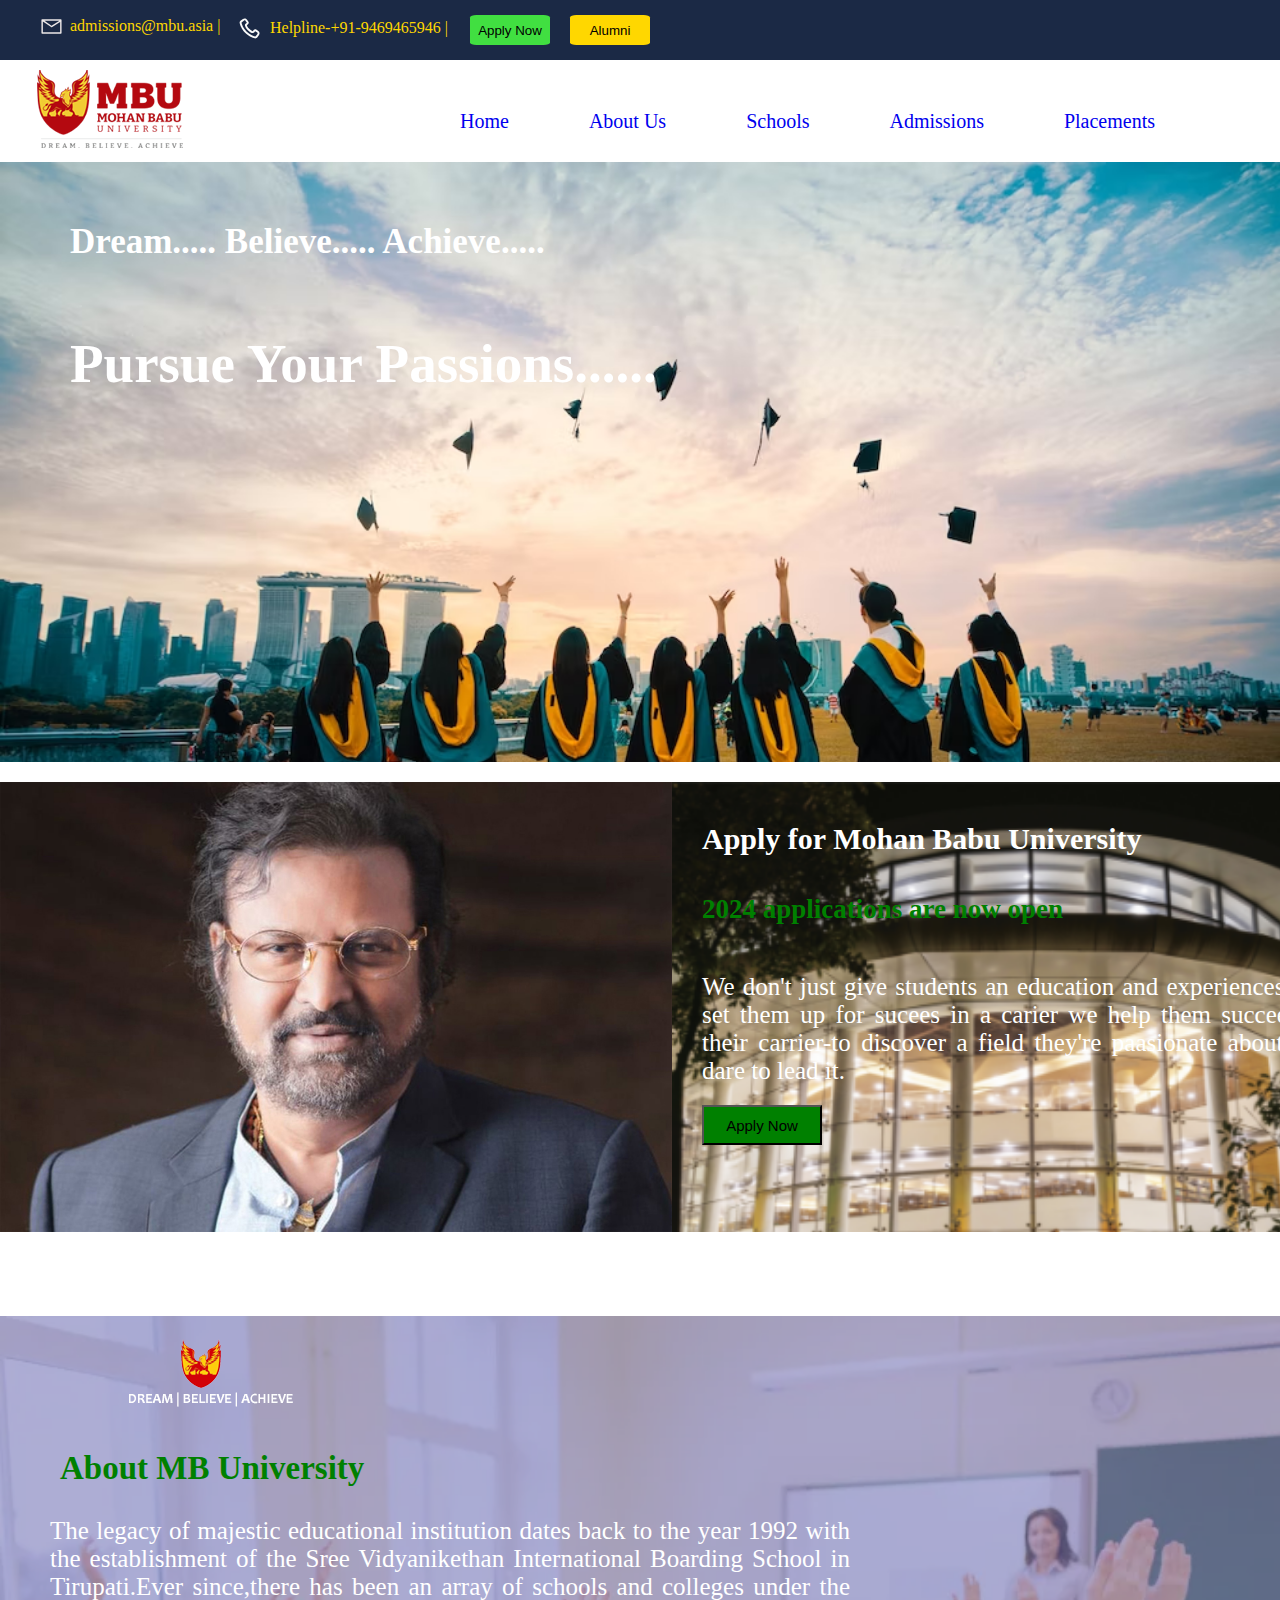
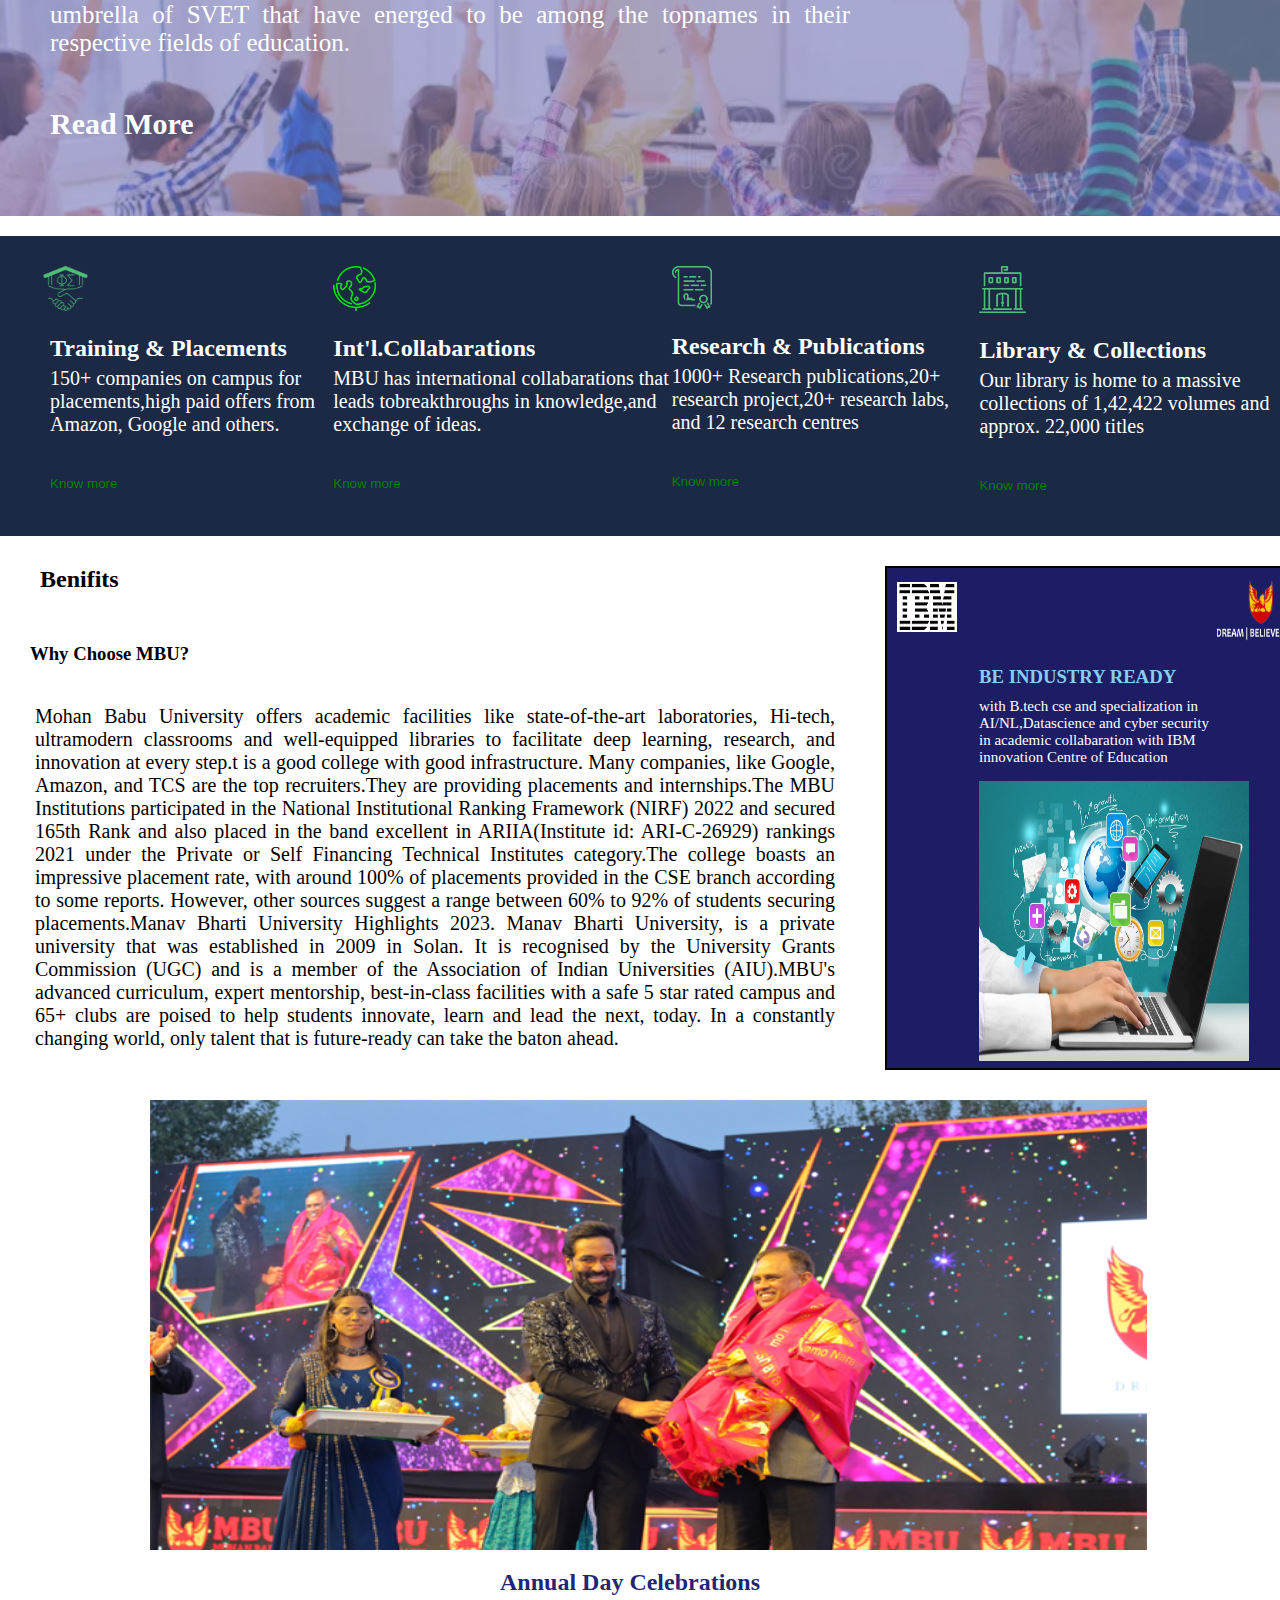
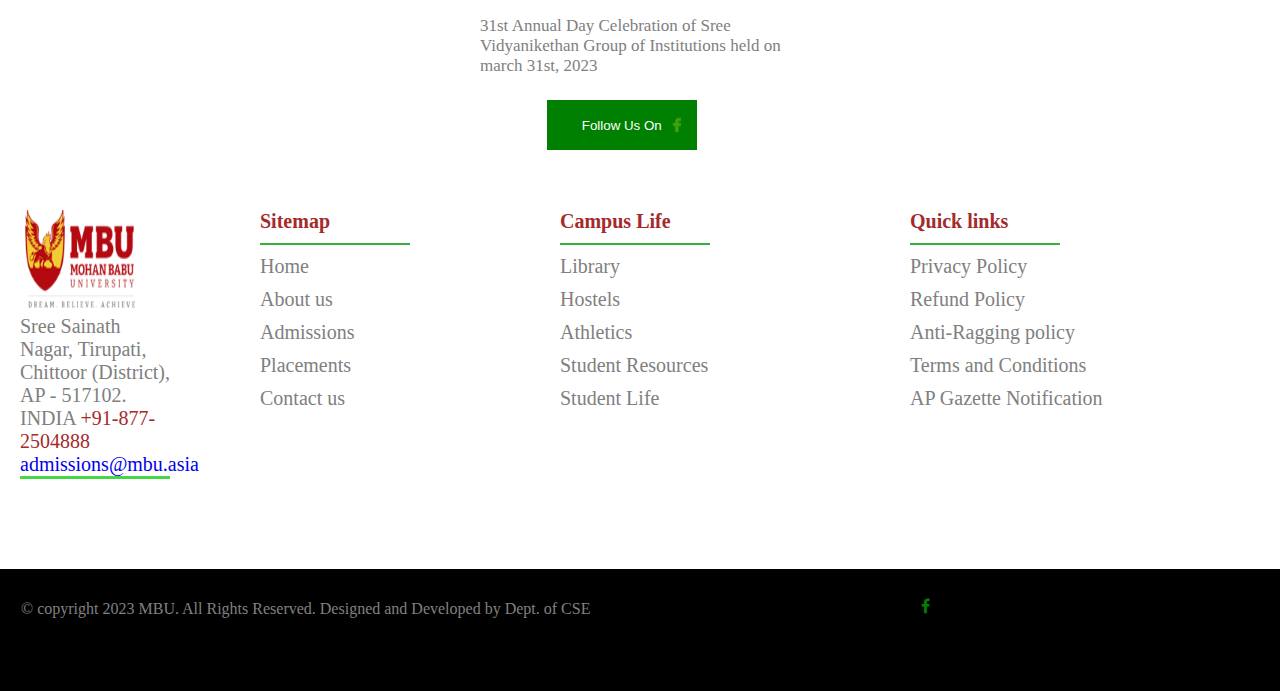
<file: index.html>
<!DOCTYPE html>
<html lang="en">

<head>
    <meta charset="UTF-8">
    <meta name="viewport" content="width=device-width, initial-scale=1.0">
    <title>Home</title>
    <link rel="stylesheet" href="./assets/css/Home.css">
    <link rel="stylesheet" href="https://cdnjs.cloudflare.com/ajax/libs/font-awesome/4.7.0/css/font-awesome.min.css">
</head>

<body>
    <div class="one">
        <img src="./assets/uploads/images/envelope-mail-mobile-ui-svgrepo-com.svg" alt="">
        <p class="two">admissions@mbu.asia |</p>&nbsp;&nbsp;
        <img id="row" src="./assets/uploads/images/call-receive-svgrepo-com.svg" alt="">
        <p class="three">Helpline-+91-9469465946 |</p>
        <button class="four">Apply Now</button>
        <button class="five">Alumni</button>
    </div>
    <div class="six">
        <img src="./assets/uploads/images/footer-logo.png" alt=""> 
         <ul> 
            <li><a href="/Home.html">Home</a></li>
            <li><a href="/AboutUs.html">About Us</a>
                <div class="aboutoptions">
                    <ul>
                        <li> <a href="/AboutUs.html">Overiews</a></li>
                        <li> <a href="/Leadership.html">Leadership</a></li>
                        <li> <a href="/Governance.html">Governance</a></li>
                    </ul>

                </div>
            </li>

            <li><a href="/schools.html">Schools</a>
                <div class="aboutoptions">
                    <ul>
                        <li><a href="/schools.html">School of Engineering</a></li>
                        <li> <a href="/paramedical.html">School of paramedical and health sciences</a> </li>
                        <li> <a href="/agriculture.html">School of Agriculture</a></li>
                    </ul>
                </div>
            </li>
            <li><a href="/admissions.html">Admissions</a></li>
            <li><a href="/placements.html">Placements</a></li>
        </ul>
    </div>
    
    <div class="seven">
            <h3>Dream..... Believe..... Achieve.....</h3>
            <h2>Pursue Your Passions......</h2>
    </div>
    <div class="eight"> 
        <div class="nine">
            <img src="./assets/uploads/images/mohan babu.jpg" alt="">
        </div>
        <div class="ten">
            <div>
                <h2>Apply for Mohan Babu University</h2>
                <br>
                <h4> 2024 applications are now open</h4>
                <br>
                <p>We don't just give students an education and experiences that set them up for sucees in a carier we
                    help them succeed in their carrier-to discover a field they're paasionate about and dare to lead it.
                </p>
                <button>Apply Now</button>
            </div>
        </div>
    </div> 
    <div class="eleven" style="background-image: url('./assets/uploads/images/classroom\ img.webp');">
        <div style="background-color: rgba(119, 119, 184, 0.603);width: 100%; height: 500px;">
            <div>
                <img src="./assets/uploads/images/logo-mbu.png" alt="">
                <h3>About MB University</h3>
                <p>The legacy of majestic educational institution dates back to the year 1992 with the establishment of
                    the Sree Vidyanikethan International Boarding School in Tirupati.Ever since,there has been an array
                    of schools and colleges under the umbrella of SVET that have energed to be among the topnames in
                    their respective fields of education.</p>
                <h5>Read More</h5>
            </div>
        </div>
    </div>
    <div class="twelve">
        <div class="thirteen">
            <img src="./assets/uploads/images/col-icon-1.png" alt="">
            <h2>Training & Placements</h2>
            <p>150+ companies on campus for placements,high paid offers from Amazon, Google and others.</p>
            <button>Know more</button>
        </div>
        <div class="fourteen">
            <img src="./assets/uploads/images/col-icon-2.png" alt="">
            <h2>Int'l.Collabarations</h2>
            <p>MBU has international collabarations that leads tobreakthroughs in knowledge,and exchange of ideas.</p>
            <button>Know more</button>
        </div>
        <div class="fifteen">
            <img src="./assets/uploads/images/col-icon-3.png" alt="">
            <h2>Research & Publications</h2>
            <p>1000+ Research publications,20+ research project,20+ research labs, and 12 research centres</p>
            <button>Know more</button>
        </div>
        <div class="sixteen">
            <img src="./assets/uploads/images/col-icon-4.png" alt="">
            <h2>Library & Collections</h2>
            <p>Our library is home to a massive collections of 1,42,422 volumes and approx. 22,000 titles</p>
            <button>Know more</button>
        </div>
    </div>
    <div class="seventeen">
        <div class="hari">
            <h2>Benifits</h2>
            <h3>Why Choose MBU?</h3>
            <p>Mohan Babu University offers academic facilities like state-of-the-art laboratories, Hi-tech, ultramodern
                classrooms and well-equipped libraries to facilitate deep learning, research, and innovation at every
                step.t
                is a good college with good infrastructure. Many companies, like Google, Amazon, and TCS are the top
                recruiters.They are providing placements and internships.The MBU Institutions participated in the
                National
                Institutional Ranking Framework (NIRF) 2022 and secured 165th Rank and also placed in the band excellent
                in
                ARIIA(Institute id: ARI-C-26929) rankings 2021 under the Private or Self Financing Technical Institutes
                category.The college boasts an impressive placement rate, with around 100% of placements provided in the
                CSE
                branch according to some reports. However, other sources suggest a range between 60% to 92% of students
                securing placements.Manav Bharti University Highlights 2023. Manav Bharti University, is a private
                university that was established in 2009 in Solan. It is recognised by the University Grants Commission
                (UGC)
                and is a member of the Association of Indian Universities (AIU).MBU's advanced curriculum, expert
                mentorship, best-in-class facilities with a safe 5 star rated campus and 65+ clubs are poised to help
                students innovate, learn and lead the next, today. In a constantly changing world, only talent that is
                future-ready can take the baton ahead.</p>
        </div>
        <div class="ibm">
            <div class="eighteen">
                <img src="./assets/uploads/images/logo-mbu.png" alt="">
                <img id="nineteen" src="./assets/uploads/logos/logo ibm.png" alt="">
            </div>
            <div class="twenty">
                <h3>BE INDUSTRY READY</h3>
                <P>with B.tech cse and specialization in AI/NL,Datascience and cyber security in academic collabaration
                    with IBM innovation Centre of Education </P>
                <img src="./assets/uploads/images/tech img.jpg" alt="">
            </div>
        </div>
    </div> 
    <div class="celebration">
        <div class="twenty-one">
            <img src="./assets/uploads/images/annual_day mbu.jpg" alt="">
            <h2>Annual Day Celebrations</h2>
            <p>31st Annual Day Celebration of Sree Vidyanikethan Group of Institutions held on march 31st, 2023 </p>
        </div>
        <div class="twenty-two">
            <button>Follow Us On</button>
            <img src="./assets/uploads/logos/facebook-svgrepo-com.svg" alt="">
        </div>
    </div> 


    

     <footer>
        <div class="end">
            <div class="footall"> <img src="./assets/uploads/images/footer-logo.png" alt="footer logo">
                <p>Sree Sainath Nagar,
                    Tirupati, Chittoor (District),
                    AP - 517102. INDIA <span class="phone" style="color: brown;">
                        +91-877-2504888 </span><br>
                    <a href="#">admissions@mbu.asia</a>
                </p>
            </div>

            <div class="end1">
                <h4>Sitemap</h4>


                <div>
                    <li>Home</li>
                    <li>About us</li>
                    <li>Admissions</li>
                    <li>Placements</li>
                    <li>Contact us</li>
                </div>
            </div>
            <div class="end2">
                <h4>Campus Life</h4>
                <div>
                    <li>Library</li>
                    <li>Hostels</li>
                    <li>Athletics</li>
                    <li>Student Resources</li>
                    <li>Student Life</li>
                </div>
            </div>
            <div class="end3">
                <h4>Quick links</h4>


                <div>
                    <li>Privacy Policy</li>
                    <li>Refund Policy</li>
                    <li>Anti-Ragging policy</li>
                    <li>Terms and Conditions</li>
                    <li>AP Gazette Notification</li>
                </div>
            </div>
        </div>
        <div class="sos">
            <p>&copy copyright 2023 MBU. All Rights Reserved. Designed and Developed by Dept. of CSE</p>
            <div class="icon"> <i class="fa fa-facebook" aria-hidden="true"></i>
            </div>
    </footer> 
</body>

</html>
</file>
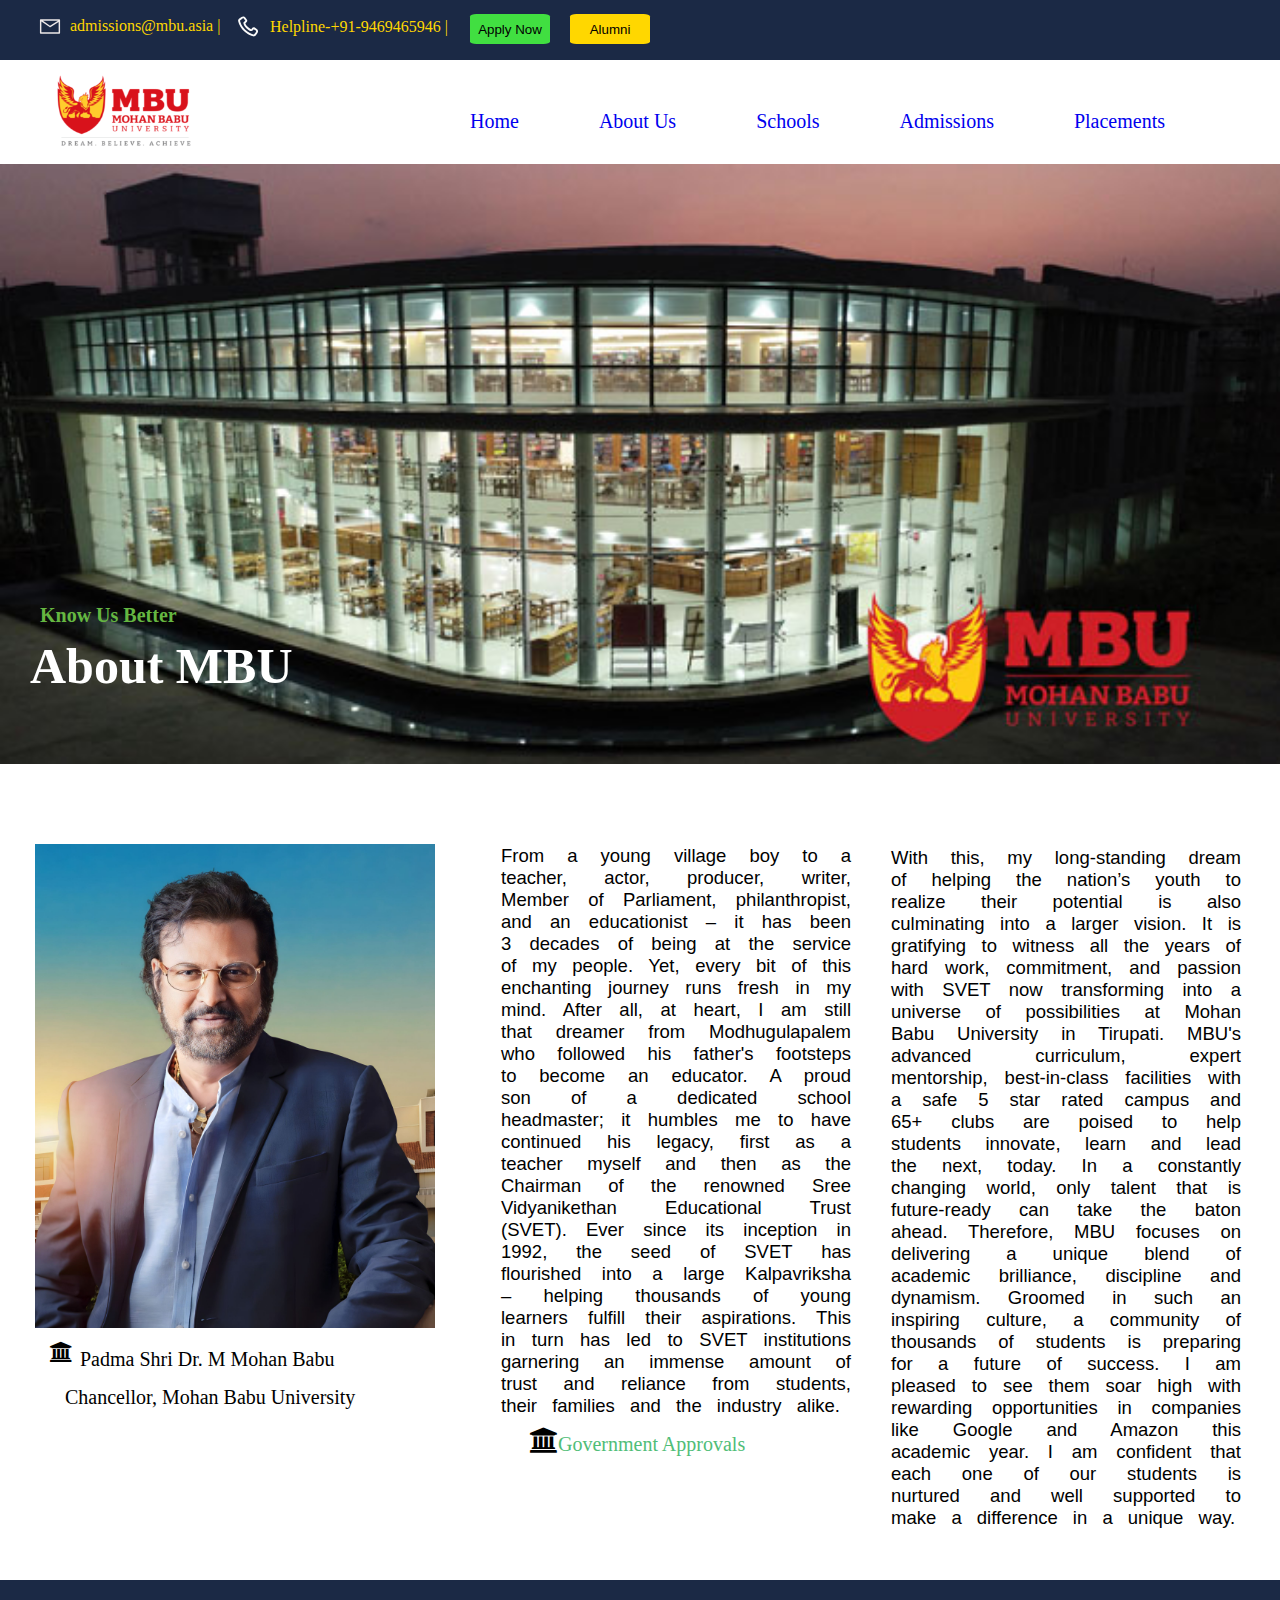
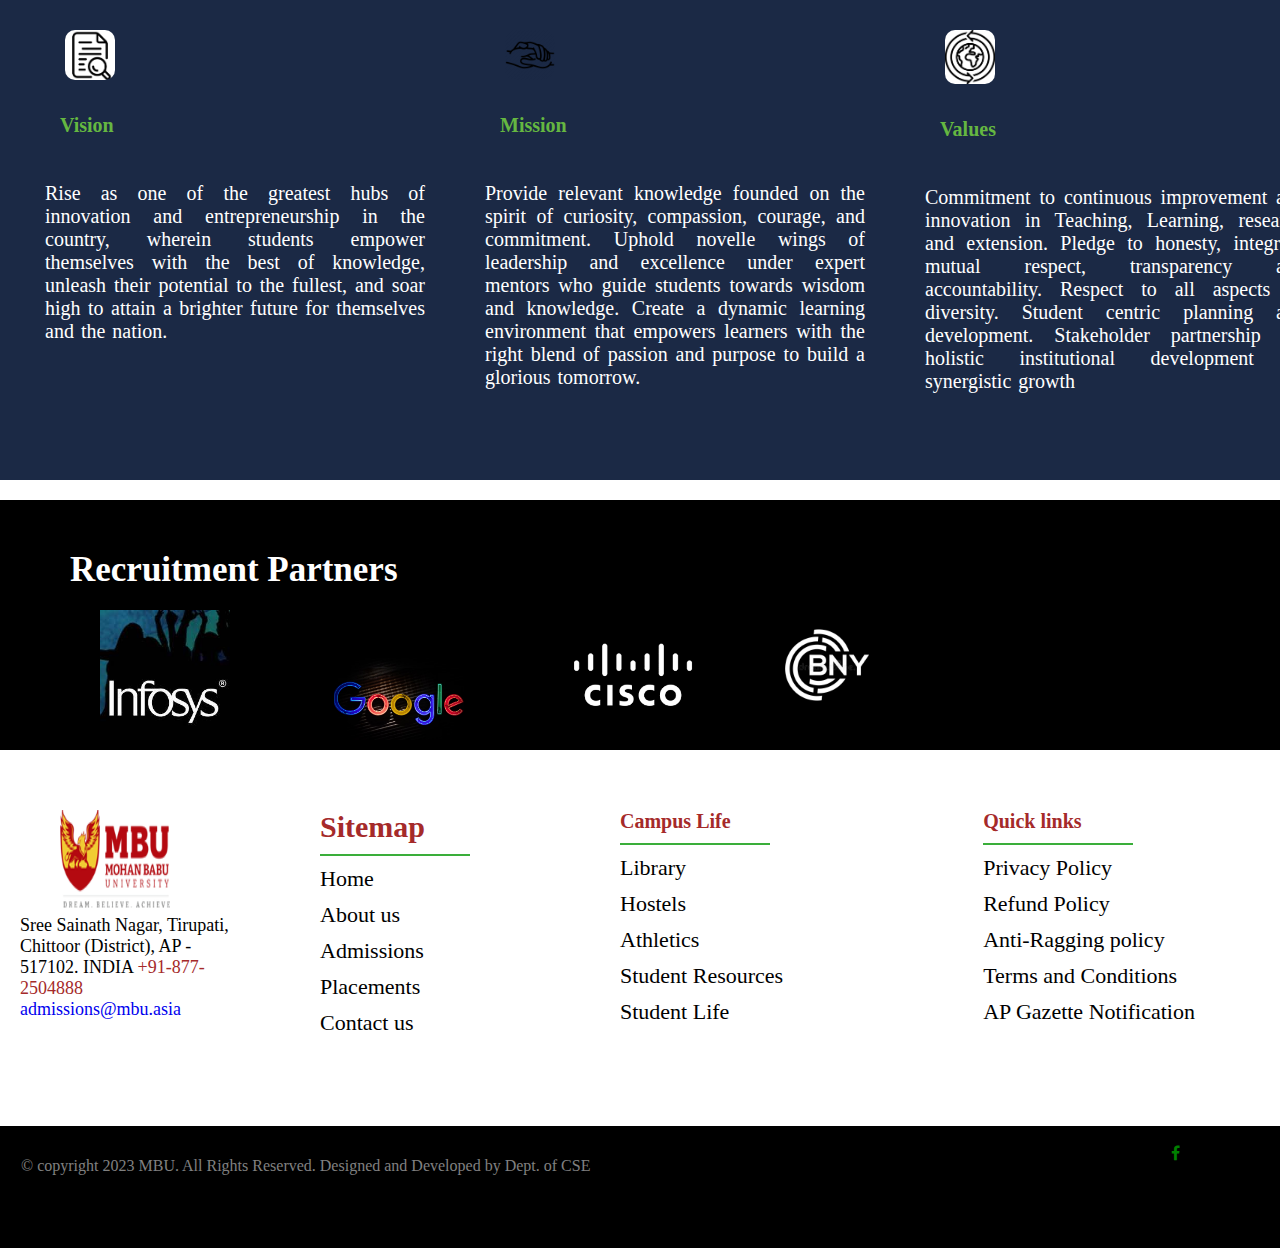
<file: AboutUs.html>
<!DOCTYPE html>
<html lang="en">
<head>
    <meta charset="UTF-8">
    <meta name="viewport" content="width=device-width, initial-scale=1.0">
    <title>MBU</title>
    <link rel="stylesheet" href="./assets/css/AboutUs.css">
    <link rel="stylesheet" href="https://cdnjs.cloudflare.com/ajax/libs/font-awesome/4.7.0/css/font-awesome.min.css">
</head>
<body>

    <!--header-->
 <div class="main-div">
     <div class="one">
        <img src="./assets/uploads/logos/envelope-mail-mobile-ui-svgrepo-com.svg" alt="pic">
        <p class="two">admissions@mbu.asia |</p>&nbsp;&nbsp;
        <img id="row" src="/assets/uploads/images/call-receive-svgrepo-com.svg" alt="pic">
        <p class="three">Helpline-+91-9469465946 |</p>
        <button class="four">Apply Now</button>
        <button class="five">Alumni</button>
    </div>
    <div class="six">
        <img src="./assets/uploads/images/img mbu2.png" alt="pic">
        <ul>
            <li><a href="/Home.html">Home</a></li>
            <li><a href="/AboutUs.html">About Us</a>

                <div class="aboutoptions">
                    <ul>

                        <li> <a href="/AboutUs.html">Overiews</a></li>
                        <li> <a href="/Leadership.html">Leadership</a></li>
                        <li> <a href="/Governance.html">Governance</a></li>
                    </ul>

                </div>
            </li>
           
            <li><a href="/schools.html">Schools</a>
            <div class="aboutoptions">
                <ul>
                    <li><a href="/schools.html">School of Engineering</a></li>
                    <li> <a href="/paramedical.html">School of paramedical and health sciences</a> </li>
                    <li> <a href="/agriculture.html">School of Agriculture</a></li>
                </ul>
            </div>
        </li>
            <li><a href="/admissions.html">Admissions</a></li>
            <li><a href="/placements.html">Placements</a></li>
        </ul>
    </div> 
    

      <div class="banner"   style="background: url(./assets/uploads/banners/ban1.jpg) no-repeat;
           background-size: cover;">
           <div class="inside-banner">
            <div class="aboutMBU">
          <h3>Know Us Better</h3>
          <h1>About MBU</h1>
        </div>
        </div>
    </div>  
      <div class="mohanmatter">
        <img src="./assets/uploads/images/img1.jpg" alt="pic"><br>
        <i class="fa fa-university" style="font-size: 20px;"></i>
        <p class="matter1">Padma Shri Dr. M Mohan Babu</p>
        <p class="matter2">  Chancellor, Mohan Babu University</p>
        <div class="motter">
        <p class="matter3">From a young village boy to a teacher, actor, producer, writer, Member of Parliament, philanthropist, and an educationist – it has been 3 decades of being at the service of my people. Yet, every bit of this enchanting journey runs fresh in my mind. After all, at heart, I am still that dreamer from Modhugulapalem who followed his father's footsteps to become an educator. A proud son of a dedicated school headmaster; it humbles me to have continued his legacy, ﬁrst as a teacher myself and then as the Chairman of the renowned Sree Vidyanikethan Educational Trust (SVET). Ever since its inception in 1992, the seed of SVET has ﬂourished into a large Kalpavriksha – helping thousands of young learners fulﬁll their aspirations. This in turn has led to SVET institutions garnering an immense amount of trust and reliance from students, their families and the industry alike.</p>
        <i class="fa fa-university" style="font-size: 25px;"></i>
        <p class="approval">Government Approvals</p>
    </div>
        <p class="matter4">With this, my long-standing dream of helping the nation’s youth to realize their potential is also culminating into a larger vision. It is gratifying to witness all the years of hard work, commitment, and passion with SVET now transforming into a universe of possibilities at Mohan Babu University in Tirupati. MBU's advanced curriculum, expert mentorship, best-in-class facilities with a safe 5 star rated campus and 65+ clubs are poised to help students innovate, learn and lead the next, today. In a constantly changing world, only talent that is future-ready can take the baton ahead. Therefore, MBU focuses on delivering a unique blend of academic brilliance, discipline and dynamism. Groomed in such an inspiring culture, a community of thousands of students is preparing for a future of success. I am pleased to see them soar high with rewarding opportunities in companies like Google and Amazon this academic year. I am conﬁdent that each one of our students is nurtured and well supported to make a difference in a unique way. </p>
    </div>  

    <!--Missions-->
    
         <div class="Mission">
     <div class="inside-Mission">
        <div class="All">
       <div class="vision">
        <img src="./assets/uploads/images/img4.png" alt="pic"> 
        <h3>Vision</h3>
         <p>Rise as one of the greatest hubs of innovation and entrepreneurship in the country, wherein students empower themselves with the best of knowledge, unleash their potential to the fullest, and soar high to attain a brighter future for themselves and the nation.</p>
       </div>
       
       <div class="vision">
        <img src="./assets/uploads/images/img7.png" alt="pic">
        <h3>Mission</h3>
        <p>Provide relevant knowledge founded on the spirit of curiosity, compassion, courage, and commitment. Uphold novelle wings of leadership and excellence under expert mentors who guide students towards wisdom and knowledge. Create a dynamic learning environment that empowers learners with the right blend of passion and purpose to build a glorious tomorrow.</p>
       </div>
        <div class="vision">
        <img src="./assets/uploads/images/img6.jpg" alt="pic">
        <h3>Values</h3>
        <p>Commitment to continuous improvement and innovation in Teaching, Learning, research and extension. Pledge to honesty, integrity, mutual respect, transparency and accountability. Respect to all aspects of diversity. Student centric planning and development. Stakeholder partnership for holistic institutional development & synergistic growth</p>
       </div> 
    </div>
     </div>
    </div>  
    
    <!--partners-->

      <div class="partners">
        <h2>Recruitment Partners</h2>
        
         <img src="./assets/uploads/logos/logo2.jpg"  alt="pic" class="infosys">
         <img src="./assets/uploads/logos/logo3.avif"  alt="pic" class="infosys">
         <img src="./assets/uploads/logos/logo4.png"  alt="pic" class="infosys">
         <img src="./assets/uploads/logos/logo5.webp" alt="pic" class="bny">
        
    </div>
</div>  

<!--footer-->

 <footer>
    <div class="end">
        <div class="footall"> 
        <img src="./assets/uploads/logos/footer-logo.png" alt="footer logo">
        <p>Sree Sainath Nagar,
            Tirupati, Chittoor (District),
            AP - 517102. INDIA  <span style="color: brown;"> 
            +91-877-2504888 </span><br>
        <a href="#">admissions@mbu.asia</a></p></div>

        <div class="end1">
            <h4>Sitemap</h4>
            

            <div>
                <li>Home</li>
                <li>About us</li>
                <li>Admissions</li>
                <li>Placements</li>
                <li>Contact us</li>
            </div>
        </div>
        <div class="end2">
            <h4>Campus Life</h4>
            

            <div>
                <li>Library</li>
                <li>Hostels</li>
                <li>Athletics</li>
                <li>Student Resources</li>
                <li>Student Life</li>
            </div>
        </div>
        <div class="end3">
            <h4>Quick links</h4>
            

            <div>
                <li>Privacy Policy</li>
                <li>Refund Policy</li>
                <li>Anti-Ragging policy</li>
                <li>Terms and Conditions</li>
                <li>AP Gazette Notification</li>
            </div>
        </div>
    </div>
      <div class="sos">
        <p>&copy copyright 2023 MBU. All Rights Reserved. Designed and Developed by Dept. of CSE</p>
        <div class="icon"> <i class="fa fa-facebook" aria-hidden="true"></i>
    </div>
</div>  
    </footer>
</div>
</body>
</html>
</file>
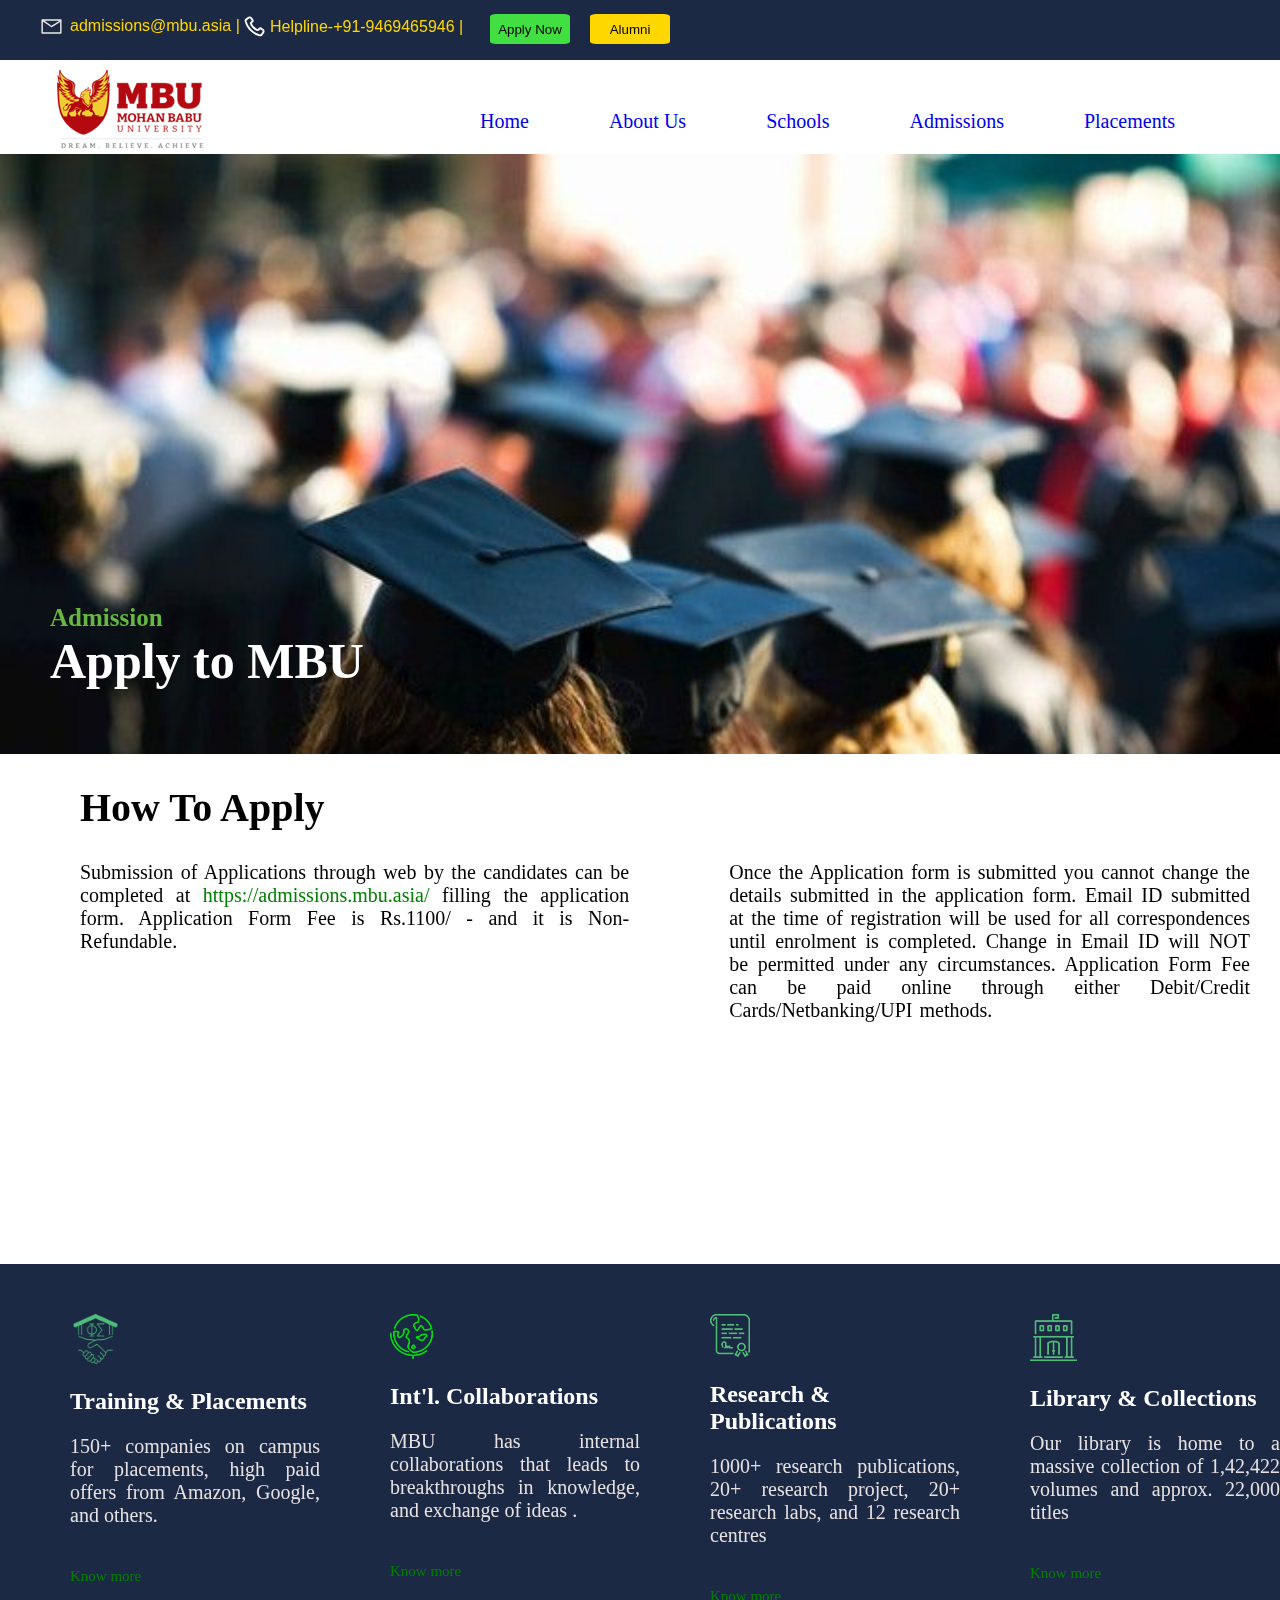
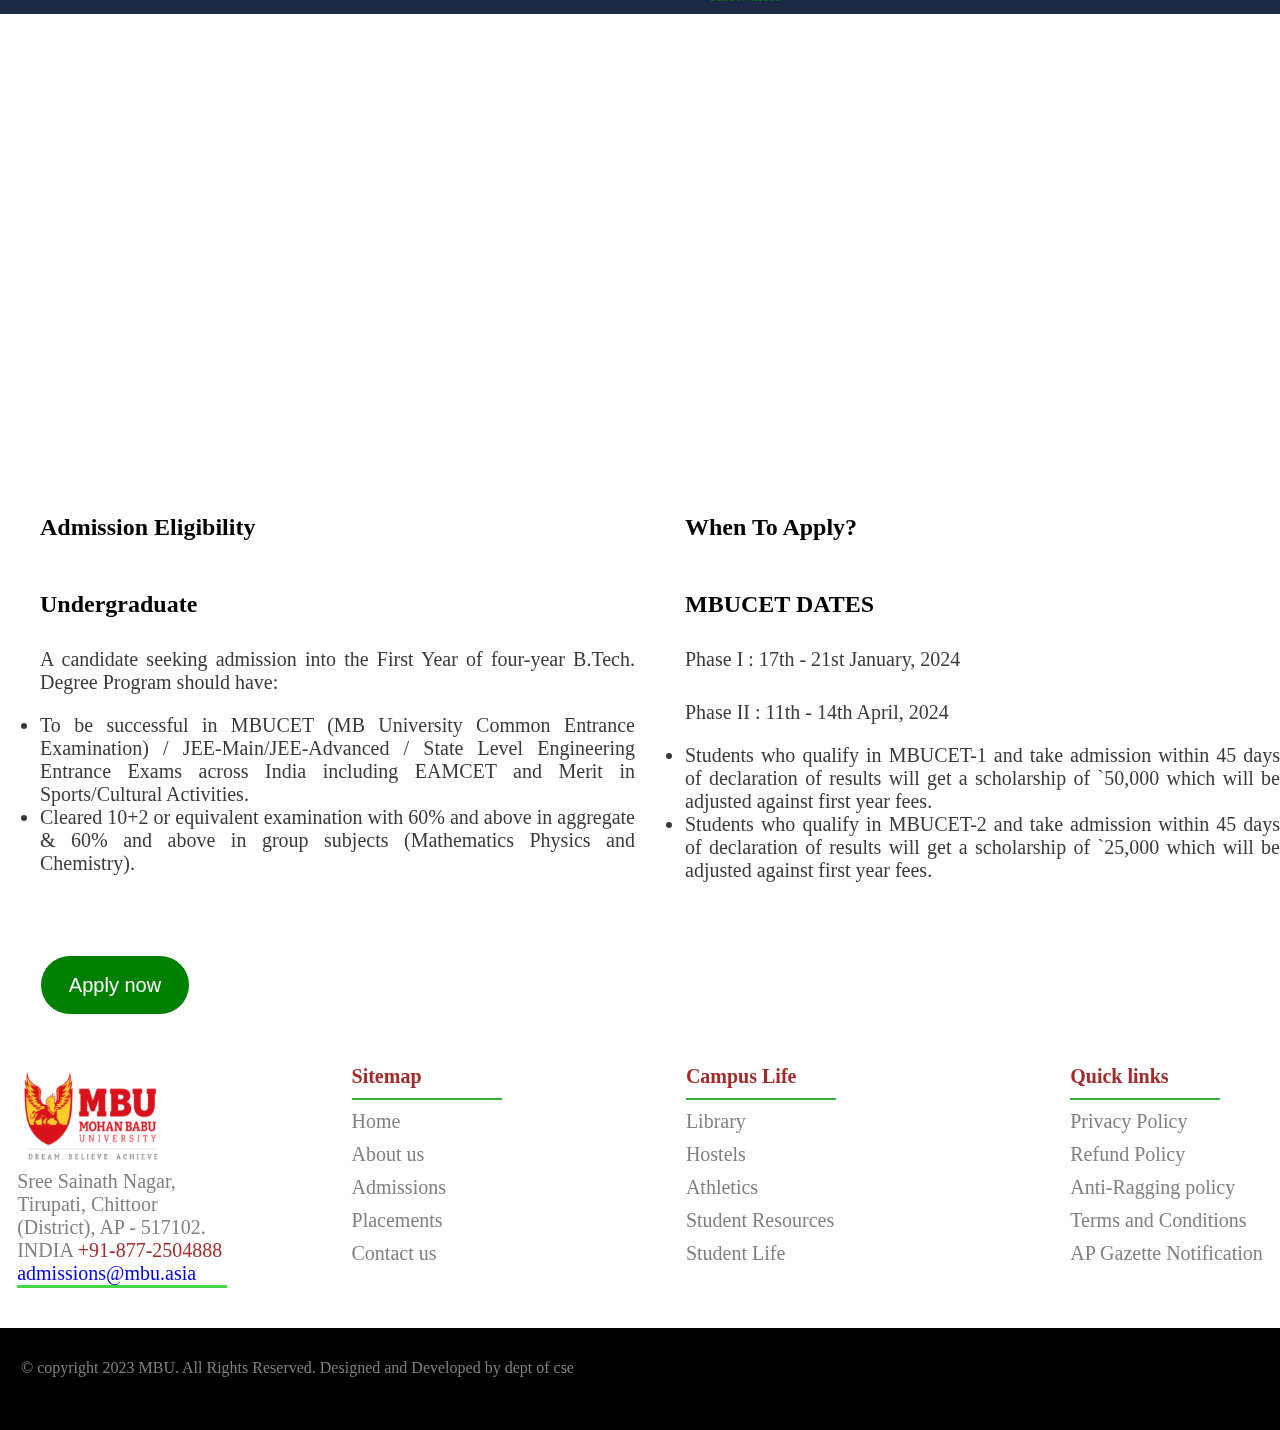
<file: admissions.html>
<!DOCTYPE html>
<html lang="en">

<head>
    <meta charset="UTF-8">
    <meta name="viewport" content="width=device-width, initial-scale=1.0">
    <title>Document</title>
    <link rel="stylesheet" href="./assets/css/admissions.css">
</head>

<body>
    <!-- header -->
    <div class="one">
        <img src="./assets/uploads//logos/envelope-mail-mobile-ui-svgrepo-com.svg" alt="">
        <p class="two">admissions@mbu.asia |</p>&nbsp;&nbsp;
        <img id="row" src="/assets/uploads/images/call-receive-svgrepo-com.svg" alt="">
        <p class="three">Helpline-+91-9469465946 |</p>
        <button class="four">Apply Now</button>
        <button class="five">Alumni</button>
    </div>
    <div class="six">
        <img src="./assets/uploads/images/footer-logo.png" alt="">
        <ul>
            <li><a href="/Home.html">Home</a></li>
            <li><a href="/AboutUs.html">About Us</a>

                <div class="aboutoptions">
                    <ul>
                        <li> <a href="/AboutUs.html">Overiews</a></li>
                        <li> <a href="/Leadership.html">Leadership</a></li>
                        <li> <a href="/Governance.html">Governance</a></li>
                    </ul>

                </div>
            </li>
           
            <li><a href="/schools.html">Schools</a>
            <div class="aboutoptions">
                <ul>
                    <li><a href="/schools.html">School of Engineering</a></li>
                    <li> <a href="/paramedical.html">School of paramedical and health sciences</a> </li>
                    <li> <a href="/agriculture.html">School of Agriculture</a></li>
                </ul>
            </div>
        </li>
            <li><a href="/admissions.html">Admissions</a></li>
            <li><a href="/placements.html">Placements</a></li>
        </ul>
    </div>
    <!-- Header end -->
    
    <!-- admission -->

    <div class="banner" style="background-image: url(./assets/uploads/images/banner\ image.jpg);">
        <div class="inside-banner">
            <h3>Admission</h3>
            <h1>Apply to MBU</h1>
        </div>
    </div>

    <div class="Apply">
        <h2>How To Apply</h2>
        <div class="applymatter">
            <p class="matter1">Submission of Applications through web by the candidates can be completed at
                <a class="new2" href=".https://admissions.mbu.asia/">https://admissions.mbu.asia/</a> filling the application form. Application Form Fee is Rs.1100/ -
                and it is Non-Refundable.</p>
            <p class="matter2">Once the Application form is submitted you cannot change the details submitted in the
                application form. Email ID submitted at the time of registration will be used for all correspondences
                until enrolment is completed. Change in Email ID will NOT be permitted under any circumstances.
                Application Form Fee can be paid online through either Debit/Credit Cards/Netbanking/UPI methods.</p>
        </div>
    </div>

    
    <div class="icons">
        <div class="icon1">
            <img src="./assets/uploads/images/adm hands-icon-1.png">
            <h2>Training & Placements</h2>
            <p style="margin-bottom: 40px;">150+ companies on campus for placements, high paid offers from Amazon, Google, and others.</p>
            <a class="new" href="https://www.mbu.asia/ciir">Know more</a>
        </div>
        <div class="icon2">
            <img src="./assets/uploads/images/col-icon-2.png">
            <h2>Int'l. Collaborations</h2>
            <p style="margin-bottom: 40px;">MBU has internal collaborations that leads to breakthroughs in knowledge, and exchange of ideas .</p>
            <a class="new" href="https://www.mbu.asia/ciir">Know more</a>
        </div>
        <div class="icon3">
            <img src="./assets/uploads/images/adm search-icon-3.png">
            <h2>Research & Publications</h2>
            <p style="margin-bottom: 40px;">1000+ research publications, 20+ research project, 20+ research labs, and 12 research centres</p>
            <a class="new" href="https://www.mbu.asia/ciir">Know more</a>
        </div>
        <div class="icon4">
            <img src="./assets/uploads/images/col-icon-4.png">
            <h2>Library & Collections</h2>
            <p style="margin-bottom: 40px;">Our library is home to a massive collection of 1,42,422 volumes and approx. 22,000 titles</p>
            <a class="new" href="https://www.mbu.asia/ciir">Know more</a>
        </div>
    </div>
    <div class="lab" style="background-image: url(./assets/uploads/images/chemical.jpg);">
    </div>
    <div class="head">
        <div class="head1">
            <h2>Admission Eligibility</h2>
            <h2>Undergraduate</h2>
            <p>A candidate seeking admission into the First Year of four-year B.Tech. Degree Program should have:</p>
            <ul>
                <li>To be successful in MBUCET (MB University Common Entrance Examination) / JEE-Main/JEE-Advanced /
                    State Level Engineering Entrance Exams across India including EAMCET and Merit in Sports/Cultural
                    Activities.</li>
                <li>Cleared 10+2 or equivalent examination with 60% and above in aggregate & 60% and above in group
                    subjects (Mathematics Physics and Chemistry).</li>
            </ul>
            <button class="butt2">Apply now</button> 
        </div>
        <div class="head2">
            <h2>When To Apply?</h2>
            <h2>MBUCET DATES</h2>
            <p>Phase I : 17th - 21st January, 2024</p>
            <p>Phase II : 11th - 14th April, 2024</p>
            <ul>
                <li>Students who qualify in MBUCET-1 and take admission within 45 days of declaration of results will
                    get a scholarship of `50,000 which will be adjusted against first year fees.</li>
                <li>Students who qualify in MBUCET-2 and take admission within 45 days of declaration of results will
                    get a scholarship of `25,000 which will be adjusted against first year fees.</li>
            </ul>
        </div>
    </div>
    <!-- admission end -->
    <footer>
   <div class="end">
       <div class="footall"> <img src="./assets/uploads/images/img mbu2.png" alt="footer logo">
       <p>Sree Sainath Nagar,
           Tirupati, Chittoor (District),
           AP - 517102. INDIA  <span style="color: brown;"> 
           +91-877-2504888 </span><br>
       <a href="#">admissions@mbu.asia</a></p></div>
       <div class="end1">
           <h4>Sitemap</h4>
           
           <div>
               <li>Home</li>
               <li>About us</li>
               <li>Admissions</li>
               <li>Placements</li>
               <li>Contact us</li>
           </div>
       </div>
       <div class="end2">
           <h4>Campus Life</h4>
           
           <div>
               <li>Library</li>
               <li>Hostels</li>
               <li>Athletics</li>
               <li>Student Resources</li>
               <li>Student Life</li>
           </div>
       </div>
       <div class="end3">
           <h4>Quick links</h4>
           
           <div>
               <li>Privacy Policy</li>
               <li>Refund Policy</li>
               <li>Anti-Ragging policy</li>
               <li>Terms and Conditions</li>
               <li>AP Gazette Notification</li>
           </div>
       </div>
   </div>
   <div class="sos"><p>&copy copyright 2023 MBU. All Rights Reserved. Designed and Developed by dept of cse
      <div class="icon"><i class="fa fa-facebook" aria-hidden="true"></i>
       
   
   </div>
   </div></footer>

</body>

</html>
</file>
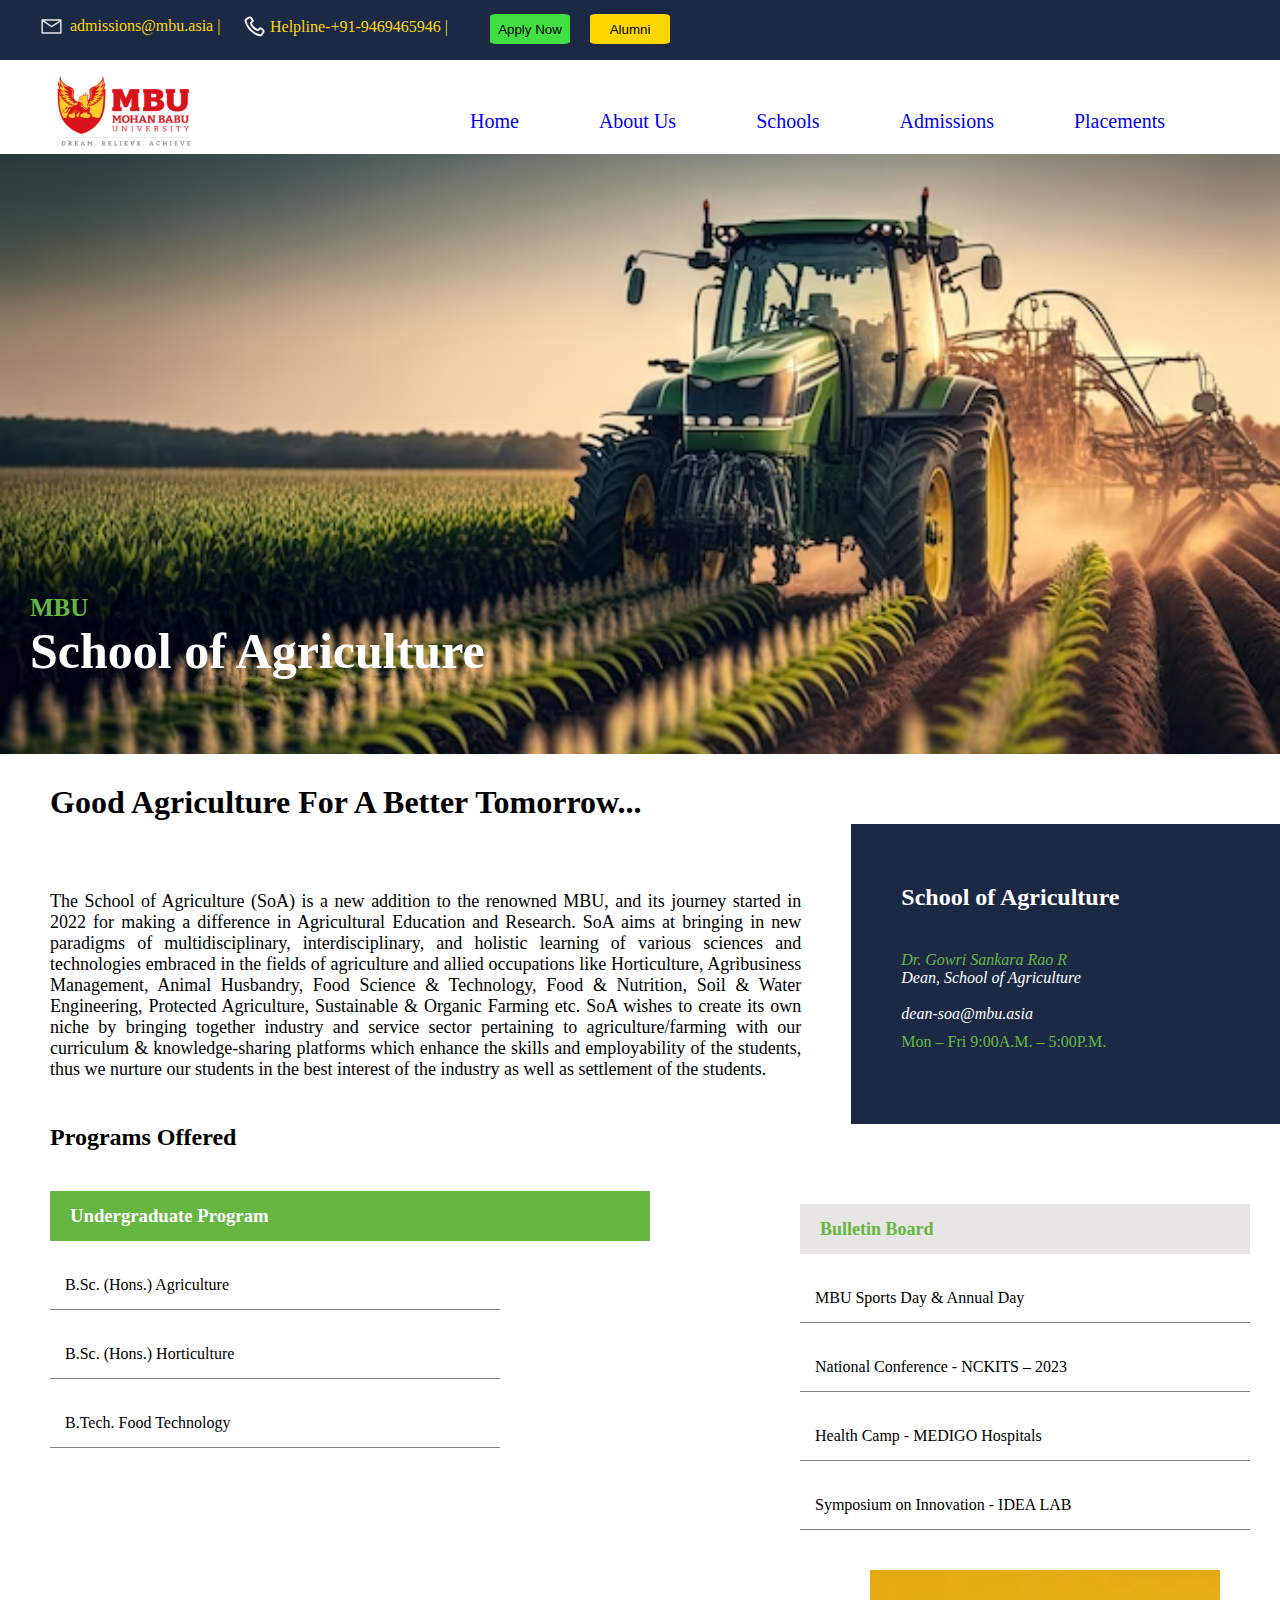
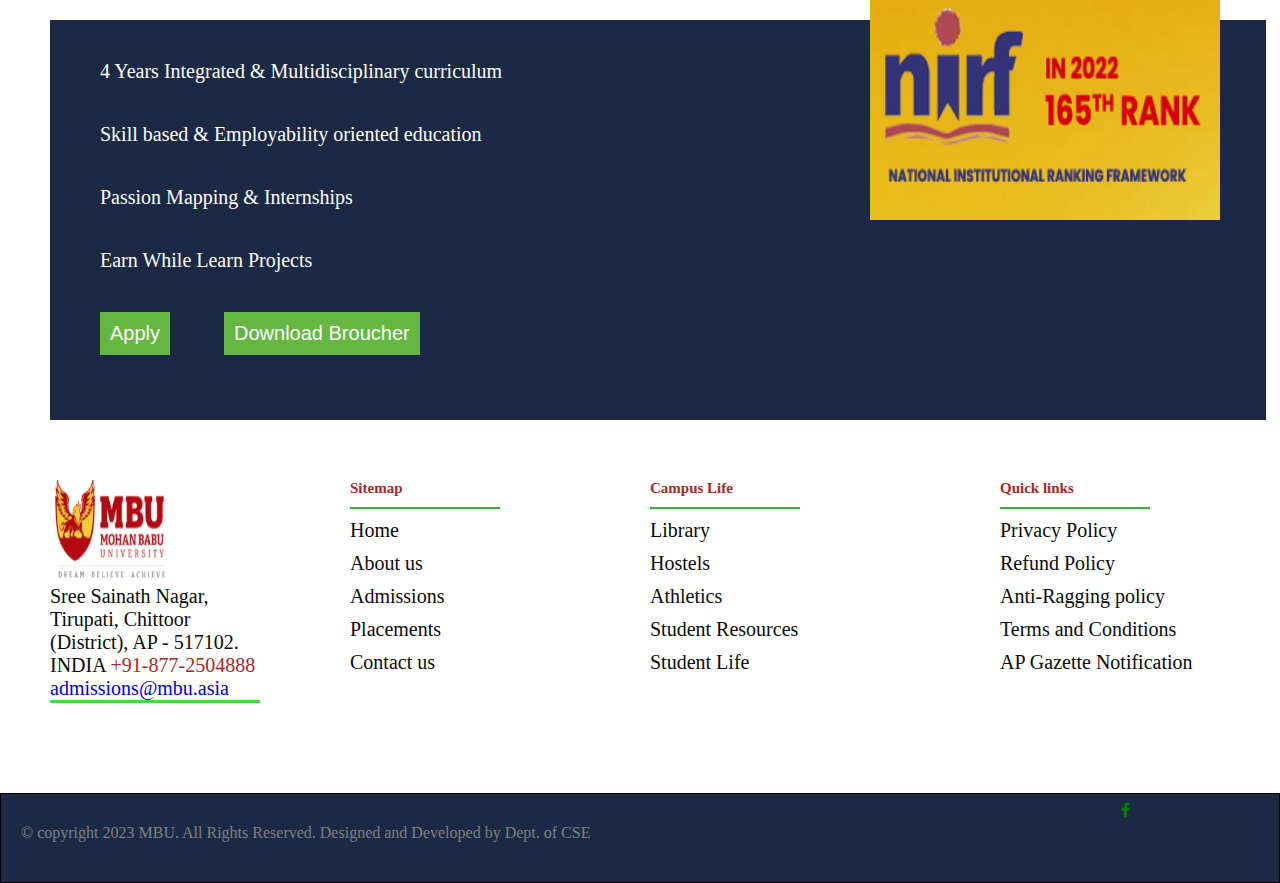
<file: agriculture.html>
<!DOCTYPE html>
<html lang="en">
<head>
    <meta charset="UTF-8">
    <meta name="viewport" content="width=device-width, initial-scale=1.0">
    <title>agriculture</title>
    <link rel="stylesheet" href="./assets/css/agriculture.css">
    <link rel="stylesheet" href="https://cdnjs.cloudflare.com/ajax/libs/font-awesome/4.7.0/css/font-awesome.min.css">
</head>
<body>
    <!-- <--header-->
    <div class="one">
        <img src="./assets/uploads/logos/envelope-mail-mobile-ui-svgrepo-com.svg" alt="">
        <p class="two">admissions@mbu.asia |</p>&nbsp;&nbsp;
        <img id="row" src="/assets/uploads/images/call-receive-svgrepo-com.svg" alt="">
        <p class="three">Helpline-+91-9469465946 |</p>
        <button class="four">Apply Now</button>
        <button class="five">Alumni</button>
    </div>
    <div class="six">
        <img src="./assets/uploads/images/img mbu2.png" alt="">
        <ul>
            <li><a href="/Home.html">Home</a></li>
            <li><a href="/AboutUs.html">About Us</a>

                <div class="aboutoptions">
                    <ul>

                        <li> <a href="/AboutUs.html">Overiews</a></li>
                        <li> <a href="/Leadership.html">Leadership</a></li>
                        <li> <a href="/Governance.html">Governance</a></li>
                    </ul>

                </div>
            </li>
           
            <li><a href="/schools.html">Schools</a>
            <div class="aboutoptions">
                <ul>
                    <li><a href="/schools.html">School of Engineering</a></li>
                    <li> <a href="/paramedical.html">School of paramedical and health sciences</a> </li>
                    <li> <a href="/agriculture.html">School of Agriculture</a></li>
                </ul>
            </div>
        </li>
            <li><a href="/admissions.html">Admissions</a></li>
            <li><a href="/placements.html">Placements</a></li>
        </ul>
    </div>
    <!-- <--agri--> 
    <div class="agri" style="background-image: url(./assets/uploads/images/agriculture.avif);">
        <div class="agri1">
            <h3>MBU</h3>
            <h1>School of Agriculture</h1>
        </div>
    </div>
    <div class="agri2">
        <div class="agri3">
            <h1>Good Agriculture For A Better Tomorrow...</h1>
            <p>The School of Agriculture (SoA) is a new addition to the renowned MBU, and its journey started in 2022 for making a difference in Agricultural Education and Research. SoA aims at bringing in new paradigms of multidisciplinary, interdisciplinary, and holistic learning of various sciences and technologies embraced in the fields of agriculture and allied occupations like Horticulture, Agribusiness Management, Animal Husbandry, Food Science & Technology, Food & Nutrition, Soil & Water Engineering, Protected Agriculture, Sustainable & Organic Farming etc. SoA wishes to create its own niche by bringing together industry and service sector pertaining to agriculture/farming with our curriculum & knowledge-sharing platforms which enhance the skills and employability of the students, thus we nurture our students in the best interest of the industry as well as settlement of the students.</p>
        </div>
            <div class="agri4">
                <h2>School of Agriculture</h2>
                <address><span class="sa">Dr. Gowri Sankara Rao R</span> <br>
                    Dean, School of Agriculture <br><br>
                    dean-soa@mbu.asia
                </address>
                <p>Mon – Fri 9:00A.M. – 5:00P.M.</p>
            </div>
    </div>
    <div class="agri5">
        <div class="agri6">
            <h2>Programs Offered</h2>
            <h3>Undergraduate Program</h3>
            <ol class="und">
                <li>B.Sc. (Hons.) Agriculture</li>
                <li>B.Sc. (Hons.) Horticulture</li>
                <li>B.Tech. Food Technology</li>
            </ol>
        </div>
        <div class="agri7">
            <h3>Bulletin Board</h3>
            <ol class="bul">
                <li>MBU Sports Day & Annual Day</li>
                <li>National Conference - NCKITS – 2023</li>
                <li>Health Camp - MEDIGO Hospitals</li>
                <li>Symposium on Innovation - IDEA LAB</li>
            </ol>
        </div>
    </div>
    <div class="agri8">
        <div class="agri9">
           <p>4 Years Integrated & Multidisciplinary curriculum</p>
           <p>Skill based & Employability oriented education</p>
           <p>Passion Mapping & Internships</p>
           <p>Earn While Learn Projects</p>
            <button>Apply</button>
            <button>Download Broucher</button>
        </div> 
         <div class="agri10">
            <img src="./assets/uploads/logos/nirf.png" alt="nirf">
        </div>
    </div> 
    <!-- <--footer--> 
     <footer>
        <div class="end">
            <div class="footall"> <img src="./assets/uploads/logos/footer-logo.png" alt="footer logo">
            <p>Sree Sainath Nagar,
                Tirupati, Chittoor (District),
                AP - 517102. INDIA  <span style="color: brown;"> 
                +91-877-2504888 </span><br>
            <a href="#">admissions@mbu.asia</a></p></div>
    
            <div class="end1">
                <h4>Sitemap</h4>
                
    
                <div >
                    <li>Home</li>
                    <li>About us</li>
                    <li>Admissions</li>
                    <li>Placements</li>
                    <li>Contact us</li>
                </div>
            </div>
            <div class="end2">
                <h4>Campus Life</h4>
                
    
                <div >
                    <li>Library</li>
                    <li>Hostels</li>
                    <li>Athletics</li>
                    <li>Student Resources</li>
                    <li>Student Life</li>
                </div>
            </div>
            <div class="end3">
                <h4>Quick links</h4>
                
    
                <div >
                    <li>Privacy Policy</li>
                    <li>Refund Policy</li>
                    <li>Anti-Ragging policy</li>
                    <li>Terms and Conditions</li>
                    <li>AP Gazette Notification</li>
                </div>
            </div>
        </div>
        <div class="sos"><p>&copy copyright 2023 MBU. All Rights Reserved. Designed and Developed by Dept. of CSE</p>
            <div class="icon"> <i class="fa fa-facebook" aria-hidden="true"></i>
        </div><footer> 
</body>
</html>
</file>
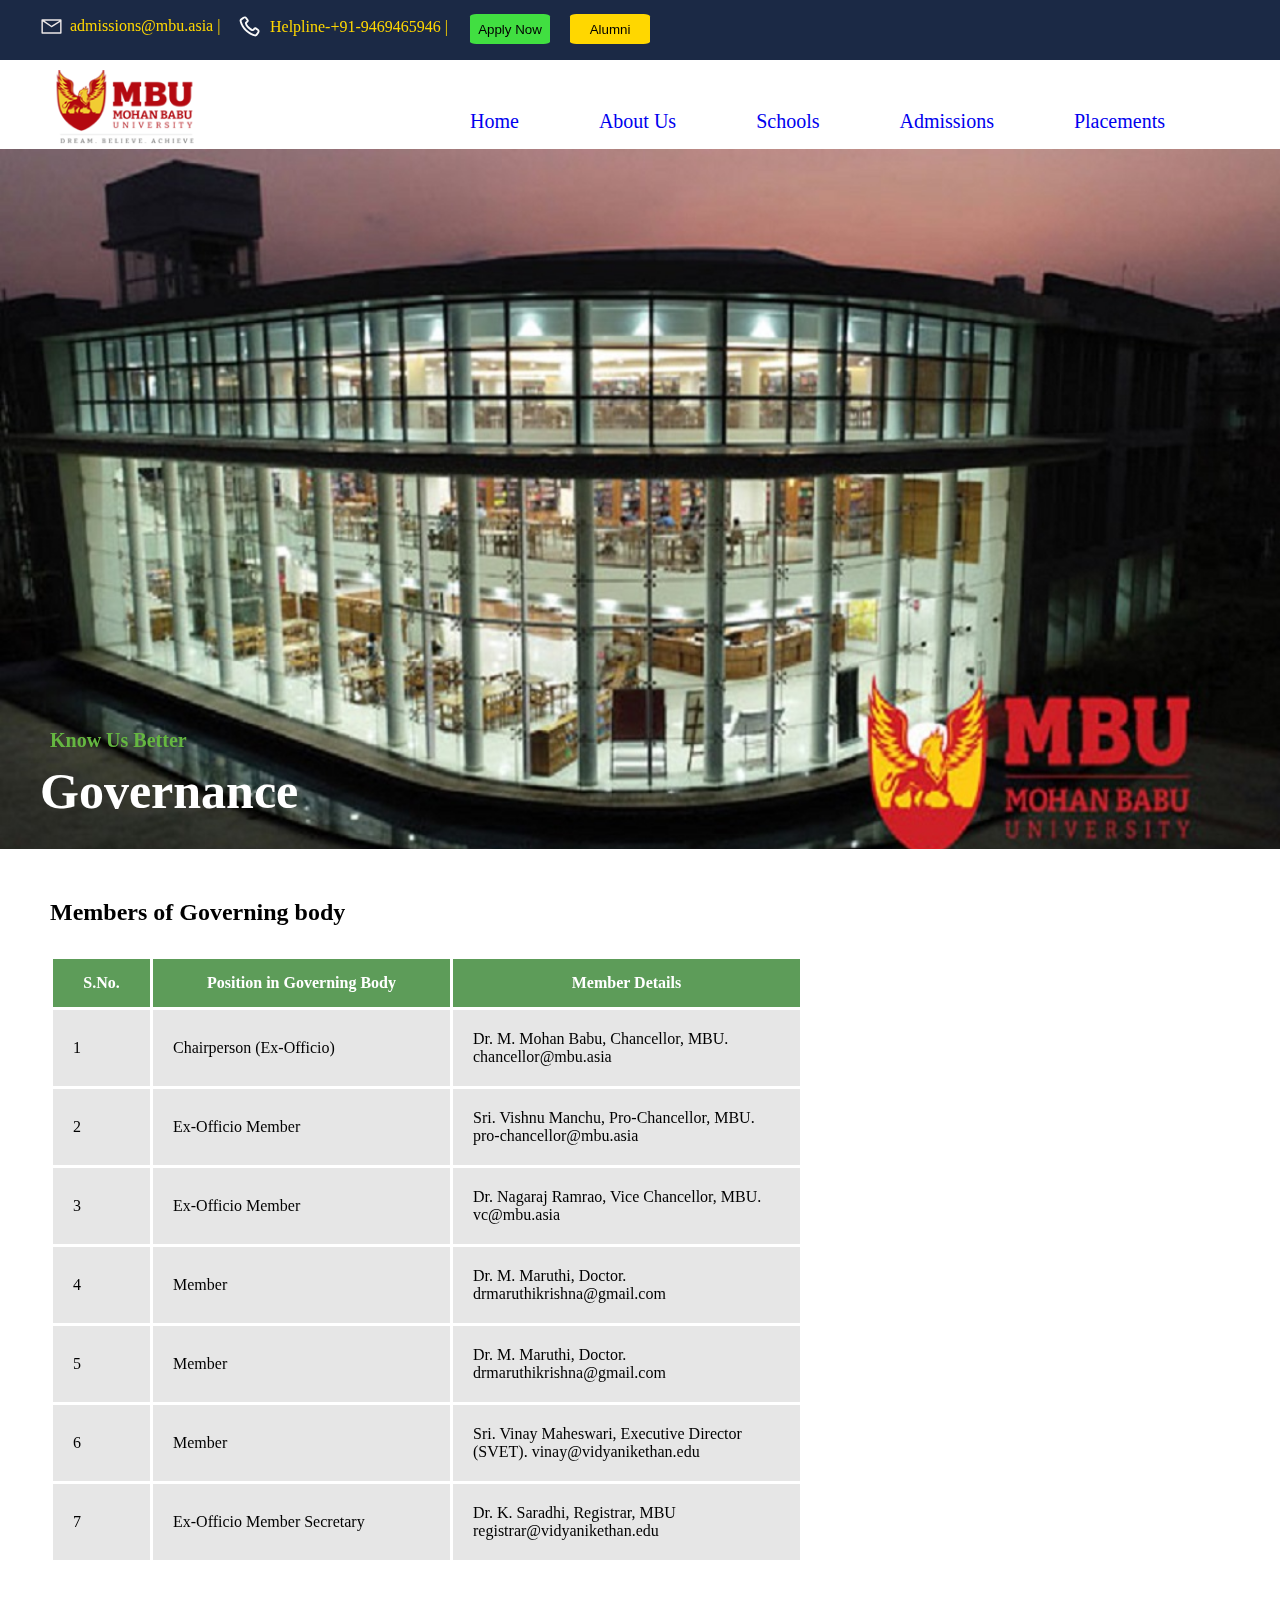
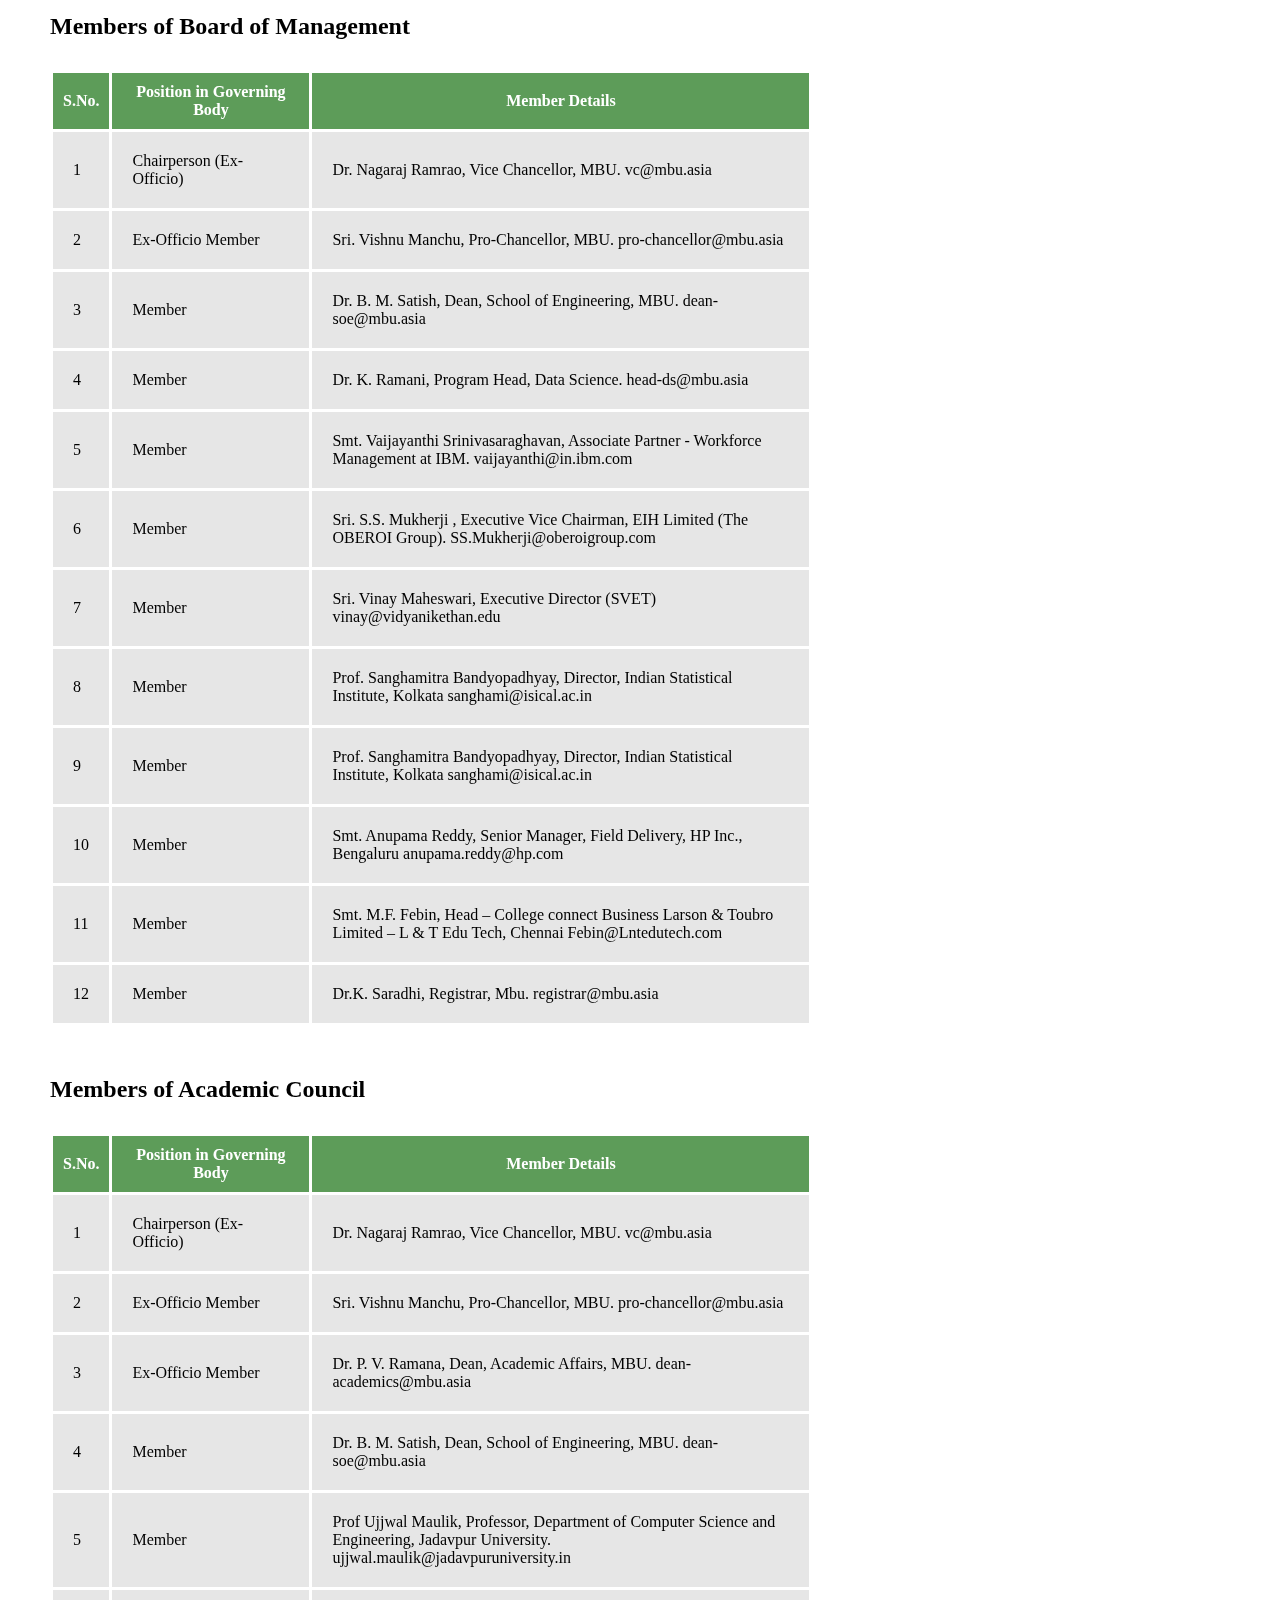
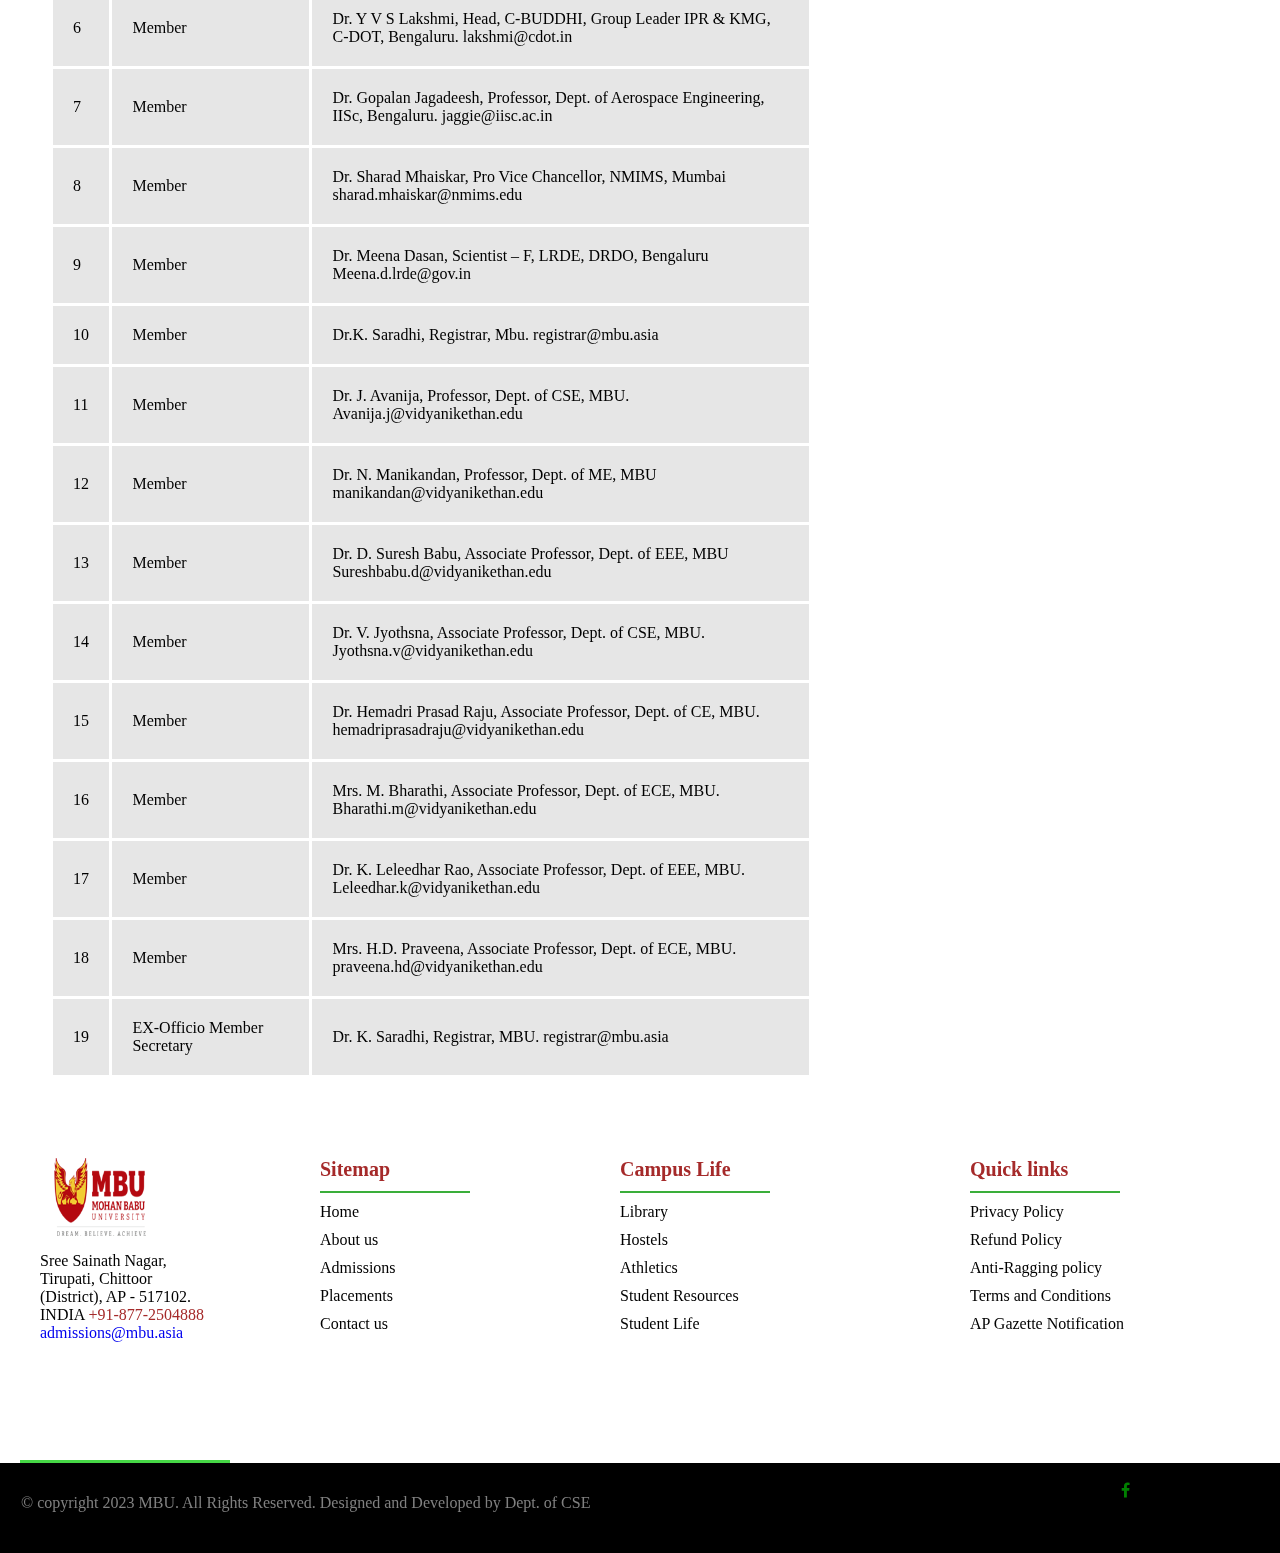
<file: Governance.html>
<!DOCTYPE html>
<html lang="en">
<head>
    <meta charset="UTF-8">
    <meta name="viewport" content="width=device-width, initial-scale=1.0">
    <title>MBU Governance</title>
    <link rel="stylesheet" href="./assets/css/Governance.css">
    <link rel="stylesheet" href="https://cdnjs.cloudflare.com/ajax/libs/font-awesome/4.7.0/css/font-awesome.min.css">
</head>
<body>

    <!--header-->
    <div class="main-div">
    <div class="one">
        <img src="./assets/uploads/images/envelope-mail-mobile-ui-svgrepo-com.svg" alt="pic">
        <p class="two">admissions@mbu.asia |</p>&nbsp;&nbsp;
        <img id="row" src="./assets/uploads/images/call-receive-svgrepo-com.svg" alt="pic">
        <p class="three">Helpline-+91-9469465946 |</p>
        <button class="four">Apply Now</button>
        <button class="five">Alumni</button>
    </div>
    <div class="six">
        <img src="./assets/uploads/images/footer-logo.png" alt="pic">
        <ul>
            <li><a href="/Home.html">Home</a></li>
            <li><a href="/AboutUs.html">About Us</a>

                <div class="aboutoptions">
                    <ul>

                        <li> <a href="/AboutUs.html">Overiews</a></li>
                        <li> <a href="/Leadership.html">Leadership</a></li>
                        <li> <a href="/Governance.html">Governance</a></li>
                    </ul>

                </div>
            </li>
           
            <li><a href="/schools.html">Schools</a>
            <div class="aboutoptions">
                <ul>
                    <li><a href="/schools.html">School of Engineering</a></li>
                    <li> <a href="/paramedical.html">School of paramedical and health sciences</a> </li>
                    <li> <a href="/agriculture.html">School of Agriculture</a></li>
                </ul>
            </div>
        </li>
            <li><a href="/admissions.html">Admissions</a></li>
            <li><a href="/placements.html">Placements</a></li>
        </ul>
    </div>
    



    <div  style="background: url(./assets/uploads/banners/ban1.jpeg) no-repeat;
           background-size: cover;">
           <div class="inside-banner">
            <div class="aboutMBU">
            <h3>Know Us Better</h3>
            <h1>Governance</h1>
        </div>
    </div>
</div>
<div class="main-members">
<div class="members">
    <h2>Members of Governing body</h2>
    <div class="table">
    <table>
        <tr>
            <th id="head1">S.No.</th>
            <th id="head2">Position in Governing Body</th>
            <th id="head3">Member Details</th>
        </tr>
        <tr>
            <td>1</td>
            <td>Chairperson (Ex-Officio)</td>
            <td>Dr. M. Mohan Babu, Chancellor, MBU.
                chancellor@mbu.asia</td>
        </tr>
        <tr>
            <td>2</td>
            <td>Ex-Officio Member</td>
            <td>Sri. Vishnu Manchu, Pro-Chancellor, MBU.
                pro-chancellor@mbu.asia</td>
        </tr>
        <tr>
            <td>3</td>
            <td>Ex-Officio Member</td>
            <td>Dr. Nagaraj Ramrao, Vice Chancellor, MBU.
                vc@mbu.asia</td>
        </tr>
        <tr>
            <td>4</td>
            <td>Member</td>
            <td>Dr. M. Maruthi, Doctor.
                drmaruthikrishna@gmail.com</td>
        </tr>
        <tr>
            <td>5</td>
            <td>Member</td>
            <td>Dr. M. Maruthi, Doctor.
                drmaruthikrishna@gmail.com</td>
        </tr>
        <tr>
            <td>6</td>
            <td>Member</td>
            <td>Sri. Vinay Maheswari, Executive Director (SVET).
                vinay@vidyanikethan.edu</td>
        </tr>
        <tr>
            <td>7</td>
            <td>Ex-Officio Member Secretary</td>
            <td>Dr. K. Saradhi, Registrar, MBU
                registrar@vidyanikethan.edu</td>
        </tr>
    </table>
</div>
</div>
<div class="memberimage">
    <img src="./assets/uploads/images/image3.jpg" alt="pic">
</div>
</div>

<div class="mainBoard">
<div class="Board">
    <h2>Members of Board of Management</h2>
    <div class="table1">
        <table>
        <tr>
            <th class="head-1">S.No.</th>
            <th class="head-2">Position in Governing Body</th>
            <th class="head-3">Member Details</th>
        </tr>
        <tr>
            <td>1</td>
            <td>Chairperson (Ex-Officio)</td>
            <td>Dr. Nagaraj Ramrao, Vice Chancellor, MBU.
                vc@mbu.asia</td>
        </tr>
        <tr>
            <td>2</td>
            <td>Ex-Officio Member</td>
            <td>Sri. Vishnu Manchu, Pro-Chancellor, MBU.
                pro-chancellor@mbu.asia</td>
        </tr>
        <tr>
            <td>3</td>
            <td>Member</td>
            <td>Dr. B. M. Satish, Dean, School of Engineering, MBU.
                dean-soe@mbu.asia</td>
        </tr>
        <tr>
            <td>4</td>
            <td>Member</td>
            <td>Dr. K. Ramani, Program Head, Data Science.
                head-ds@mbu.asia</td>
        </tr>
        <tr>
            <td>5</td>
            <td>Member</td>
            <td>Smt. Vaijayanthi Srinivasaraghavan, Associate Partner - Workforce Management at IBM.
                vaijayanthi@in.ibm.com</td>

        </tr>
        <tr>
            <td>6</td>
            <td>Member</td>
            <td>Sri. S.S. Mukherji , Executive Vice Chairman, EIH Limited (The OBEROI Group).
                SS.Mukherji@oberoigroup.com</td>
        </tr>
        <tr>
            <td>7</td>
            <td>Member</td>
            <td>Sri. Vinay Maheswari, Executive Director (SVET)
                vinay@vidyanikethan.edu</td>
        </tr>
        <tr>
            <td>8</td>
            <td>Member</td>
            <td>Prof. Sanghamitra Bandyopadhyay, Director, Indian Statistical Institute, Kolkata
                sanghami@isical.ac.in</td>
            </tr>
        <tr>
            <td>9</td>
            <td>Member</td>
            <td>Prof. Sanghamitra Bandyopadhyay, Director, Indian Statistical Institute, Kolkata
                sanghami@isical.ac.in</td>
        </tr>
        <tr>
            <td>10</td>
            <td>Member</td>
            <td>Smt. Anupama Reddy, Senior Manager, Field Delivery, HP Inc., Bengaluru
                anupama.reddy@hp.com</td>
        </tr>
        <tr>
            <td>11</td>
            <td>Member</td>
            <td>Smt. M.F. Febin, Head – College connect Business Larson & Toubro Limited – L & T Edu Tech, Chennai
                Febin@Lntedutech.com</td>
        </tr>
        <tr>
            <td>12</td>
            <td>Member</td>
            <td>Dr.K. Saradhi, Registrar, Mbu.
                registrar@mbu.asia</td>
            </tr>

    </table>
    </div>
</div>
</div>  
<div class="Board">
    <h2>Members of Academic Council</h2>
    <div class="table1">
        <table>
            <tr>
                <th class="head-1">S.No.</th>
                <th class="head-2">Position in Governing Body</th>
                <th class="head-3">Member Details</th>
            </tr>
            <tr>
            <td>1</td>
            <td>Chairperson (Ex-Officio)</td>
            <td>Dr. Nagaraj Ramrao, Vice Chancellor, MBU.
                vc@mbu.asia</td>
            </tr>
            <tr><td>2</td>
                <td>Ex-Officio Member</td>
                <td>Sri. Vishnu Manchu, Pro-Chancellor, MBU.
                    pro-chancellor@mbu.asia</td></tr>
            <tr>
                <td>3</td>
            <td>Ex-Officio Member</td>
            <td>Dr. P. V. Ramana, Dean, Academic Affairs, MBU.
                dean-academics@mbu.asia</td></tr>
            <tr>
            <td>4</td>
            <td>Member</td>
            <td>Dr. B. M. Satish, Dean, School of Engineering, MBU.
                dean-soe@mbu.asia</td></tr>
            <tr>
            <td>5</td>
            <td>Member</td>
            <td>Prof Ujjwal Maulik, Professor, Department of Computer Science and Engineering, Jadavpur University.
                ujjwal.maulik@jadavpuruniversity.in</td></tr>
            <tr>
                <td>6</td>
            <td>Member</td>
            <td>Dr. Y V S Lakshmi, Head, C-BUDDHI, Group Leader IPR & KMG, C-DOT, Bengaluru.
                lakshmi@cdot.in</td></tr>
            <tr>
                <td>7</td>
            <td>Member</td>
            <td>Dr. Gopalan Jagadeesh, Professor, Dept. of Aerospace Engineering, IISc, Bengaluru.
                jaggie@iisc.ac.in</td></tr>
            <tr>
                <td>8</td>
            <td>Member</td>
            <td>Dr. Sharad Mhaiskar, Pro Vice Chancellor, NMIMS, Mumbai
                sharad.mhaiskar@nmims.edu</td></tr>
            <tr>
                <td>9</td>
            <td>Member</td>
            <td>Dr. Meena Dasan, Scientist – F, LRDE, DRDO, Bengaluru
                Meena.d.lrde@gov.in</td>
        </tr>
            <tr>
                <td>10</td>
            <td>Member</td>
            <td>Dr.K. Saradhi, Registrar, Mbu.
                registrar@mbu.asia</td>
            </tr>
            <tr>
                <td>11</td>
            <td>Member</td>
            <td>Dr. J. Avanija, Professor, Dept. of CSE, MBU.
                Avanija.j@vidyanikethan.edu</td>
        </tr>
            <tr>
                <td>12</td>
            <td>Member</td>
            <td>Dr. N. Manikandan, Professor, Dept. of ME, MBU
                manikandan@vidyanikethan.edu</td>
        </tr>
            <tr>
            <td>13</td>
            <td>Member</td>
            <td>Dr. D. Suresh Babu, Associate Professor, Dept. of EEE, MBU
                Sureshbabu.d@vidyanikethan.edu</td>
        </tr>
            <tr>
            <td>14</td>
            <td>Member</td>
            <td>Dr. V. Jyothsna, Associate Professor, Dept. of CSE, MBU.
                Jyothsna.v@vidyanikethan.edu</td>
        </tr>
            <tr>
            <td>15</td>
            <td>Member</td>
            <td>Dr. Hemadri Prasad Raju, Associate Professor, Dept. of CE, MBU.
                hemadriprasadraju@vidyanikethan.edu</td>
        </tr>
            <tr>
            <td>16</td>
            <td>Member</td>
            <td>Mrs. M. Bharathi, Associate Professor, Dept. of ECE, MBU.
                Bharathi.m@vidyanikethan.edu</td>
        </tr>
            <tr>
            <td>17</td>
            <td>Member</td>
            <td>Dr. K. Leleedhar Rao, Associate Professor, Dept. of EEE, MBU.
                Leleedhar.k@vidyanikethan.edu</td>
        </tr>
            <tr>
            <td>18</td>
            <td>Member</td>
            <td>Mrs. H.D. Praveena, Associate Professor, Dept. of ECE, MBU.
                praveena.hd@vidyanikethan.edu</td>
            </tr>
            <tr>
            <td>19</td>
            <td>EX-Officio Member Secretary</td>
            <td>Dr. K. Saradhi, Registrar, MBU.
                registrar@mbu.asia</td>
        </tr>
        </table>
    </div>
</div>

<!--footer-->
 <footer>
<div class="end">
    <div class="footall">
         <img src="./assets/uploads/images/footer-logo.png" alt="footer logo">
    <p>Sree Sainath Nagar,
        Tirupati, Chittoor (District),
        AP - 517102. INDIA  <span style="color: brown;"> 
        +91-877-2504888 </span><br>
    <a href="#">admissions@mbu.asia</a></p></div>

    <div class="end1">
        <h4>Sitemap</h4>
        

        <div>
            <li>Home</li>
            <li>About us</li>
            <li>Admissions</li>
            <li>Placements</li>
            <li>Contact us</li>
        </div>
    </div>
    <div class="end2">
        <h4>Campus Life</h4>
        

        <div>
            <li>Library</li>
            <li>Hostels</li>
            <li>Athletics</li>
            <li>Student Resources</li>
            <li>Student Life</li>
        </div>
    </div>
    <div class="end3">
        <h4>Quick links</h4>
        

        <div>
            <li>Privacy Policy</li>
            <li>Refund Policy</li>
            <li>Anti-Ragging policy</li>
            <li>Terms and Conditions</li>
            <li>AP Gazette Notification</li>
        </div>
    </div>
</div>
<div class="sos"><p>&copy copyright 2023 MBU. All Rights Reserved. Designed and Developed by Dept. of CSE</p>
    <div class="icon"> <i class="fa fa-facebook" aria-hidden="true"></i>
</div>
</div>
</footer> 
</div>
</body>
</html>
</file>
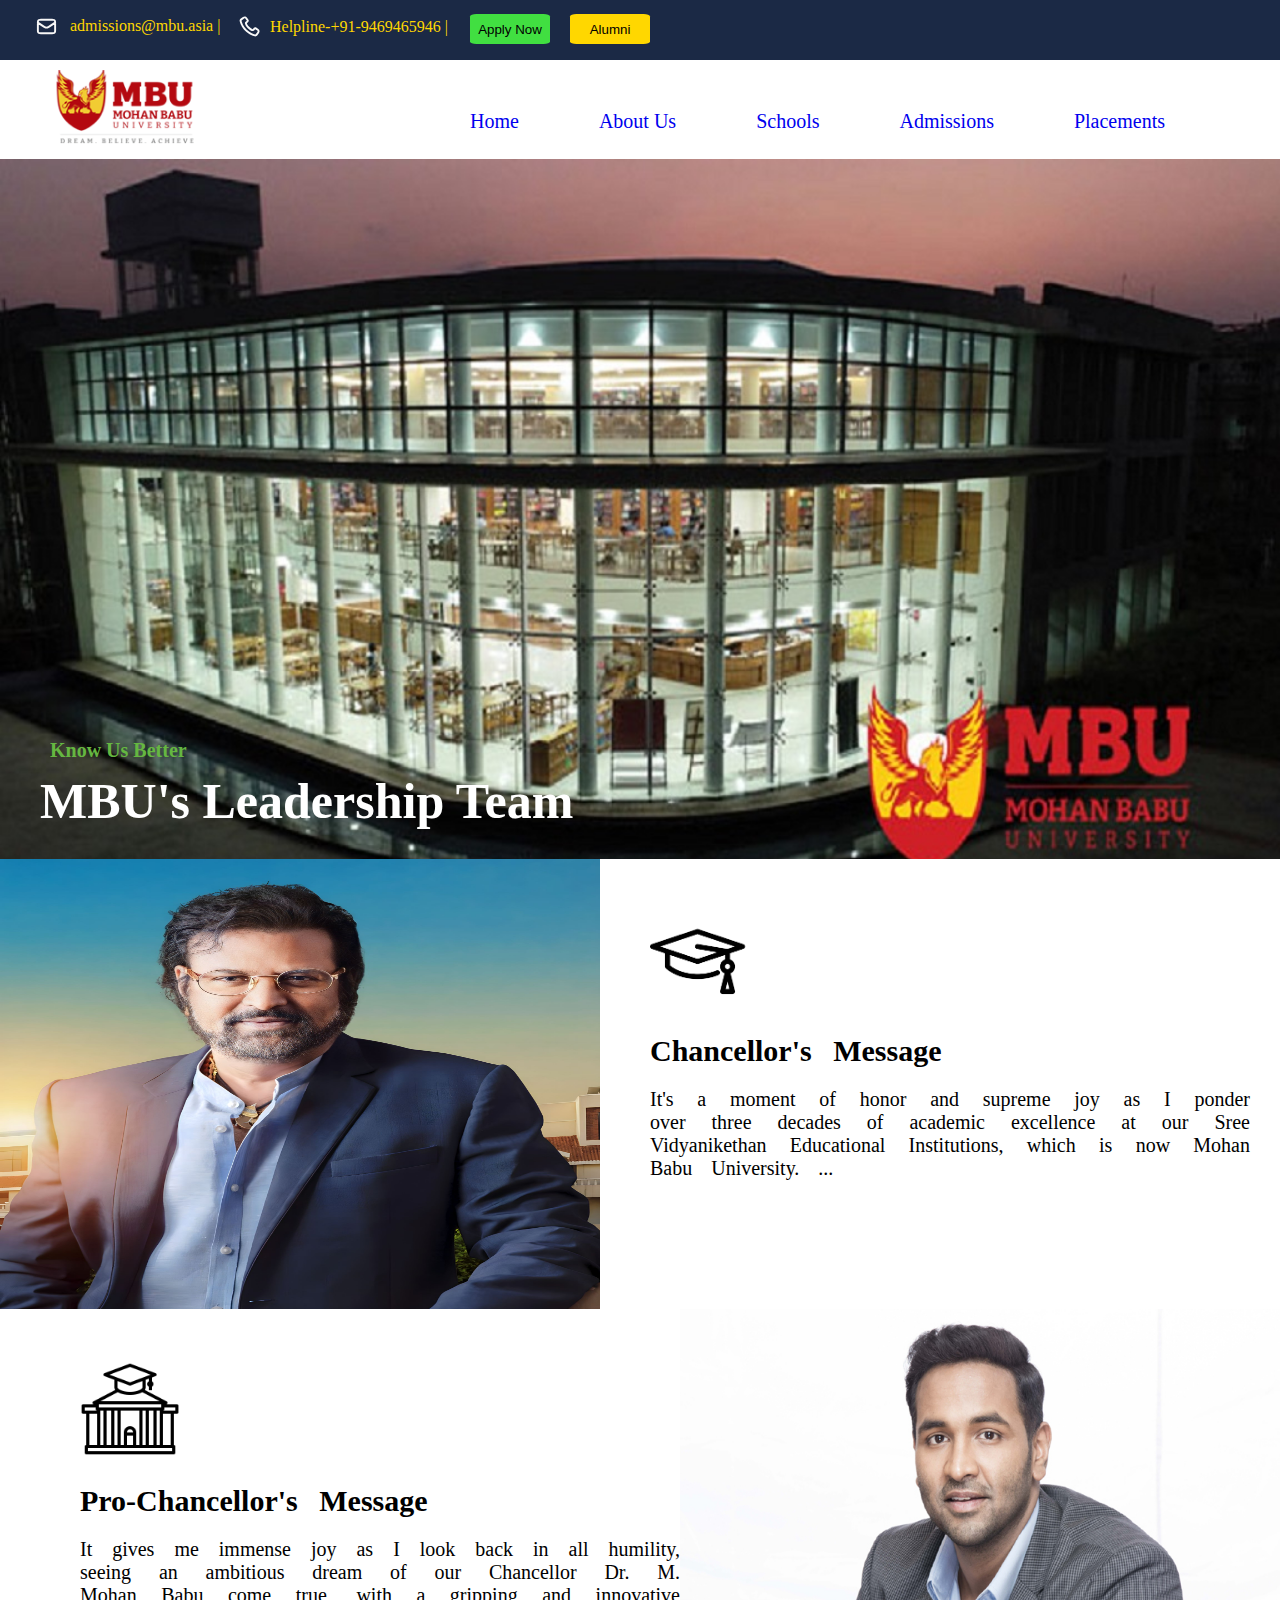
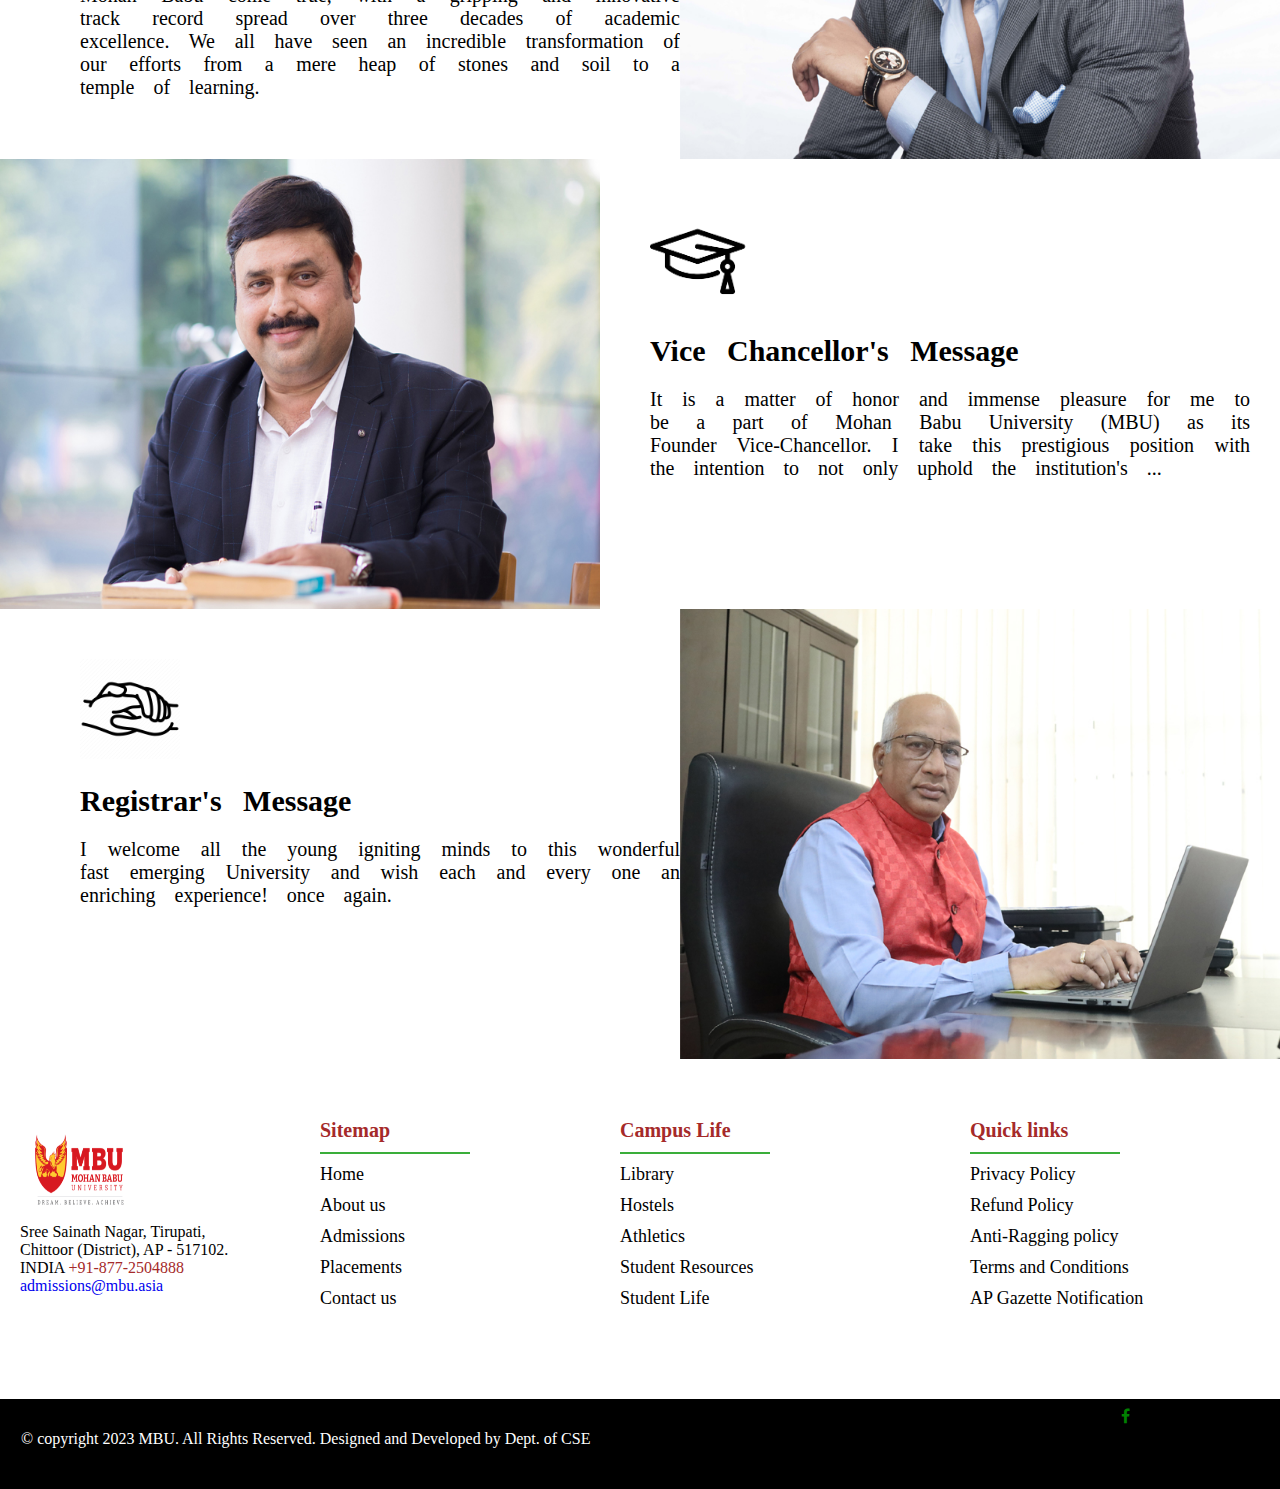
<file: Leadership.html>
<!DOCTYPE html>
<html lang="en">
<head>
    <meta charset="UTF-8">
    <meta name="viewport" content="width=device-width, initial-scale=1.0">
    <title>MBU Leadership</title>
    <link rel="stylesheet" href="./assets/css/Leadership.css">
    <link rel="stylesheet" href="https://cdnjs.cloudflare.com/ajax/libs/font-awesome/4.7.0/css/font-awesome.min.css">
</head>
<body>

    <!--header-->
    <div class="main-div">
    <div class="one">
        <img src="./assets/uploads/images/mail-svgrepo-com.svg" alt="pic">
        <p class="two">admissions@mbu.asia |</p>&nbsp;&nbsp;
        <img id="row" src="./assets/uploads/images/call-receive-svgrepo-com.svg" alt="pic">
        <p class="three">Helpline-+91-9469465946 |</p>
        <button class="four">Apply Now</button>
        <button class="five">Alumni</button>
    </div>
    <div class="six">
        <img src="./assets/uploads/images/footer-logo.png" alt="pic">
        <ul>
            <li><a href="/Home.html">Home</a></li>
            <li><a href="/AboutUs.html">About Us</a>

                <div class="aboutoptions">
                    <ul>

                        <li> <a href="/AboutUs.html">Overiews</a></li>
                        <li> <a href="/Leadership.html">Leadership</a></li>
                        <li> <a href="/Governance.html">Governance</a></li>
                    </ul>

                </div>
            </li>
           
            <li><a href="/schools.html">Schools</a>
            <div class="aboutoptions">
                <ul>
                    <li><a href="/schools.html">School of Engineering</a></li>
                    <li> <a href="/paramedical.html">School of paramedical and health sciences</a> </li>
                    <li> <a href="/agriculture.html">School of Agriculture</a></li>
                </ul>
            </div>
        </li>
            <li><a href="/admissions.html">Admissions</a></li>
            <li><a href="/placements.html">Placements</a></li>
        </ul>
    </div> 
    

    <div  style="background: url(./assets/uploads/banners/ban1.jpeg) no-repeat;
           background-size: cover;">
           <div class="inside-banner">
            <div class="aboutMBU">
          <h3>Know Us Better</h3>
          <h1>MBU's Leadership Team</h1>
        </div>
        </div>
    </div>
    <!-- <div class="leadership"> -->
        <div class="leader1">
            <img src="./assets/uploads/images/img1.jpg" alt="pic" class="mohan">
            <div class="matter">
            <img src="./assets/uploads/images/img5.png" alt="pic">
            <h2>Chancellor's Message</h2>
            <p>It's a moment of honor and supreme joy as I ponder over three decades of academic excellence at our Sree Vidyanikethan Educational Institutions, which is now Mohan Babu University. ...</p>
        </div>
    </div>
    <div class="leader2">
        <img src="./assets/uploads/images/img2.jpg" alt="pic" class="mohan">
        <div class="matter">
            <img src="./assets/uploads/images/img6.png" alt="pic">
            <h2>Pro-Chancellor's Message</h2>
            <p>It gives me immense joy as I look back in all humility, seeing an ambitious dream of our Chancellor Dr. M. Mohan Babu come true, with a gripping and innovative track record spread over three decades of academic excellence. We all have seen an incredible transformation of our efforts from a mere heap of stones and soil to a temple of learning.</p>
        </div>
    </div>
    <div class="leader1">
        <img src="./assets/uploads/images/img3.jpg" alt="pic" class="mohan">
        <div class="matter">
            <img src="./assets/uploads/images/img5.png" alt="pic">
            <h2>Vice Chancellor's Message</h2>
            <p>It is a matter of honor and immense pleasure for me to be a part of Mohan Babu University (MBU) as its Founder Vice-Chancellor. I take this prestigious position with the intention to not only uphold the institution's ...</p>
        </div>
    </div>
    <div class="leader2">
        <img src="./assets/uploads/images/img4.jpg" alt="pic" class="mohan">
        <div class="matter">
            <img src="./assets/uploads/images/img7.png" alt="pic">
            <h2>Registrar's Message</h2>
            <p>I welcome all the young igniting minds to this wonderful fast emerging University and wish each and every one an enriching experience! once again.</p>
        </div>
    </div>
    <!-- </div> -->

    <!--footer-->
    
     <div class="end">
        <div class="footall"> <img src="./assets/uploads/logos/logos1.png" alt="footer logo">
        <p>Sree Sainath Nagar,
            Tirupati, Chittoor (District),
            AP - 517102. INDIA  <span style="color: brown;"> 
            +91-877-2504888 </span><br>
        <a href="#">admissions@mbu.asia</a></p></div>

        <div class="end1">
            <h4>Sitemap</h4>
            

            <div>
                <li>Home</li>
                <li>About us</li>
                <li>Admissions</li>
                <li>Placements</li>
                <li>Contact us</li>
            </div>
        </div>
        <div class="end2">
            <h4>Campus Life</h4>
            

            <div>
                <li>Library</li>
                <li>Hostels</li>
                <li>Athletics</li>
                <li>Student Resources</li>
                <li>Student Life</li>
            </div>
        </div>
        <div class="end3">
            <h4>Quick links</h4>
            

            <div>
                <li>Privacy Policy</li>
                <li>Refund Policy</li>
                <li>Anti-Ragging policy</li>
                <li>Terms and Conditions</li>
                <li>AP Gazette Notification</li>
            </div>
        </div>
    </div> 
    <div class="sos"><p>&copy copyright 2023 MBU. All Rights Reserved. Designed and Developed by Dept. of CSE</p>
        <div class="icon"> <i class="fa fa-facebook" aria-hidden="true"></i>
    </div>
</div>
    </footer> 
</div>
</body>
</html>
</file>
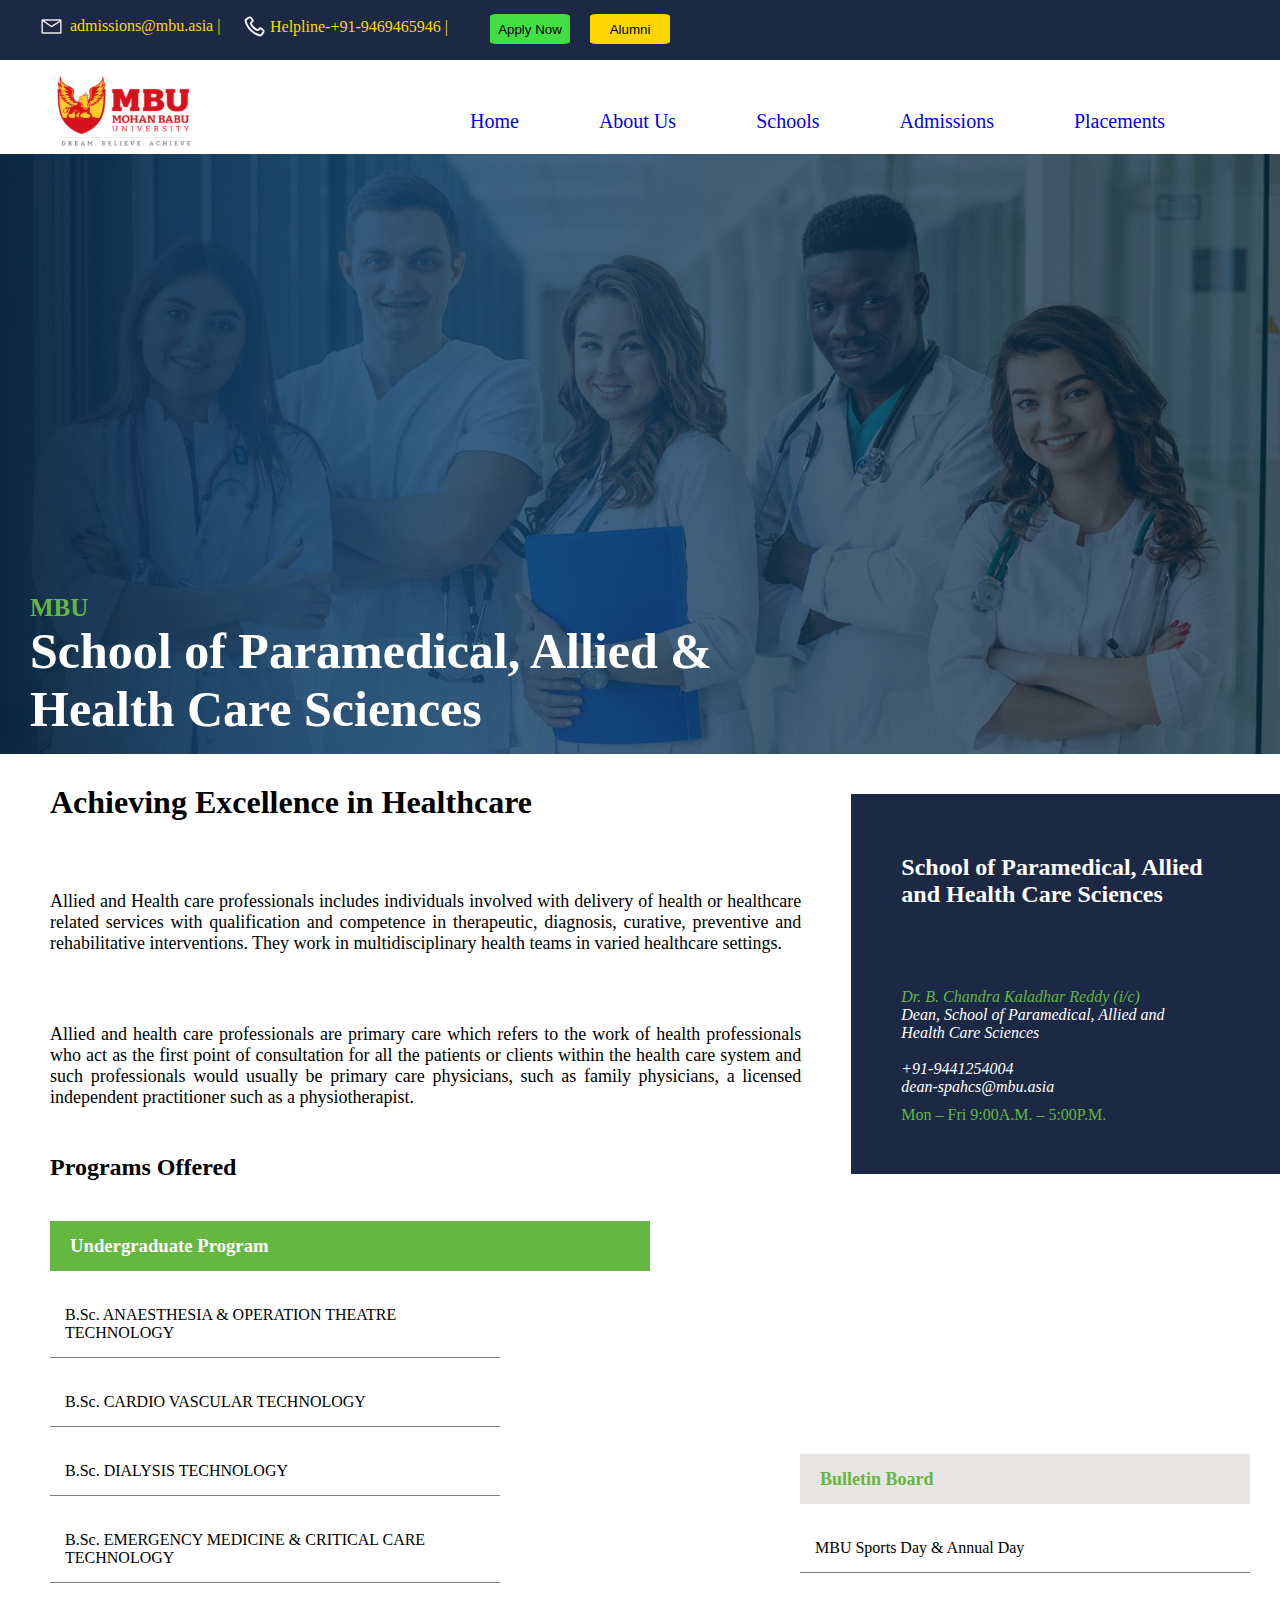
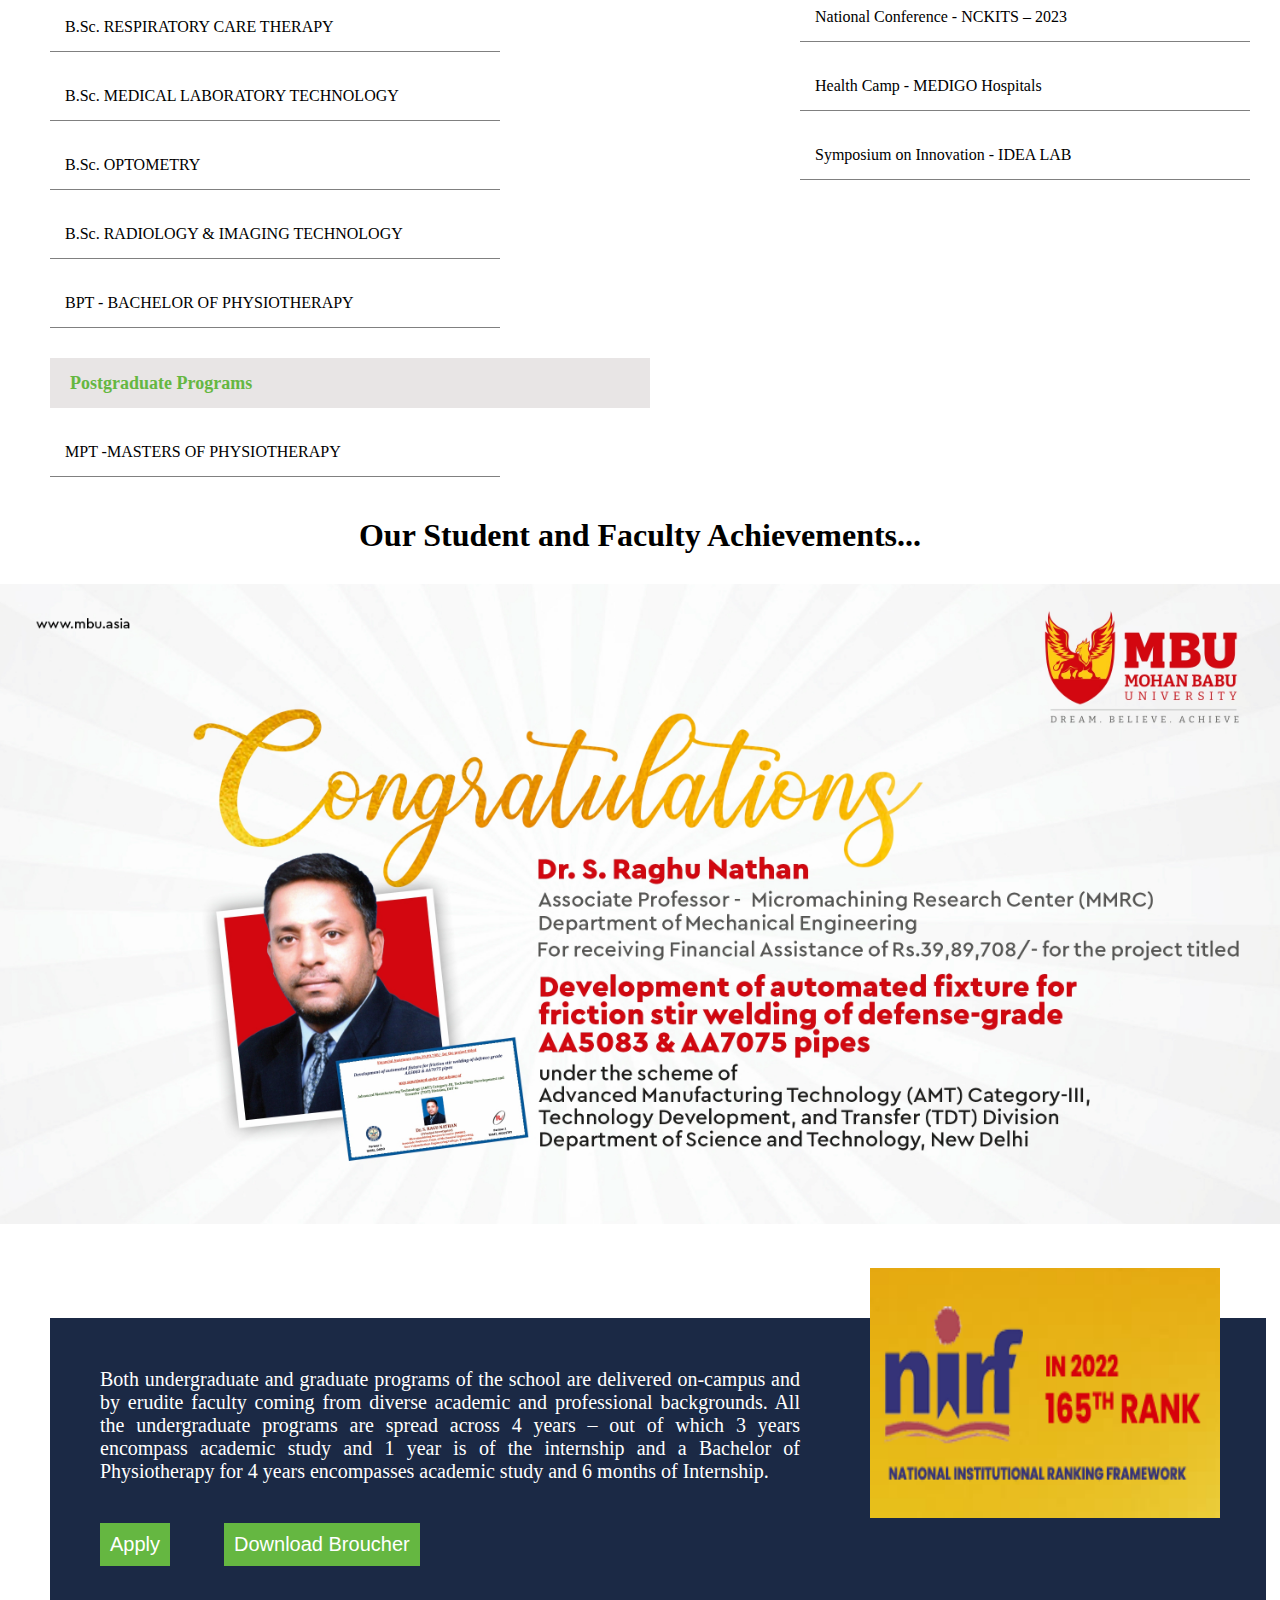
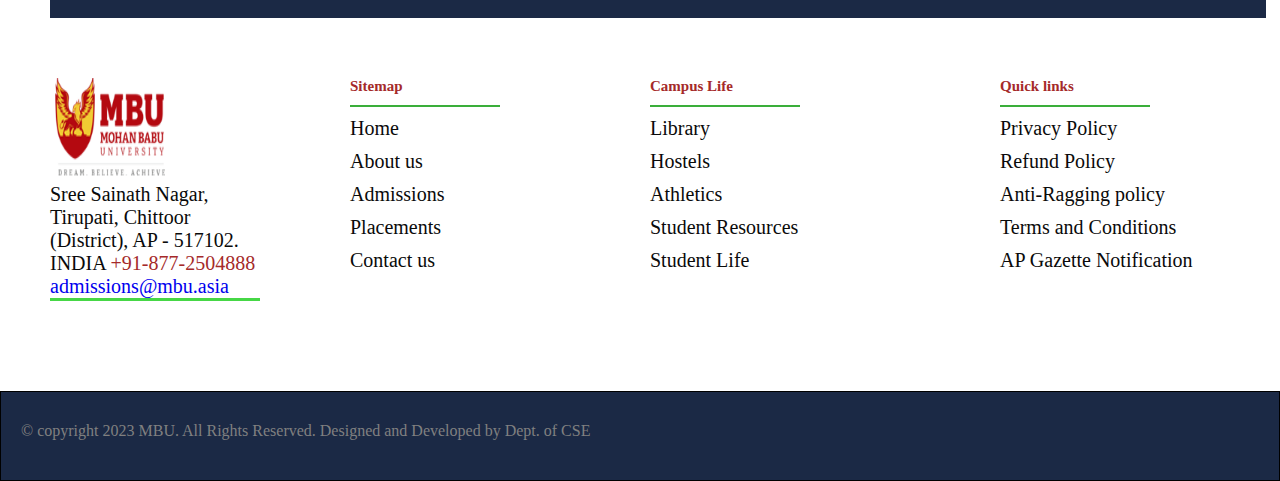
<file: paramedical.html>
<!DOCTYPE html>
<html lang="en">

<head>
    <meta charset="UTF-8">
    <meta name="viewport" content="width=device-width, initial-scale=1.0">
    <title>paramedical</title>
    <link rel="stylesheet" href="./assets/css/paramedical.css">
</head>

<body>
    <!-- <--header-->
     <div class="one">
        <img src="./assets/uploads/logos/envelope-mail-mobile-ui-svgrepo-com.svg" alt="">
        <p class="two">admissions@mbu.asia |</p>&nbsp;&nbsp;
        <img id="row" src="/assets/uploads/images/call-receive-svgrepo-com.svg" alt="">
        <p class="three">Helpline-+91-9469465946 |</p>
        <button class="four">Apply Now</button>
        <button class="five">Alumni</button>
    </div>
    <div class="six">
        <img src="./assets/uploads/images/img mbu2.png" alt="">
        <ul>
            <li><a href="/Home.html">Home</a></li>
            <li><a href="/AboutUs.html">About Us</a>

                <div class="aboutoptions">
                    <ul>

                        <li> <a href="/AboutUs.html">Overiews</a></li>
                        <li> <a href="/Leadership.html">Leadership</a></li>
                        <li> <a href="/Governance.html">Governance</a></li>
                    </ul>

                </div>
            </li>
           
            <li><a href="/schools.html">Schools</a>
            <div class="aboutoptions">
                <ul>
                    <li><a href="/schools.html">School of Engineering</a></li>
                    <li> <a href="/paramedical.html">School of paramedical and health sciences</a> </li>
                    <li> <a href="/agriculture.html">School of Agriculture</a></li>
                </ul>
            </div>
        </li>
            <li><a href="/admissions.html">Admissions</a></li>
            <li><a href="/placements.html">Placements</a></li>
        </ul>
    </div>
    
    <!-- <--para--->
    <div class="para" style="background-image: url(./assets/uploads/images/medical.jpeg) ; ">
        <div class="para1">
            <h3>MBU</h3>
            <h1>School of Paramedical, Allied & Health Care Sciences</h1>
        </div>
    </div>
    <div class="para2">
        <div class="para3">
            <h1>Achieving Excellence in Healthcare</h1>
            <p>Allied and Health care professionals includes individuals involved with delivery of health or healthcare
                related services with qualification and competence in therapeutic, diagnosis, curative, preventive and
                rehabilitative interventions. They work in multidisciplinary health teams in varied healthcare settings.
            </p>
            <p>Allied and health care professionals are primary care which refers to the work of health professionals
                who act as the first point of consultation for all the patients or clients within the health care system
                and such professionals would usually be primary care physicians, such as family physicians, a licensed
                independent practitioner such as a physiotherapist.</p>
        </div>
        <div class="para4" >
            <h2>School of Paramedical, Allied and Health Care Sciences</h2>
            <address><span class="sa">Dr. B. Chandra Kaladhar Reddy (i/c)</span> <br>
                Dean, School of Paramedical, Allied and <br>
                Health Care Sciences <br><br>
                +91-9441254004 <br>
                dean-spahcs@mbu.asia 
            </address>
            <p>Mon – Fri 9:00A.M. – 5:00P.M.</p>
           
        </div>
      </div>
        <div class="para5">
            <div class="para6">
                <h2>Programs Offered</h2>
                <h3>Undergraduate Program</h3>
                <ol class="und">
                    <li>B.Sc. ANAESTHESIA & OPERATION THEATRE TECHNOLOGY</li>
                    <li>B.Sc. CARDIO VASCULAR TECHNOLOGY</li>
                    <li>B.Sc. DIALYSIS TECHNOLOGY</li>
                    <li>B.Sc. EMERGENCY MEDICINE & CRITICAL CARE TECHNOLOGY</li>
                    <li>B.Sc. RESPIRATORY CARE THERAPY</li>
                    <li>B.Sc. MEDICAL LABORATORY TECHNOLOGY</li>
                    <li>B.Sc. OPTOMETRY</li>
                    <li>B.Sc. RADIOLOGY & IMAGING TECHNOLOGY</li>
                    <li>BPT - BACHELOR OF PHYSIOTHERAPY</li>
                </ol>
                <h4>Postgraduate Programs</h4>
                <ol class="pos">
                    <li>MPT -MASTERS OF PHYSIOTHERAPY</li>
                </ol>
            </div>
                <div class="para7">  
                    <h3>Bulletin Board</h3>
                    <ol class="bul">
                        <li>MBU Sports Day & Annual Day</li>
                        <li>National Conference - NCKITS – 2023</li>
                        <li>Health Camp - MEDIGO Hospitals</li>
                        <li>Symposium on Innovation - IDEA LAB</li>
                    </ol>
                </div> 
            
        </div>
        <div class="para8">
            <h1>Our Student and Faculty Achievements...</h1>
            <img src="./assets/uploads/images/achievement2.jpg" alt="ac">
        </div>
        <div class="para9">
            <div class="para10">
                <p>Both undergraduate and graduate programs of the school are delivered on-campus and by erudite faculty coming from diverse academic and professional backgrounds. All the undergraduate programs are spread across 4 years – out of which 3 years encompass academic study and 1 year is of the internship and a Bachelor of Physiotherapy for 4 years encompasses academic study and 6 months of Internship.</p>
                <button>Apply</button>
                <button>Download Broucher</button>
            </div>
                <div class="para11">
                    <img src="./assets/uploads/logos/nirf.png" alt="nirf">
                </div>
        </div>
         <!-- <--footer-->
          <footer>
            <div class="end">
                <div class="footall"> <img src="./assets/uploads/logos/footer-logo.png" alt="footer logo">
                <p>Sree Sainath Nagar,
                    Tirupati, Chittoor (District),
                    AP - 517102. INDIA  <span style="color: brown;"> 
                    +91-877-2504888 </span><br>
                <a href="#">admissions@mbu.asia</a></p></div>
        
                <div class="end1">
                    <h4>Sitemap</h4>
                    
        
                    <div >
                        <li>Home</li>
                        <li>About us</li>
                        <li>Admissions</li>
                        <li>Placements</li>
                        <li>Contact us</li>
                    </div>
                </div>
                <div class="end2">
                    <h4>Campus Life</h4>
                    
        
                    <div >
                        <li>Library</li>
                        <li>Hostels</li>
                        <li>Athletics</li>
                        <li>Student Resources</li>
                        <li>Student Life</li>
                    </div>
                </div>
                <div class="end3">
                    <h4>Quick links</h4>
                    
        
                    <div >
                        <li>Privacy Policy</li>
                        <li>Refund Policy</li>
                        <li>Anti-Ragging policy</li>
                        <li>Terms and Conditions</li>
                        <li>AP Gazette Notification</li>
                    </div>
                </div>
            </div>
            <div class="sos"><p>&copy copyright 2023 MBU. All Rights Reserved. Designed and Developed by Dept. of CSE</p>
                <div class="icon"> <i class="fa fa-facebook" aria-hidden="true"></i>
            </div><footer>
      

</body>

</html>
</file>
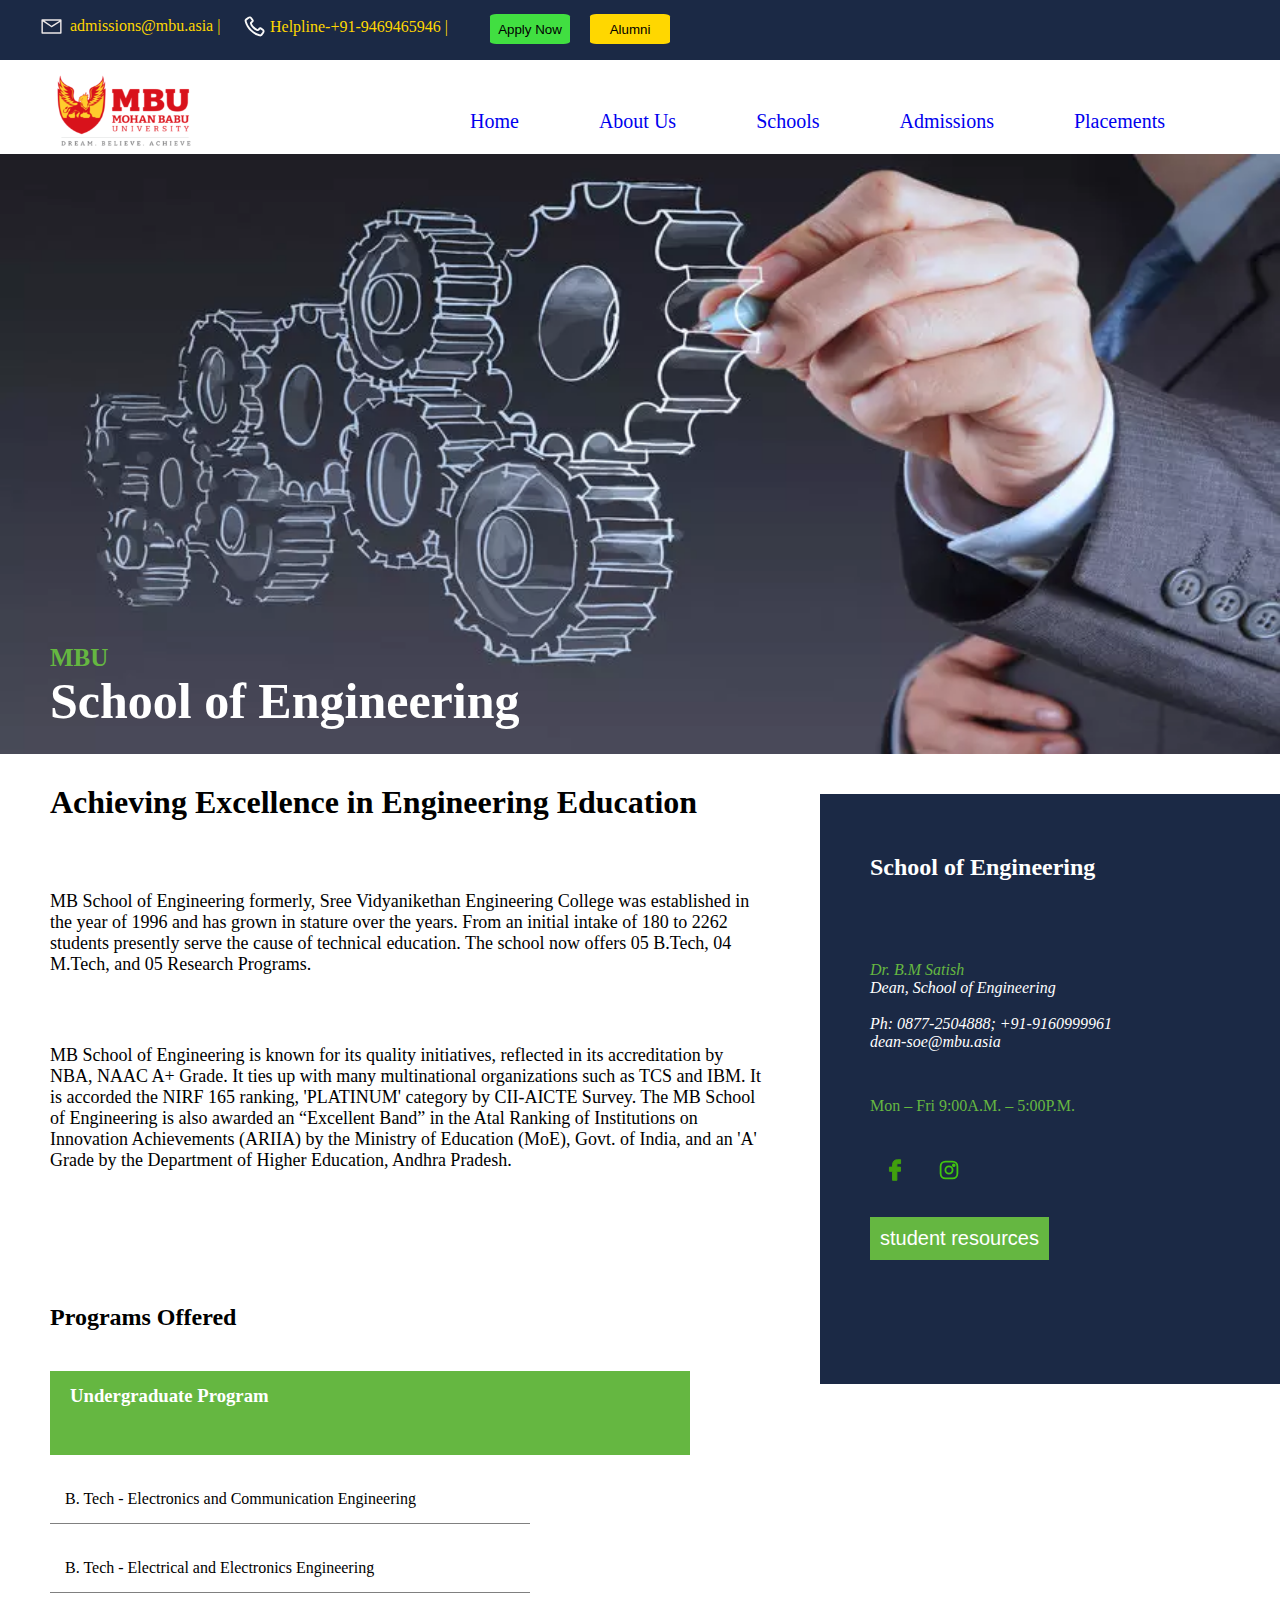
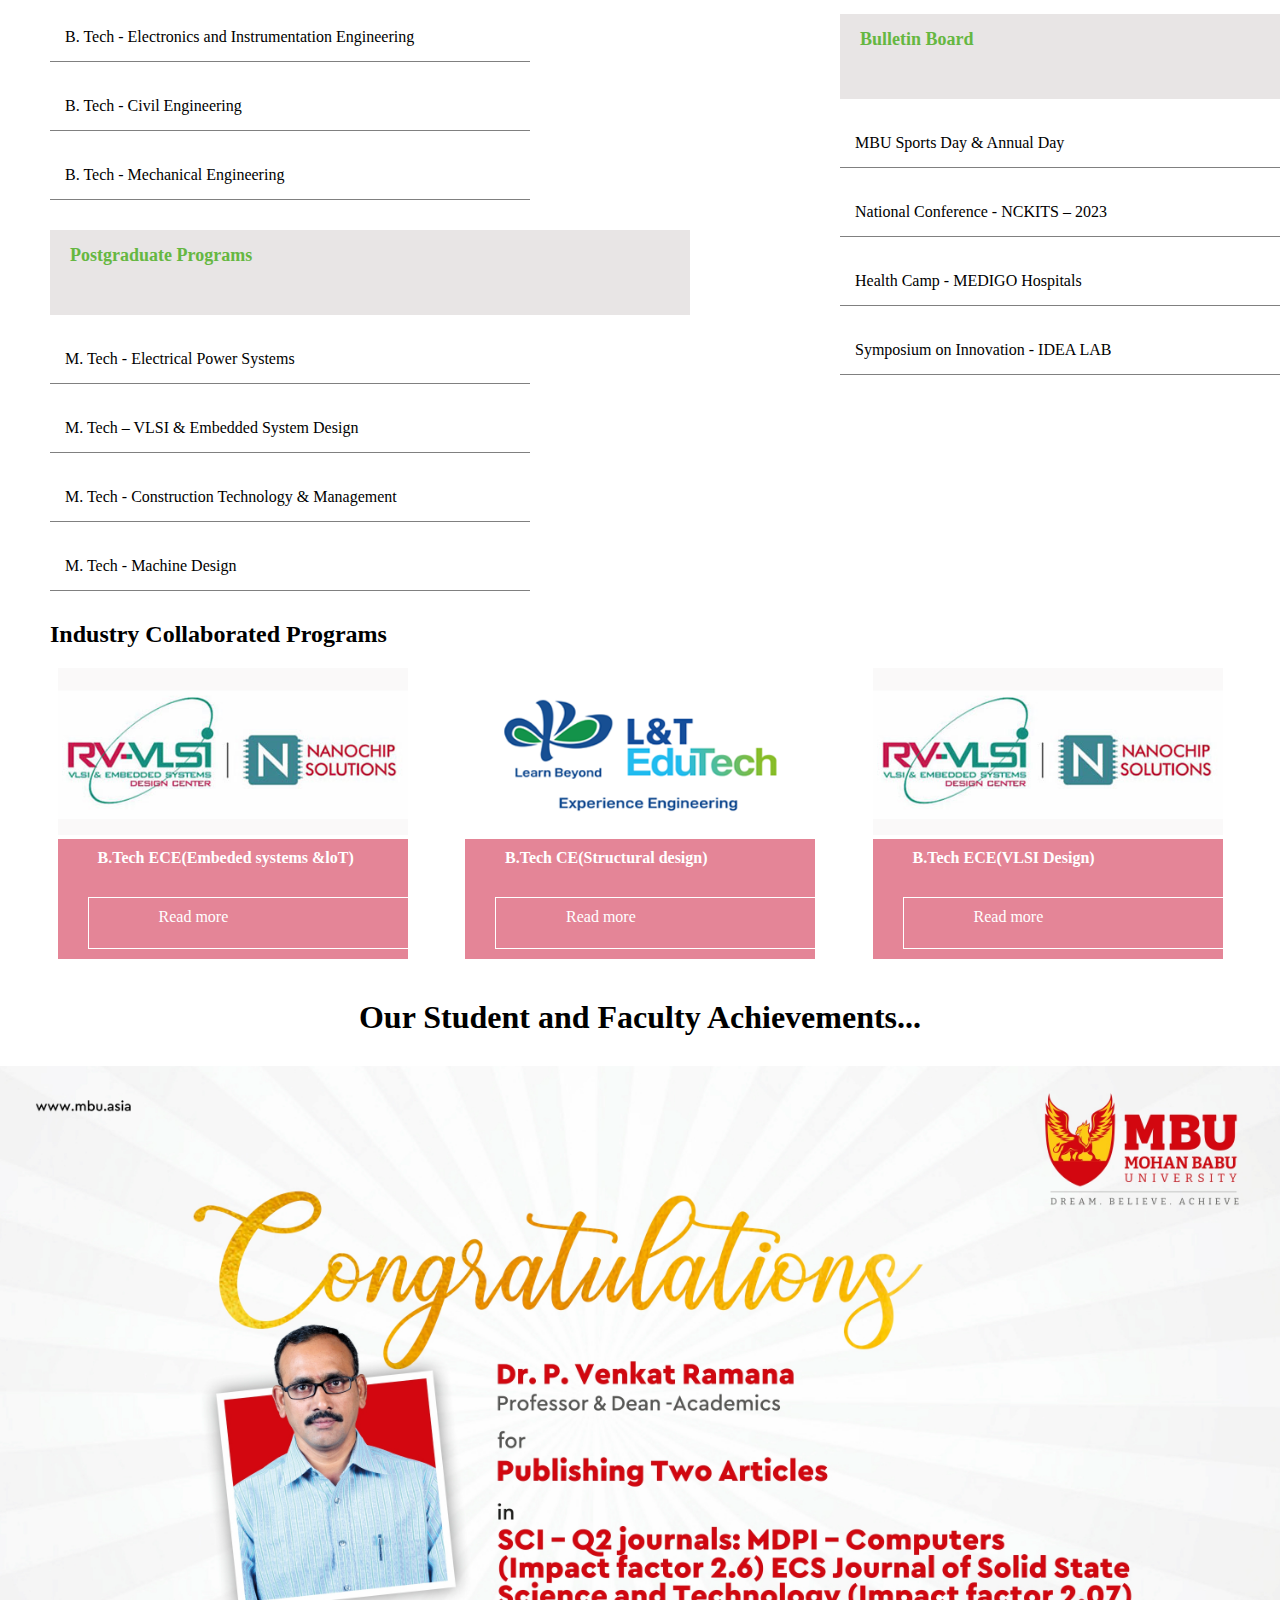
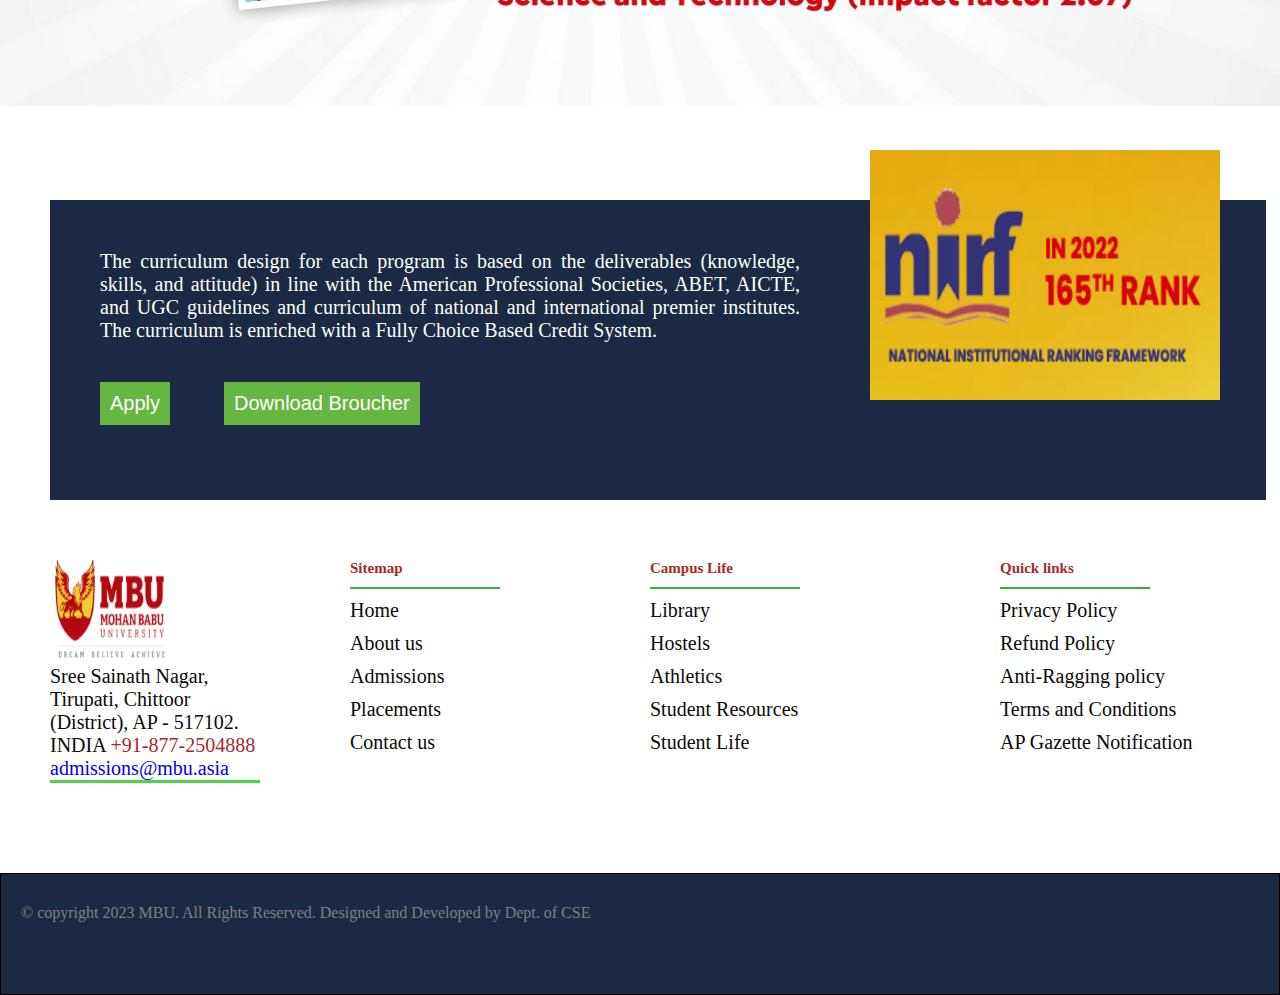
<file: schools.html>
<!DOCTYPE html>
<html lang="en">

<head>
    <meta charset="UTF-8">
    <meta name="viewport" content="width=device-width, initial-scale=1.0">
    <title>schools</title>
    <link rel="stylesheet" href="./assets/css/schools.css">
</head>

<body>
    <div class="one">
        <img src="../assets/uploads/logos/envelope-mail-mobile-ui-svgrepo-com.svg" alt="">
        <p class="two">admissions@mbu.asia |</p>&nbsp;&nbsp;
        <img id="row" src="/assets/uploads/images/call-receive-svgrepo-com.svg" alt="">
        <p class="three">Helpline-+91-9469465946 |</p>
        <button class="four">Apply Now</button>
        <button class="five">Alumni</button>
    </div>
    <div class="six">
        <img src="../assets/uploads/images/img mbu2.png" alt="">
        <ul>
            <li><a href="/Home.html">Home</a></li>
            <li><a href="/AboutUs.html">About Us</a>

                <div class="aboutoptions">
                    <ul>

                        <li> <a href="/AboutUs.html">Overiews</a></li>
                        <li> <a href="/Leadership.html">Leadership</a></li>
                        <li> <a href="/Governance.html">Governance</a></li>
                    </ul>

                </div>
            </li>
           
            <li><a href="/schools.html">Schools</a>
            <div class="aboutoptions">
                <ul>
                    <li><a href="/schools.html">School of Engineering</a></li>
                    <li> <a href="/paramedical.html">School of paramedical and health sciences</a> </li>
                    <li> <a href="/agriculture.html">School of Agriculture</a></li>
                </ul>
            </div>
        </li>
            <li><a href="/admissions.html">Admissions</a></li>
            <li><a href="/placements.html">Placements</a></li>
        </ul>
    </div>
    
    <!-- <--schools--> 
    <div class="school" style="background-image: url(./assets/uploads/images/Engineering-Courses.webp);">
        <div class="school1">
            <h3>MBU</h3>
            <h1>School of Engineering</h1>
        </div>
    </div>
    <div class="school2">
        <div class="school3">
            <h1>Achieving Excellence in Engineering Education</h1>
            <p>MB School of Engineering formerly, Sree Vidyanikethan Engineering College was established in the year of
                1996
                and has grown in stature over the years. From an initial intake of 180 to 2262 students presently serve
                the
                cause of technical education. The school now offers 05 B.Tech, 04 M.Tech, and 05 Research Programs.</p>
            <p>MB School of Engineering is known for its quality initiatives, reflected in its accreditation by NBA,
                NAAC A+
                Grade. It ties up with many multinational organizations such as TCS and IBM. It is accorded the NIRF 165
                ranking, 'PLATINUM' category by CII-AICTE Survey. The MB School of Engineering is also awarded an
                “Excellent
                Band” in the Atal Ranking of Institutions on Innovation Achievements (ARIIA) by the Ministry of
                Education
                (MoE), Govt. of India, and an 'A' Grade by the Department of Higher Education, Andhra Pradesh.</p>
         </div>
        <div class="school4">
            <h2>School of Engineering</h2>
            <address> <span class="sa">Dr. B.M Satish </span> <br>
                Dean, School of Engineering <br><br>
                Ph: 0877-2504888; +91-9160999961 <br>
                dean-soe@mbu.asia</address> <br><br>
            <p>Mon – Fri 9:00A.M. – 5:00P.M.</p>
            <img src="./assets/uploads/logos/facebook-svgrepo-com.svg" alt="fa" height="30px" width="50px">
            <img src="./assets/uploads/logos/instagram-svgrepo-com.svg" alt="in" height="30px" width="50px"><br><br>
            <button>student resources</button>
        </div>
    </div>
    <div class="school5">
        <div class="school6"> 
            <h2>Programs Offered</h2>
            <h3>Undergraduate Program</h3>
            <ol class="und" >
                <li>B. Tech - Electronics and Communication Engineering</li>
                <li>B. Tech - Electrical and Electronics Engineering</li>
                <li>B. Tech - Electronics and Instrumentation Engineering</li>
                <li>B. Tech - Civil Engineering</li>
                <li>B. Tech - Mechanical Engineering</li>
            </ol>
            <h4>Postgraduate Programs</h4>
            <ol class="pos">
                <li>M. Tech - Electrical Power Systems</li>
                <li>M. Tech – VLSI & Embedded System Design</li>
                <li>M. Tech - Construction Technology & Management</li>
                <li>M. Tech - Machine Design</li>
            </ol>
        </div>
         <div class="school9">
            <h3>Bulletin Board</h3>
            <ol class="bul">
                <li>MBU Sports Day & Annual Day</li>
                <li>National Conference - NCKITS – 2023</li>
                <li>Health Camp - MEDIGO Hospitals</li>
                <li>Symposium on Innovation - IDEA LAB</li>
            </ol>
        </div> 
    </div>
    <div class="school10">
        <h2>Industry Collaborated Programs</h2>
        <div class="school11">
            <div class="school12">
                <img src="./assets/uploads/logos/nano420 mb.png" alt="na">
                <div class="school12bt">
                    <h4>B.Tech ECE(Embeded systems &loT)</h4>
                    <p>Read more</p>
                </div>
            </div>

            <div class="school13" >
                <img src="./assets/uploads/logos/lt420.png" alt="it">
                <div class="school13bt">
                    <h4>B.Tech CE(Structural design)</h4>
                    <p>Read more</p>
                </div>
            </div>
            <div class="school14">
                <img src="./assets/uploads/logos/nano420 mb.png" alt="no">
                <div class="school14bt">
                    <h4>B.Tech ECE(VLSI Design)</h4>
                    <p>Read more</p>
                </div>
            </div>
        </div>
    </div>
    <div class="school15">
        <h1>Our Student and Faculty Achievements...</h1>
        <img src="./assets/uploads/images/achievement1.jpg" alt="ac">
    </div>
    <div class="school16">
        <div class="school17">
        <p>The curriculum design for each program is based on the deliverables (knowledge, skills, and attitude) in line with the American Professional Societies, ABET, AICTE, and UGC guidelines and curriculum of national and international premier institutes. The curriculum is enriched with a Fully Choice Based Credit System.</p>
        <button>Apply</button>
        <button>Download Broucher</button>
       </div>
        <div class="school18">
            <img src="./assets/uploads/logos/nirf.png" alt="nirf">
        </div>
    </div>
    <!-- <--footer---> 
     <footer>
        <div class="end">
            <div class="footall"> <img src="./assets/uploads/logos/footer-logo.png" alt="footer logo">
            <p>Sree Sainath Nagar,
                Tirupati, Chittoor (District),
                AP - 517102. INDIA  <span style="color: brown;"> 
                +91-877-2504888 </span><br>
            <a href="#">admissions@mbu.asia</a></p></div>
    
            <div class="end1">
                <h4>Sitemap</h4>
                
    
                <div >
                    <li>Home</li>
                    <li>About us</li>
                    <li>Admissions</li>
                    <li>Placements</li>
                    <li>Contact us</li>
                </div>
            </div>
            <div class="end2">
                <h4>Campus Life</h4>
                
    
                <div >
                    <li>Library</li>
                    <li>Hostels</li>
                    <li>Athletics</li>
                    <li>Student Resources</li>
                    <li>Student Life</li>
                </div>
            </div>
            <div class="end3">
                <h4>Quick links</h4>
                
    
                <div >
                    <li>Privacy Policy</li>
                    <li>Refund Policy</li>
                    <li>Anti-Ragging policy</li>
                    <li>Terms and Conditions</li>
                    <li>AP Gazette Notification</li>
                </div>
            </div>
        </div>
        <div class="sos"><p>&copy copyright 2023 MBU. All Rights Reserved. Designed and Developed by Dept. of CSE</p>
            <div class="icon"> <i class="fa fa-facebook" aria-hidden="true"></i>
        </div><footer>  

</body>

</html>
</file>
<file: assets/css/Home.css>
*{
    margin:0%;
    padding: 0%;
    text-decoration: none;
}
.one{
    height: 60px;
    width: 100%;
    background-color:#1b2945;
}
.one img{
    height: 23px;
    margin-left: 40px;
    margin-top: 15px;
}
.one .two{
    margin-left: 70px;
    margin-top: -25px;
    color: gold;
}
.one #row{
    position: absolute;
    margin-left: 230px;
    margin-top: -18px;
}
.one .three{
    margin-left: 270px;
    margin-top: -34px;
    color: gold;
}
.one .four{
    position: absolute;
    margin-left: 470px;
    margin-top: -22px;
    height: 30px;
    width: 80px;
    background-color: rgb(65, 223, 65);
    border: 1px solid;
    border-radius: 8%;
    border-style: none;
}
.one .four:hover{
    cursor: pointer;
    text-decoration: underline;
}
.one .five{
    position: absolute;
    margin-left: 570px;
    margin-top: -22px;
    height: 30px ;
    width: 80px;
    border: 1px solid;
    border-radius: 8%;
    border-style: none;
    background-color: gold;
}
.one .five:hover{
    cursor: pointer;
    text-decoration: underline;   
}
.six{
    position: sticky;
    top: 0px;
    z-index: 1;
    width: 100%;
    background-color: white;
}
.six img{
    margin-left: 30px;
    margin-top: 10px;
}

/* #bar{
    display: none;
} */
.six ul{
    display: inline-flex;
    list-style: none;
    position: absolute;
    margin-top: 50px;
    margin-left: 230px;
}
.six ul li{
    padding: 0 40px;
    font-size: 20px;
}
.six ul li a:hover{
    cursor: pointer;
    color: green;
    text-decoration: underline;
}
.aboutoptions{
    margin-left: -240px;
    display: none;   
}
.aboutoptions ul{
    display: block;
    background-color: white;
    margin-left: 220px;
}
.aboutoptions ul li{
    padding: 15px;
}
.six ul li:hover .aboutoptions{
    display: block;
    position: absolute;
    margin-top: -50px; 
}
.seven{
    height: 600px;
    width: 100%;
    margin-top: 8px;
    background-repeat: no-repeat; 
    background-size: cover;
    background-image: url(../uploads/images/background\ image.avif);
    /* overflow: hidden; */
}
.seven h3{
    padding-top: 60px;
    padding-left: 70px;
    color: white;
    font-size: 35px;
}
.seven h2{
    padding-top: 70px;
    padding-left: 70px;
    color: white;
    font-size: 55px;
} 
.eight{
    display: inline-flex;
    margin-top: 20px;
}
.nine img{
height: 450px;
width: 672px;
}
.ten{
    color: rgb(154, 154, 204);
    background-image: url(../uploads/images/collage\ img.png);
    height: 450px;
    width: 673px;
    background-repeat: no-repeat;
    background-size: cover;
} 
.ten h2{
    padding-top: 40px;
    padding-left: 30px;
    font-size: 30px;
    color: white;
}
.ten h4{
    padding-top: 20px;
    padding-left: 30px;
    font-size: 27px;
    color: green;
}
.ten p{
    padding-top: 30px;
    padding-left: 30px;
    text-align: justify;
    font-size: 25px;
    margin-right: 15px;
    color: white;
}
.ten button{
    margin-left: 30px;
    margin-top: 20px;
    height: 40px;
    width: 120px;
    background-color: green;
    font-size: 15px;
}
.ten button:hover{
    cursor: pointer;
    color: white;
    background-color: rgb(48, 46, 46);
    border-style: none;
}
.eleven{
    margin-top: 80px;
    /* background-image: url(/assets/uploads/images/classroom\ img.webp); */
    background-repeat: no-repeat;
    height: 500px;
    background-size: cover;
    width: 100%;
    display: inline-flex;
}
.eleven img{
    margin-left: 80px;
    margin-top: 20px;
}
.eleven h3{
    margin-left:60px;
    margin-top: 30px;
    font-size: 33px;
    color: green;
}
.eleven p{
    text-align: justify;
    margin-left: 50px;
    font-size: 25px;
    margin-top: 30px;
    color: white;
    width: 800px;
}
.eleven h5{
    margin-left: 50px;
    font-size: 30px;
    margin-top: 50px;
    color: white;
}
.num{
    margin-left: 900px;
    margin-top: -280px;
    color: green;
}
.twelve{
    display: inline-flex;
    margin-top: 20px;
    height: 300px;
    background-color: #1b2945;;
}
 .thirteen img{
    height: 45px;
    width: 50px;
    margin-left: 40px;
 }
 .thirteen h2{
    margin-left: 50px;
 }
 .thirteen p{
    margin-left: 50px;
 }
 .thirteen button{
    margin-left: 50px;
 }
 
 .thirteen img,.fourteen img,.fifteen img,.sixteen img{
    margin-top: 30px;
 }
 .thirteen h2,.fourteen h2,.fifteen h2,.sixteen h2{
    margin-top: 20px;
    color: white;
 }
.thirteen p,.fourteen p, .fifteen p, .sixteen p{
    font-size: 20px;
    margin-top:5px;
    color: white;
}
.thirteen button,.fourteen button,.fifteen button,.sixteen button{
    margin-top: 40px;
    background-color:#1b2945;
    color: green;
    border-style: none;
}
.thirteen button:hover{
    cursor: pointer;
    color: white;
}
.fourteen button:hover{
    cursor: pointer;
    color: white;
}
.fifteen button:hover{
    cursor: pointer;
    color: white;
}.sixteen button:hover{
    cursor: pointer;
    color: white;
}
.seventeen{
    display: inline-flex;
    width: 100%;
    background-color: white;
    margin-left: -15px;
}
.hari h2{
    margin-top: 30px;
    margin-left: 55px ;
}
.hari h3{
    margin-top: 50px;
    margin-left: 45px;
}
.hari p{
    width: 800px;
    margin-top: 40px;
    margin-left: 50px;
    font-size: 20px;
    text-align: justify;
}
.ibm{
    display: inline-flex;
}
.eighteen{
    border: 2px solid;
    height: 500px;
    width: 450px;
    margin-top: 30px;
    margin-left: 50px;
    background-color:rgba(13, 13, 90, 0.932);
}
.eighteen img{
    position: relative;
    height: 70px;
    width: 160px;
    margin-left: 300px;
    margin-top: 10px; 
}
#nineteen{
    position: absolute;
    margin-left: 10px;
    margin-top: -70px; 
    height: 50px;
    width: 60px;
}
.twenty h3{
    margin-left: -360px;
    margin-top: 130px;
    color: skyblue;
}
.twenty p{
    width: 240px;
    /* text-align: justify; */
    margin-left: -360px;
    margin-top: 10px;
    color: white;
    font-size: 15px;
}
.twenty img{
    height: 280px;
    width: 270px; 
    margin-left: -360px;
    margin-top: 15px;
}
.celebration{
    display: inline-flex;
}
.twenty-one img{
    height: 450px;
    width: 100%;
    margin-top: 30px;
    margin-left: 150px;
}
.twenty-one h2{
    margin-top: 15px;
    margin-left: 500px;
    color: rgba(5, 5, 97, 0.89);
}
.twenty-one p{
    margin-top: 20px;
    margin-left: 480px;
    width: 340px;
    font-size: 17px;
    color: gray;
}
.twenty-two{
    display: inline-flex;
}
.twenty-two button{
    margin-left: -450px ;
    margin-top: 630px;
    height: 50px;
    width: 150px;
    background-color: green;
    border-style: none;
    color: white;
}
.twenty-two button:hover{
    cursor: pointer;
    background-color: gray;
}
.twenty-two img{
    height: 20px;
    width: 20px;
    margin-top: 645px;
    margin-left: -30px;
}

/* footer */

.footall img{
    height: 100px;
    width: 120px;
}
.footall{
    margin-top: 50px;
    color: grey;
    font-size: 20px;
    width: 150px;
    border-bottom: 3px solid rgb(70, 215, 70);
    
}
.footall a{
    margin-top: 40px;
}
.end{
    display: flex;
    margin-left: 20px;
    padding-top: 10px;
    font-size: 20px;
    list-style: none;

}
.end1{
    margin-top: 50px;
    margin-left: 90px;
    
}
.end1 li,.end2 li,.end3 li{
    padding-top: 10px;
    
}
.end2{
    margin-top: 50px;
    margin-left: 150px;
}



.end3{
    margin-top: 50px;
    margin-left: 200px;
}

.end h4{
    color: brown;
    border-bottom: 2px solid rgb(58, 174, 58);
    width: 150px;
    padding-bottom: 10px;
}
.end li{
    color: grey;
    font-size: 20px;
}
.sos{
    border: 1px solid black;
    background-color: black;
    color: grey;
    height: 90px;
    padding-left: 20px;
    padding-top: 30px;
    margin-top: 90px;
}
.icon{
    margin-left: 900px;
    margin-top: -20px;
    color: green; 
}
.icon:hover{
    cursor: pointer;
    color: white;
}
@media screen and (min-width:426px) and (max-width:769px) {
 .one{
        background-color: #1b2945;
        width: 810px;
    }
    .six{
        width: 810px;
    }
    .six ul{
        margin-left: 10px;
        font-size: 1px;
     }
     .six img{
        margin-left: 5px;
        width: 120px;
        height: 80px;
        margin-top: 10px;
        padding-top: 10px;
     }
     .six ul li{
        padding-right: 0px;
     }
     .seven{
        width: 810px;
        height: 500px;
    }
     .seven img{
         height: 500px; 
     }
     .nine img{
        width: 410px;
     }
     .ten{
        width:398px;
     }
     .ten h2{
        font-size: 20px;
     }
     .ten h4{
        font-size: 26px;
     }
     .ten p{
        font-size: 17px;
        width: 330px;
     }
     .ten>div{
        background-color: rgba(79, 71, 85, 0.52); height: 450px; width: 398px;
    }
    .eleven{
        width: 810px;
    }
     .eleven img{
        width: 210px;
        height: 80px;
        margin-left: 20px;
     }
     .eleven h3{
        margin-left: 55px;
        font-size:18px;
     }
     .eleven p{
        width: 700px;
     }
     .twelve{
        height: 370px;
        width: 810px;
     }
     .thirteen{
        margin-left: -30px;
     }
     .thirteen h2{
        font-size: 23px;
     }
     .thirteen p{
        font-size: 20px;
     }
     .thirteen button{
        margin-top: 30px;
        font-size: 17px;
     }
     .fourteen{
        margin-left: 5px;
     }
     .fourteen h2{
        font-size: 23px;
     }
     .fourteen p{
        font-size: 20px ;
     }
     .fourteen button{
        margin-top: 80px;
        font-size: 17px;
     }
     .fifteen{
        margin-left: 5px;
     }
     .fifteen h2{
        font-size: 23px;
     }
     .fifteen p{
        font-size: 20px;
     }
     .fifteen button{
        margin-top: 55px;
        font-size: 17px;
     }
     .sixteen button{
        margin-top: 70px;
        font-size: 17px;
     }
     /* .seventeen h2{
        margin-top: -500px;
     } */
     .seventeen {
      display: inline-flex;
     }
     .hari p{
      margin-left: 50px;
      font-size: 25px;
      width: 700px;
      margin-top: 50px;
     }
     .hari h2{
        margin-left: 70px;
        margin-top: 30px;
     }
     .hari h3{
         margin-left: 70px;
         margin-top: 50px;
     }
     .ibm{
        margin-top: 850px;
        margin-left: -690px;
     }
     .eighteen{
        width: 550px;
        height: 600px;
        margin-left: 50px;
     }
     .eighteen img{
        width: 200px;
     }
     #nineteen{
        margin-left: -470px;
        margin-top: 15px;
     }
    .twenty h3{
         margin-left: -420px;
         margin-top: 150px;
    }
    .twenty p{
        margin-left: -420px;
        width: 300px;
    }
    .twenty img{
        margin-top: 20px;
        margin-left: -420px;
    }
    .twenty-one img{
        width: 750px;
        height: 300px;
        margin-left: 30px;
    }
    .twenty-one h2{
        margin-left: 230px;
    }
    .twenty-one p{
        margin-left:230px ;
    }
    .twenty-two button{
        margin-top: 480px;
        margin-left: -350px;
    }
    .twenty-two img{
        margin-top: 495px;
    }
    .end2,.end3{
        margin-left: 50px;
    }

    .sos{
        width: 780px;
    }
    .icon{
        margin-left: 700px;
    }
     
} 
@media screen and (min-width:769px) and (max-width:1025px) {
    .nine img{
        height: 100%;
        width: 99%;
     }
     .six ul{
        margin-left: 25px;
     }
     .hari p{
    width: 470px;
     }
     .eighteen{
        height: 680px;
     }
     .twenty{
        margin-top: 70px;
     }
     .twenty-one img{
        width: 700px;
     }
     .twenty-one h2{
        margin-left: 400px;
     }
     .twenty-one p{
        margin-left: 400px;
     }
     .end3,.end2{
        margin-left: 80px;
     }
}
@media screen and (max-width:426px) {
    .one{
       width:477px ;
    }
    .one img{
        margin-left: 5px;
        width: 15px;
    }
    .six{
        width:477px ;
    }
    .one .two{
        margin-left: 23px;
        font-size: 13px;
    }
    .one #row{
        margin-left: 138px;
    }
    .one .three{
        margin-left: 163px;
        font-size: 13px;
    }
    .one .four{
        margin-left:310px ;
        width: 50px;  
    }
    .four{
        font-size: 15px;
    }
    .one .five{
        margin-left:365px ;
        width: 50px;  
    }
    .five{
        font-size:15px ;
    }
    .six img{
        width: 50px;
        margin-left: 10px;
    }
    .six ul{
        margin-left: 10px;
    }
    .six ul li{
        font-size: 15px;
        margin-top: -35px;
        padding:0px 10px;
    }
    .seven{
        height: 400px;
        width: 477px;
    }
    .seven h3{
        /* padding-left: 1px; */
        font-size: small;
    }
    .seven h2{
        font-size: small;
    }
    .eight{
        display: block;
    }
    .nine img{
        width: 477px;
    }
    .ten{
        width:477px;
     }
     .ten h2{
        font-size: 28px;
     }
     .ten h4{
        font-size: 25px;
     }
     .ten p{
        font-size: 23px;
        width: 330px;
     }
     .ten>div{
        background-color: rgba(79, 71, 85, 0.52); height: 450px; width: 477px;
    }
    .eleven{
        width: 477px;
    }
    .eleven div{
        background-color: rgba(119, 119, 184, 0.603);width: 477px; height: 500px;
    }
    .eleven p{
        width: 300px;
        font-size: 18px;
    }
    .twelve{
        display: block;
        height: 1050px;
        width: 477px;
    }
    .fourteen,.fifteen,.sixteen{
        margin-left: 50px;
    }
    .seventeen{
        display: block;
    }
    .hari p{
        width: 380px;
    }
    .eighteen{
        width: 370px;
    }
    .eighteen img{
        margin-left: 240px;
    }
    #nineteen{
        margin-left:10px;
    }
    .twenty{
        margin-left: 35px;
    }
    .twenty-one img{
        width: 365px;
        margin-left: 35px;
    }
    .twenty-one h2{
        margin-left: 70px;
    }
    .twenty-one p{
        margin-left:70px ;
    }
    .twenty-two button{
        margin-left: -260px;
    }
    .footall{
        padding-bottom: 20px;
    }
    .end{
        display: block;
       }
    .end1,.end2,.end3{
        margin-left: 10px;
    }
    .icon{
        margin-left: 400px;
        margin-top: -13px;
    }
    .sos{
        width: 450px;
        font-size: 10px;
        margin-top: 10px;
        height: 30px;
    }
}
</file>
<file: assets/css/AboutUs.css>
*{
    padding: 0;
    margin: 0;
    text-decoration: none;

}

/* heard */
.one{
    height: 60px;
    width: 100%;
    background-color:#1b2945;
}
.one img{
    height: 23px;
     margin-left: -150px; 
    margin-top: 15px;
}
.one .two{
    margin-left: 70px;
    margin-top: -25px;
    color: gold;
}
.one #row{
    position: absolute;
     margin-left: 40px;
    margin-top: -20px;
}
.one .three{
    margin-left: 270px;
    margin-top: -35px;
    color: gold;
}
.one .four{
    position: absolute;
    margin-left: 470px;
    margin-top: -22px;
    height: 30px;
    width: 80px;
    background-color: rgb(65, 223, 65);
    border: 1px solid;
    border-radius: 8%;
    border-style: none;
}
.one .four:hover{
    cursor: pointer;
    text-decoration: underline;
}
.one .five{
    position: absolute;
    margin-left: 570px;
    margin-top: -22px;
    height: 30px ;
    width: 80px;
    border: 1px solid;
    border-radius: 8%;
    border-style: none;
    background-color: gold;
}
.one .five:hover{
    cursor: pointer;
    text-decoration: underline;   
}
.six{
    position: sticky;
    top: 0px;
    z-index: 1;
    width: 100%;
    background-color: white;
}
.six img{
    margin-left: 50px;
    margin-top: 10px;
     height: 80px; 
    width: 150px;  
}
.six ul{
    display: inline-flex;
    list-style: none;
    position: absolute;
    margin-top: 50px;
    margin-left: 230px;
}
.six ul li{
    padding: 0 40px;
    font-size: 20px;
}
.six ul li a:hover{
    cursor: pointer;
    color: green;
    text-decoration: underline;
}
.aboutoptions{
    margin-left: -240px;
    display: none;
    
}
.aboutoptions ul{
    display: block;
    margin-top: px;
    background-color: white;
}
.aboutoptions ul li{
    padding: 10px;
}
.six ul li:hover .aboutoptions{
    display: block;
    
    position: absolute;
    margin-top: -50px;
}



.inside-banner{
    margin-top: 10px;
    height: 600px;
   }
   .aboutMBU{
     padding: 430px;
     margin-left: -400px;
     color: white;
   }
   h3{
    padding: 10px;
    font-size: 20px;
    color: #65B741;
   }
   h1{
    font-size: 50px;
   }
   .mohanmatter{
    margin-top: 80px;
   }
   img{
    width: 400px;
    margin-left: 35px;
   }
   i{
    margin-left: 50px;
    margin-top: 10px;
   }
   .matter1{
    margin-top: -25px;
    margin-left: 70px;
    font-size: 20px;
    padding: 10px;
   }
   .motter>i{
    margin-left: 530px;
    margin-top: 30px;
   }
   .matter2{
    margin-left: 60px;
    font-size: 20px;
    padding: 5px;
   }
   .approval{
    margin-left: 558px;
    margin-top: -20px;
    color: #50bd77;
    font-size: 20px;
    
   }
   .approval:hover{
    text-decoration: underline;
   }
   .matter3{
    border: 1px solid white;
    width: 350px;
    height: 552px;
    margin-left: 500px;
    margin-top: -570px;
    font-family:sans-serif;
    word-spacing: 10px;
    font-size: 18.5px;
    text-align: justify;
   }
   .matter4{
    border: 1px solid white;
    width: 350px;
    height: 552px;
    margin-left: 890px;
    margin-top: -610px;
    font-family:sans-serif;
    word-spacing: 10px;
    font-size: 18.5px;
    text-align: justify;
   }
   .fafa{
    margin-left: 200px;
   }

   

   .Mission{
    background-color: #1b2945;
   }
   .inside-Mission{
    margin-top: 180px;
    height: 500px;
   }
   .vision{
    margin-left: 30px;
   }
   .vision>img{
    width: 50px;
    margin-top: 50px;
    border-radius: 10px;
   }
   .vision>h3{
    padding: 30px;
   }
   .vision>p{
    border: 1px solid none;
    width: 380px;
    height: 250px;
    font-size: 20px;
    padding: 15px;
    color: white;
      word-spacing: 2px;  
    text-align: justify;
   }
   .All{
    display: flex;
   }

   

   .partners{
    background-color:black;
    margin-top: 20px;
    height: 250px;
   }
   .partners>h2{
    color: white;
     margin-left: 20px; 
    padding: 50px;
    font-size: 35px;
   }
   .partners>img{
    width: 130px;
     margin-top: -30px; 
     margin-left: 50px;
   }
   .partners>.infosys{
    margin-left: 100px;
   }
   .partners>.bny{
    width: 150px;
    margin-top: -50px;
   }


   

   .footall img{
    height: 100px;
    width: 120px;
}
.footall{
    margin-top: 50px;
    font-size: 18px;
    width: 210px;
    
}
.footall a{
    margin-top: 40px;
}
.end{
    display: flex;
    margin-left: 20px;
    padding-top: 10px;
    font-size: 20px;
    list-style: none;

}
.end1{
    margin-top: 50px;
    margin-left: 90px;
    font-size: 30px;
}
.end1 li,.end2 li,.end3 li{
    padding-top: 10px;
}
.end2{
    margin-top: 50px;
    margin-left: 150px;
}

.end3{
    margin-top: 50px;
    margin-left: 200px;
}
.end h4{
    color: brown;
    border-bottom: 2px solid rgb(58, 174, 58);
    width: 150px;
    padding-bottom: 10px;
}
.end li{
    font-size: 22px;
}
.sos{
    border: 1px solid black;
    background-color: black;
    color: grey;
    height: 90px;
     padding-left: 20px; 
    padding-top: 30px;
    margin-top: 90px;
}
.icon{
     margin-left: 1100px; 
    margin-top: -40px;
    color: green;
}
.icon:hover{
    cursor: pointer;
    color: white;
}


/* Media queries */
   /* Tablets */
 @media screen  and (max-width:768px){
    .main-div{
        width: 100%;
    }
    .one{
        width: 800px;
    }
    .six{
        width: 800px;
    }
    .six>img{
        width:120px;
        height: 80px;
        margin-left: 1px;
    }
    .six ul{
        margin-left: 1px;
      
       
    }
    .six ul li{
        padding-right: 20px;
        font-size:15px;
    }
     .banner{
        width: 800px;
    } 
     .mohanmatter>img{
        width: 599px; 
         height: 500px; 
    } 
     .motter>.matter3{
           margin-left: 10px;   
         margin-top: 50px; 
    } 
    .motter>.approval{
         margin-left: 80px;
   }
   .motter>i{
    margin-left: 20px;
    margin-top: 30px;
   }
    .matter4{
      margin-left: 390px;  
   } 
   .Mission{
    width: 800px;
   }
     .vision>p{
    font-size: 15px;
    width: 210px;
   } 
   .partners{
     width: 800px; 
   }
   .partners>img{
    width: 90px;
   }
   .partners>.bny{
     width: 90px; 
   }
    .footall>img{
    width: 200px; 
    margin-left: -5px;
   } 
   .footall>p{
    font-size: 15px;
   }
   .end1{
     margin-left: 12px; 
    margin-top: 70px;
   }
   .end2{
    margin-left: 30px;
    margin-top: 70px;
   }
   .end3{
     margin-left: 30px; 
    margin-top: 70px;
   }
   .sos{
    width: 700px;
   }
   .sos{
    width: 769px;
   }
  .icon{
    margin-left: 600px;
    
   }
    }

    /* mobiles */
@media screen and  (max-width:426px) {
    .main-div{
        width: 800px;
    }
    .six{
        width: 800px;
    }
    .six>img{
        width:120px;
        height: 80px;
        margin-left: 1px;
    }
    .six ul{
        margin-left: 1px;
      
       
    }
    .six ul li{
        padding-right: 20px;
        font-size:15px;
    }
     .banner{
        width: 100%;
    } 
     .mohanmatter>img{
        width: 599px; 
         height: 500px; 
    } 
     .motter>.matter3{
          margin-left: 20px;  
         margin-top: 50px; 
    } 
    .motter>.approval{
         margin-left: 80px;
   }
   .motter>i{
    margin-left: 20px;
    margin-top: 20px;
   }
     .matter4{
     margin-left: 400px; 
   }  
   .Mission{
    width: 770px;
   }
     .vision>p{
    font-size: 15px;
    width: 220px;
    margin-left:-20px;
   } 
   .partners{
    width: 770px;
   }
   .partners>img{
    width: 90px;
   }
   .partners>.bny{
    width: 90px;
   }
   .footall{
    padding-bottom: 20px;
   }
   .end{
    display: block;
   }
   .end1,.end2,.end3{
    margin-left: 10px;

   }
   .icon{
    margin-left: 200px;
    margin-top: -10px;
   }.footall{
    padding-bottom: 20px;
   }
   .end{
    display: block;
   }
   .end1,.end2,.end3{
    margin-left: 10px;

   }
   .icon{
    margin-left: 650px;
    margin-top: -30px;
   }
   }
    
    /* laptops */
@media screen and (min-width:769px) and (max-width:1025px){
     .main-div{
        width: 1050px;
    } 
    .six ul {
        margin-left: 10px;
    }
     .banner{
        width: 100%;
    }  
      .mohanmatter>img{
       width: 250px;
       height: 350px;
    } 
    .matter1{
        font-size: 16px;
    }
    .matter2{
        font-size: 16px;
    }
     .motter>.matter3{
           margin-left: 320px;   
          margin-top: -440px;  
          width: 330px;
    } 
    .motter>.approval{
         margin-left: 300px;
         /* margin-top: 150px; */
   }
   .motter>i{
    margin-left: 270px;
    margin-top: 110px;
   }
    .matter4{
     margin-left: 660px; 
     width: 345px;
     margin-top: -695px ;
   }  
   .Mission{
    width: 100%;
   }
     .vision>p{
     width: 290px;
     margin-top: -30px; 
   } 
   .partners{
    width: 1040px;
   }
   .footall{
    width: 250px;
    padding-bottom: 20px;
}
.footall img{
    width: 100px;
}
.end1{
    margin-left: 110px;
}
.end2{
    margin-left: 70px;
}
.end3{
    margin-left: 60px;
}
.sos{
    width: 1000px;
}
.icon{
    margin-left: 800px;
}
   }
</file>
<file: assets/css/admissions.css>
* {
    margin: 0px;
    padding: 0px;
    text-decoration: none;
}

.one{
    height: 60px;
    width: 100%;
    background-color:#1b2945;
}
.one img{
    height: 23px;
    margin-left: 40px;
    margin-top: 15px;
}
.one .two{
    margin-left: 70px;
    margin-top: -25px;
    color: gold;
     font-family: sans-serif;
}
.one #row{
    position: absolute;
    margin-left: 235px;
    margin-top: -20px;
}
.one .three{
    margin-left: 270px;
    margin-top: -35px;
    font-family: sans-serif;
    color: gold;
}
.one .four{
    position: absolute;
    margin-left: 490px;
    margin-top: -22px;
    height: 30px;
    width: 80px;
    background-color: rgb(65, 223, 65);
    border: 1px solid;
    border-radius: 8%;
    border-style: none;
    
}
.one .four:hover{
    cursor: pointer;
    text-decoration: underline;
}
.one .five{
    position: absolute;
    margin-left: 590px;
    margin-top: -22px;
    height: 30px ;
    width: 80px;
    border: 1px solid;
    border-radius: 8%;
    border-style: none;
    background-color: gold;
}
.one .five:hover{
    cursor: pointer;
    text-decoration: underline;   
}
.six{
    position: sticky;
    top: 0px;
    z-index: 1;
    width: 100%;
    background-color: white;
}
.six img{
    margin-left: 50px;
    margin-top: 10px;
    width: 160px;
    height: 80px;
}
.six ul{
    display: inline-flex;
    list-style: none;
    position: absolute;
    margin-top: 50px;
    margin-left: 230px;
}
.six ul li{
    padding: 0 40px;
    font-size: 20px;
}
.six ul li a:hover{
    cursor: pointer;
    color: green;
    text-decoration: underline;
}
.aboutoptions{
    margin-left: -240px;
    display: none;
    
}
.aboutoptions ul{
    display: block;
    margin-top: px;
    background-color: white;
}
.aboutoptions ul li{
    padding: 10px;
}
.six ul li:hover .aboutoptions{
    display: block;
    
    position: absolute;
    margin-top: -50px;
}
/* admission */
.banner {
    width: 100%;
    height: 600px;
    background-repeat: no-repeat;
    background-size: cover;
    margin-bottom: 0px;
}

.inside-banner {
    padding: 450px;
    color: white;
    margin-left: -400px;
}

h3 {
    color: #65B741;
    font-size: 25px;
}

h1 {
    font-size: 50px;
}

.Apply>h2 {
    margin-left: 50px;
    font-size: 40px;

}

.Apply{
    background-color: white;
    height: 50vh;
    padding: 30px   ;
}

.matter1 {

    width: 580px;
    font-size: 20px;
    height: 100px;
    margin-top: 30px;
    word-spacing: 2px;
    text-align: justify;
    margin-left: 50px;
}

 .new{
    color: green;
}

.new:hover {
    cursor: pointer;
    color: white;

}

.matter2 {

    width: 550px;
    font-size: 20px;
    height: 157px;
    margin-top: 30px;
    word-spacing: 2px;
    
    text-align: justify;
    margin-left: 100px;
}

.applymatter {
    display: flex;

}

.icons {
    display: inline-flex;
    background-color: #1b2945;
    color: white;
    width: 100%;
    height: 350px;

}

.icon1 p,
.icon2 p,
.icon3 p,
.icon4 p {
    text-align: justify;
    width: 250px;
    margin-top: 20px;
    font-size: 20px;
    color: rgb(231, 225, 225);
    ;
}

.icon1,
.icon2,
.icon3,
.icon4 {
    margin-left: 70px;
    margin-top: 50px;
}

.icon1 img {
    height: 50px;
}

.icon1 h2,
.icon2 h2,
.icon3 h2,
.icon4 h2 {
    margin-top: 20px;
}

.icon1>a,
.icon2 a,
.icon3 a,
.icon4 a{
    color: green;
    background-color: #1b2945;
    border-style: none;
    font-size: 15px;
}

.new2:hover {
    color:black;
    cursor: pointer;
}
.new2{
    color: green;
}

.lab{
    
    width: 100%;
    height: 700px;
    background-size: cover;
    position: fixed;
    top: 2000;
    bottom: 0;
    z-index: -1;
}

.head {
    display: inline-flex;
    margin-top: 450px;
    background-color: white;
    width: 100%;
}

.head1 {
    text-align: justify;
    width: 600px;
    margin-left: 40px;
}

.head1 h2 {
    margin-top: 50px;
}

.head1 p {
    margin-top: 30px;
    margin-bottom: 20px;
    font-size: 20px;
    color: rgb(59, 58, 58);
}

.head2 {
    text-align: justify;
    width: 600px;
    margin-left: 50px;
}

.head2 h2 {
    margin-top: 50px;
}

.head2 p {
    margin-top: 30px;
    margin-bottom: 20px;
    font-size: 20px;
    color: rgb(59, 58, 58);
}

ul {
    font-size: 20px;
    color: rgb(59, 58, 58);
}

.butt2 {
    border: solid 1px;
    background-color: green;
    width: 150px;
    height: 60px;
    margin-top: 80px;
    border-radius: 30px;
    color: white;
    font-size: 20px;
}

.butt2:hover {
    background-color: black;
    cursor: pointer;
}
/* admission end */
.footall img{
    height: 100px;
    width: 150px;
}
.footall{
    margin-top: 50px;
    margin-bottom: 40px;
    color: grey;
    font-size: 20px;
    width: 210px;
    border-bottom: 3px solid rgb(70, 215, 70);
    
}

.end{
    display: flex;
    justify-content: space-around;

    font-size: 20px;
    list-style: none;
    background-color: white;
    width: 100%;
}
.end1{
    margin-top: 50px;
    margin-left: 90px;
    
    
}
.end1 li,.end2 li,.end3 li{
    padding-top: 10px;
}
.end2{
    margin-top: 50px;
    margin-left: 150px;
}

.end3{
    margin-top: 50px;
    margin-left: 200px;
}

.end h4{
    color: brown;
    border-bottom: 2px solid rgb(58, 174, 58);
    width: 150px;
    padding-bottom: 10px;
}
.end li{
    color: grey;
    font-size: 20px;
}
.sos{
    border: 1px solid black;
    background-color: black;
    color: grey;
    height: 70px;
    padding-left: 20px;
    padding-top: 30px;
}
.icon{
    margin-left: 1100px;
    margin-top: -20px;
    color: green;
   
}
.icon:hover{
    cursor: pointer;
    color: white;
}


/* mediaqueries */
   /* Tablets */
   @media screen and (min-width:426px) and (max-width:769px){
    .one{
        width: 879px;
    }
    .six{
        width: 879px;
    }
    .six img{
        margin-left: 10px;
    }
    .six ul{
        margin-left: 10px;
    }
    .six ul li{
        padding-left: 10px;
    }
    .banner{
        width: 879px;
    }
    .Apply{
        width: 820px;
        height: 300px;
    }
    .lab{
        margin-bottom: 10px;
        width: 880px;
    }
    .applymatter>.matter1{
        width: 200px;
    }
    .icons{
        width: 879px;
        height: 1250px;
        display: block;
       margin-top: -50px;
    }
    .head{
        width: 879px;
    }
    .head1{
        width: 400px;
    }
    .head1>button{
        margin-top: 10px;
    }
    .footall{
        margin-left: 40px;
    }
    
    .end{
        width: 890px;
    
        margin-left: -10px;
    }
    .end2,.end3{
        margin-left: 40px;
    }
    .sos{
        width: 860px;
    }
    .icon{
        margin-left: 900px;
    }
    
   }

   /* laptop */
   @media screen and (min-width:769px) and (max-width:1024px){
    .six ul{
        margin-left: 10px;
    }
    .banner{
        width: 1010px;
    }
    .Apply{
        width: 964px;
        height: 300px;
    }
    .applymatter>.matter1{
        width: 200px;
    }
    .icons{ 
        width: 1010px;
        height: 450px;
       margin-top: -30px;
    }
    .icon1>p,.icon2>p,.icon3>p,.icon4>p{
         font-size: 15px;
         width: 150px;
    }

    .head{
        width: 1010px;
    }
    .head1{
        width: 400px;
    }
    .head1>button{
        margin-top: 10px;
    }
    .lab{
        width: 1010px;
    }
    .footall{
        margin-left: 40px;
        margin-top: 10px;
    }
    .end3,.end2{
        margin-left: 10px;
    }
   }

   /* mobile */
   @media screen and (max-width:426px){
    .one{
        width: 1530px;
    }
    .six{
        width:1500px ;
    }
    .six ul li{
        font-size: 25px;
        padding-left: 30px;
        
    }
    .banner{
        width: 1500px;
    }
    .Apply{
        width: 1500px;
        height: 500px;
    }
    .applymatter>.matter1{
        width: 500px;
        font-size: 35px;
    } 
    .matter2{
        font-size: 35px;
        width: 750px;
    }  
    .icons{
        width: 1550px;
        height: 450px;
       margin-top: -50px;
    }
    .head{
        width: 1650px;
        /* display: block; */
        font-size: 50px;
         /* margin-top: -20px;  */
        
    }
    .head1>p{
        font-size: 40px;
        width: 600px;
    }
    .head1>ul{
        font-size: 40px;
        width: 700px;
    }
    .head2>p{
        font-size: 40px;
        width: 600px;
        margin-left: 200px;
    }
    .head2>ul{
        font-size: 40px;
        width: 600px;
        margin-left: 200px;
    }
    .head1>button{
        margin-top: 100px;
    }
     .icons{
        height: 500px;
    } 
    .lab{
        width: 1550px;
        height: 1000px;
        /* display: none; */
        
    }
    .footall{
        padding-bottom: 20px;
        font-size: 30px;
        
       }
       .end{
        /* margin-left: 3px; */
        width: 1650px;
        
    
       }
       .end1,.end2,.end3{
         margin-left: 200px;
        font-size: 40px; 
        
    
       }
       .end1>li{
        font-size: 40px;
       }
       .icon{
        margin-left: 200px;
        margin-top: -10px;
       }
       .sos{
        width: 1600px;
       }

    }
</file>
<file: assets/css/agriculture.css>
*{
    margin: 0;
    padding: 0; 
    box-sizing: border-box;
    text-decoration: none;
}
/* <--header--> */
.one{
    height: 60px;
    width: 100%;
    background-color:#1b2945;
}
.one img{
    height: 23px;
    margin-left: 40px;
    margin-top: 15px;
}
.one .two{
    margin-left: 70px;
    margin-top: -25px;
    color: gold;
}
.one #row{
    position: absolute;
    margin-left: 235px;
    margin-top: -20px;
}
.one .three{
    margin-left: 270px; 
    margin-top: -35px;
    color: gold;
}
.one .four{
    position: absolute;
    margin-left: 490px;
    margin-top: -22px;
    height: 30px;
    width: 80px;
    background-color: rgb(65, 223, 65);
    border: 1px solid;
    border-radius: 8%;
    border-style: none;
}
.one .four:hover{
    cursor: pointer;
    text-decoration: underline;
}
.one .five{
    position: absolute;
    margin-left: 590px;
    margin-top: -22px;
    height: 30px ;
    width: 80px;
    border: 1px solid;
    border-radius: 8%;
    border-style: none;
    background-color: gold;
}
.one .five:hover{
    cursor: pointer;
    text-decoration: underline;   
}
.six{
    position: sticky;
    top: 0px;
    z-index: 1;
    width: 100%;
    background-color: white;
}
.six img{
    margin-left: 50px;
    margin-top: 10px;
     height: 80px; 
    width: 150px;
}
.six ul{
    display: inline-flex;
    list-style: none;
    position: absolute;
    margin-top: 50px;
    margin-left: 230px;
}
.six ul li{
    padding: 0 40px;
    font-size: 20px;
}
.six ul li a:hover{
    cursor: pointer;
    color: green;
    text-decoration: underline;
}
.aboutoptions{
    margin-left: -240px;
    display: none;
    
}
.aboutoptions ul{
    display: block;
    margin-top: px;
    background-color: white;
}
.aboutoptions ul li{
    padding: 10px;
}
.six ul li:hover .aboutoptions{
    display: block;
    
    position: absolute;
    margin-top: -50px;
}

/* <--agri--> */
.agri{
    width: 100%;
    background-size: cover;
    background-repeat: no-repeat;
    height: 600px;
   
}
.agri1{
    padding: 440px;
    margin-left: -410px; 
}

.agri1>h3{
    color: #65b741;
    font-size: 25px;
}
.agri1>h1{
    color: white;
    font-size: 50px;
}
.agri2{
    display: flex;
 }
 .agri3{
     width: 800px;
     margin-left: 50px;
 }
 .agri3>p{
     font-size: 18px;
     margin-top: 70px;
     text-align: justify;
 }
 .agri3>h1{
     margin-top: 30px;
 }
 .agri4{
     background-color:#1b2945;
     color: white;
     padding: 50px;
     margin-left: 50px;
     width: 450px;
     margin-top: 70px;
     height: 300px;
 }
 .agri4>h2{
     margin-top: 10px;
 }
 .agri4>address{
     margin-top: 40px;
 }
 .agri4>img{
     margin-top: 40px;
 }
 .agri4>p{
     margin-top: 10px;
     color: #65b741;
 }
 .sa{
     color: #65b741;
 }
 .agri5{
    display: flex;
    margin-left: 50px;
}
.agri6>h3{
   
    width: 600px;
    height: 50px;
    padding: 20px ;
    padding-top: 14px;
    color: white;
    background-color: #65b741;
    margin-top: 40px;
}
  .und>li,.bul>li{
    border-bottom: 1px solid grey;
    width: 450px;
    padding: 15px;
    list-style: none;
    margin-top: 20px;
}
.agri7{
    margin-left: 150px;
    margin-top: 80px;
}
.agri7>h3{
   
    font-size: 18px;
    color: #65b741;
    background-color:rgb(232, 229, 229);
    width: 450px;
    height: 50px;
    padding: 20px ;
    padding-top: 15px;
}
.agri8{
    background-color:#1b2945;
    width:95%; 
    height: 400px;
    display: inline-flex;
    margin-top: 90px;
    margin-left: 50px;
}
.agri9>p{
    font-size: 20px;
    color: white;
    margin-top: 40px;
    margin-left: 50px;
    width: 700px;
    text-align: justify;
      
}
.agri9>button{
    margin-top: 10px;
    background-color: #65b741;
    font-size: 20px;
    padding: 10px;
    color: white;
    border-style: none;
    margin-left: 50px;
    margin-top: 40px;
}
.agri10>img{
    margin-top: -50px;
    margin-left: 70px;
    width: 350px;
    height: 250px;
}
/* <--footer--> */
 .footall img{
    height: 100px;
    width: 120px;
}
.footall{
    margin-top: 50px;
    color: rgb(10, 10, 10);
    font-size: 20px;
    width: 210px;
    border-bottom: 3px solid rgb(70, 215, 70);
    
}
.footall a{
    margin-top: 40px;
}
.end{
    display: flex;
    margin-left: 50px;
    padding-top: 10px;
    font-size: 15px;
    list-style: none;

}
.end1{
    margin-top: 50px;
    margin-left: 90px;
    
}
.end1 li,.end2 li,.end3 li{
    padding-top: 10px;
    
}
.end2{
    margin-top: 50px;
    margin-left: 150px;
}

.end3{
    margin-top: 50px;
    margin-left: 200px;
}

.end h4{
    color: brown;
    border-bottom: 2px solid rgb(58, 174, 58);
    width: 150px;
    padding-bottom: 10px;
}
.end li{
    color: rgb(10, 10, 10);
    font-size: 20px;
}
.sos{
    border: 1px solid black;
    background-color: #1b2945;
    color:  gray;
    height: 90px;
    padding-left: 20px;
    padding-top: 30px;
    margin-top: 90px;
}
.icon{
    margin-left: 1100px;
    margin-top: -40px;
    color: green; 
}
.icon:hover{
    cursor: pointer;
    color: white;
} 
@media screen and (min-width:426px) and (max-width:769px) {
    .one{
        background-color: #1b2945;
        width: 768px;
    }
    .six{
        width: 768px;
    }
    .six ul{
        margin-left: 10px;
        font-size: 1px;
     }
     .six img{
        margin-left: 5px;
        width: 120px;
        height: 80px;
        margin-top: 10px;
        padding-top: 10px;
     }
     .six ul li{
        padding-right: 0px;
     }
    .agri{
        width:100%;
    }
    .agri3>p{
        margin-top: 20px;
        text-align: justify;
        
    } 
    .agri4{
        height: 400px;
         margin-top: 130px;
    }
    .agri6>h2{ 
        margin-top: 30px;
    }
    .agri7{
        margin-top:370px;
        margin-left:-600px;
       
    }
    .agri7>h3{
        width: 600px;
    }
   
    .agri8{
        margin-left: 20px;
    }
    .agri9>p{
        width: 400px;
        font-size: 15px;
         
    } 
    .agri10>img{
        width: 230px;
        margin-left: 25px;
        height: 200px;
    }
    .end1,.end2,.end3{
        margin-left: 10px;
    }
    .sos{
        width: 800px;
    }
    .icon{
        margin-left: 700px;
        margin-top: -15px;
    }
         
}
@media screen and (max-width:426px) {
    .one{
        background-color: #1b2945;
        width:1250px ;
        height: 100px;
     }
    .one img{
        height: 50px;
        width:75px;
        margin-left: 10px;
    }
    .one .two{
        font-size: 30px;
        margin-left: 100px;
        margin-top: -40px;
    }
    .one #row{
        margin-left:370px ;
        margin-top: -40px;
    }
    .one .three{
        margin-left: 450px;
        font-size: 30px;
        margin-top: -50px;
    }
    .one .four{
        margin-left: 800px;
        margin-top: -40px;
        height: 50px;
        width: 120px;
    }
    .one .five{
        margin-left: 950px;
        margin-top: -40px;
        height: 50px;
        width: 120px;
    }
     .six{
         width:1250px ;
     }
     .six ul{
        margin-left: 80px;
        margin-top: 35px;
     }
     .six ul li{
        font-size: 30px;
     }
    .agri{
        width:1250px;
        height: 700px;
    }
    .agri3>p{
        width: 820px;
        text-align: justify;
    } 
    .agri4{
        height: 330px;
    }
    .agri4>h2{
        margin-top: -20px;
        
    }
    .agri4>address{
        margin-top: 10px;
        
    }
    
    .agri6>h3{
        width: 1100px;
        font-size: 30px;
    }
    
    .und>li,.bul>li{
        width: 900px;
        font-size: 25px;
    }
    .agri7{
         margin-top:390px; 
         margin-left:-1100px; 
        
    }

    .agri7>h3{
        width: 1100px;
        font-size: 30px;
    }
    .agri8{
        width: 1200px;
        margin-left:20px;
    }
    .footall{
        padding-bottom: 20px;
        
       }
    .end{
        display: block;
       }
       .end img{
        width: 290px;
        height: 180px;
       }
    .end p{
        margin-top: 30px;
        font-size: 35px;
        width: 200px;
    }
    .end1,.end2,.end3{
        margin-left: 10px;
        font-size: 60px;
       }
    .end1 li{
        font-size: 35px;
    }
    .end2 li{
        font-size: 35px;
    }
    .end3 li{
        font-size: 35px;
    }
    .icon{
        margin-left: 1100px;
         margin-top: -25px; 
       }
       .sos{
        width: 1250px;
        font-size: 25px;
       }
    
}
@media screen and (min-width:769px) and (max-width:1025px){
    .one{
        background-color: #1b2945;
        width: 1250px;
    }
    .six{
        width: 1250px;
    }
    .six ul{
        margin-left: 95px;
     }
    .agri{
        width:1250px;
        height: 700px;
    }
    .agri3>p{
        width: 800px;
        text-align: justify; 
    } 
    .agri4{
        height: 400px;
        width: 400px;
    }
    .agri6>h2{
        margin-top: -60px;
    }
    .agri7{
        margin-top: 15px;
    }
.agri8{
    width: 1200px;
    margin-left:20px;
}
.footall{
    width: 210px;
    padding-bottom: 20px;

}

.end1{
    margin-left: 170px;
}
.end2{
    margin-left: 120px;
}
.end3{
    margin-left: 120px;

  
}

.sos{
    width: 1240px;
}
.icon{
    margin-top: -12px;
}

}
</file>
<file: assets/css/Governance.css>
*{
    padding: 0;
    margin: 0;
    box-sizing: border-box;
    text-decoration: none;
    
}

/* header */

.one{
    height: 60px;
    width: 100%;
    background-color:#1b2945;
}
.one img{
    height: 23px;
      margin-left: 40px;  
    margin-top: 15px;
}
.one .two{
    margin-left: 70px;
    margin-top: -25px;
    color: gold;
}
.one #row{
    position: absolute;
     margin-left: 230px;
    margin-top: -20px;
}
.one .three{
    margin-left: 270px;
    margin-top: -35px;
    color: gold;
}
.one .four{
    position: absolute;
    margin-left: 470px;
    margin-top: -22px;
    height: 30px;
    width: 80px;
    background-color: rgb(65, 223, 65);
    border: 1px solid;
    border-radius: 8%;
    border-style: none;
}
.one .four:hover{
    cursor: pointer;
    text-decoration: underline;
}
.one .five{
    position: absolute;
    margin-left: 570px;
    margin-top: -22px;
    height: 30px ;
    width: 80px;
    border: 1px solid;
    border-radius: 8%;
    border-style: none;
    background-color: gold;
}
.one .five:hover{
    cursor: pointer;
    text-decoration: underline;   
}
.six{
    position: sticky;
    top: 0px;
    z-index: 1;
    width: 100%;
    background-color: white;
}
.six img{
    margin-left: 50px;
    margin-top: 10px;
    width: 150px;
}
.six ul{
    display: inline-flex;
    list-style: none;
    position: absolute;
    margin-top: 50px;
    margin-left: 230px;
}
.six ul li{
    padding: 0 40px;
    font-size: 20px;
}
.six ul li a:hover{
    cursor: pointer;
    color: green;
    text-decoration: underline;
}
.aboutoptions{
    margin-left: -240px;
    display: none;
    
}
.aboutoptions ul{
    display: block;
    background-color: white;
}
.aboutoptions ul li{
    padding: 10px;
}
.six ul li:hover .aboutoptions{
    display: block;
    
    position: absolute;
    margin-top: -50px;
}


.inside-banner{
    height: 700px;
   }
     .aboutMBU{
     padding: 570px;
     margin-left: -530px;
     color: white;
   }
    h3{
    padding: 10px;
    font-size: 20px;
    color: #65B741;
   }
   h1{
    font-size: 50px;
   }  
   .members{
    margin-top: 50px;
    margin-left: 50px;
   }

   table, td , th{
    border: 3px solid white;
    border-collapse: collapse;
   }
   #head1{
    width: 100px;
    padding: 15px;
    background-color: #5D9C59;
    color: white;
   }
   #head2{
    width: 300px;
    padding: 15px;
    background-color: #5D9C59;
    color: white;
   }
   #head3{
    width: 350px;
    padding: 15px;
    background-color: #5D9C59;
    color: white;
   }
   td{
    padding: 20px;
    background-color: #e6e6e6;
   }
   .table{
    margin-top: 30px;
   }
    .memberimage>img{
        position: fixed; 
         top:0; 
      margin-top: -50px; 
    width: 500px;
    height: 700px; 
      z-index: -1;  
    
   } 
   .main-members{
    display: flex; 
   }

   .Board{
    margin-top: 50px;
    margin-left: 50px;
   }
   .head-1{
    width: 20px;
    padding: 10px;
    background-color: #5D9C59;
    color: white;
   }
   .head-2{
    width: 200px;
    padding: 10px;
    background-color: #5D9C59;
    color: white;
   }
   .head-3{
    width: 500px;
    padding: 10px;
    background-color: #5D9C59;
    color: white;
   }
   .table1{
    margin-top: 30px;
   }
   
   /* footer */

   .footall img{
    height: 100px;
    width: 120px;
     padding: 10px;
    margin-top: -10px; 
}
.footall{
    margin-top: 30px; 
    font-size: 16px;
    width: 210px;
      border-bottom: 3px solid rgb(70, 215, 70);  
     padding: 20px; 
    
}

.footall a{
    margin-top: 40px;
}
.end{
  border: 1px solid none;
    display: flex;
    margin-left: 20px;
    padding-top: 10px;
    font-size: 20px;
    list-style: none;
     background-color: white; 
     margin-top: 20px;
      height: 365px; 
}
.end1{
    margin-top: 50px;
    margin-left: 90px;
    
}
.end1 li,.end2 li,.end3 li{
    padding-top: 10px;
    
}
.end2{
    margin-top: 50px;
    margin-left: 150px;
}

.end3{
    margin-top: 50px;
    margin-left: 200px;
}

.end h4{
    color: brown;
     border-bottom: 2px solid rgb(58, 174, 58); 
    width: 150px;
    padding-bottom: 10px;
}
.end li{
    font-size: 16px;
}
.sos{
    border: 1px solid black;
    background-color: black;
    color: grey;
    height: 90px;
    padding-left: 20px;
    padding-top: 30px;
}
.icon{
    margin-left: 1100px;
    margin-top: -30px;
    color: green; 
}
.icon:hover{
    cursor: pointer;
    color: white;
}

/* Media queries */
   /* Tablets */
   @media screen and  (min-width:426px) and (max-width:769px){
    .main-div{
        width: 100%;
    }
    .six>img{
        width:120px;
        height: 80px;
        margin-left: 1px;
    }
    .six ul{
        margin-left: 1px;
      
       
    }
    .six ul li{
        padding-right: 20px;
        font-size:15px;
    }
     .banner{
        width: 100%;
    } 
    table{
        width: 600px;
    }
    .memberimage>img{
        /* width: 260px;
        height: 700px; */
        display: none;
    }

    .footall>img{
    width: 100px;
    margin-left: -5px;
   } 
   .footall>p{
    font-size: 15px;
   }
   
   .end1{
    margin-left: 12px;
    margin-top: 70px;
   }
   .end2{
    margin-left: 30px;
    margin-top: 70px;
   }
   .end3{
    margin-left: 30px;
    margin-top: 70px;
   }
   .sos>p{
    font-size: 13px;
   }
   .icon{
    margin-left: 700px;
    margin-top:-10px ;
   }
   
    }

     /* mobiles */
 @media screen and  (max-width:426px) {
    .main-div{
        width: 768px;
    }
    .six>img{
        width:120px;
        height: 80px;
        margin-left: 1px;
    }
    .six ul{
        margin-left: 1px;
        
    }
    .six ul li{
        padding-right: 20px;
        font-size:15px;
    }
     .banner{
        width: 100%;
    } 
    table{
        width: 600px;
    }
    .memberimage>img{
        /* width: 260px;
        height: 700px; */
        display: none;
    }
    .footall>img{
    width: 100px;
    margin-left: -5px;
   } 
   .footall>p{
    font-size: 15px;
   }
   .end1{
    margin-left: 12px;
    margin-top: 70px;
   }
   .end2{
    margin-left: 30px;
    margin-top: 70px;
   }
   .end3{
    margin-left: 30px;
    margin-top: 70px;
   }
   .sos{
    width: 760px;
    margin-top: 700px;
   }
   .sos>p{
    font-size: 13px;
   }
   .icon{
    margin-left: 600px;
    margin-top: -10px;
   }
    .footall{
        padding-bottom: 20px;
    }
   .end{
    display: block;
   }
   .end1,.end2,.end3{
    margin-left: 10px;
    

    }
    
}

 @media screen and (min-width:769px) and (max-width:1025px){
    .main-div{
        width: 1010px;
    }
        .six ul {
            margin-left: 10px;
        }
        .six>img{
            width:120px;
            height: 80px;
            margin-left: 1px;
        }
        .six ul{
            margin-left: 1px;
            
        }
        .six ul li{
            padding-right: 20px;
            font-size:20px;
        }
         .banner{
            width: 100%;
        } 
        table{
            width: 300px;
        }
        .end3{
            margin-left: 50px;
        }
        .end2{
            margin-left: 50px;
        }
        .icon{
            margin-left: 900px;
            margin-top: -10px;
        }
       
        
    }
</file>
<file: assets/css/Leadership.css>
*{
    padding: 0;
    margin: 0;
    box-sizing: border-box;
    text-decoration: none;
    
}
  /* header */
  .one{
    height: 60px;
    width: 100%;
    background-color:#1b2945;
}
.one img{
    height: 23px;
      margin-left: 35px;  
    margin-top: 15px;
}
.one .two{
    margin-left: 70px;
    margin-top: -25px;
    color: gold;
}
.one #row{
    position: absolute;
      margin-left: 230px; 
    margin-top: -20px;
}
.one .three{
    margin-left: 270px;
    margin-top: -35px;
    color: gold;
}
.one .four{
    position: absolute;
    margin-left: 470px;
    margin-top: -22px;
    height: 30px;
    width: 80px;
    background-color: rgb(65, 223, 65);
    border: 1px solid;
    border-radius: 8%;
    border-style: none;
}
.one .four:hover{
    cursor: pointer;
    text-decoration: underline;
}
.one .five{
    position: absolute;
    margin-left: 570px;
    margin-top: -22px;
    height: 30px ;
    width: 80px;
    border: 1px solid;
    border-radius: 8%;
    border-style: none;
    background-color: gold;
}
.one .five:hover{
    cursor: pointer;
    text-decoration: underline;   
}
.six{
    position: sticky;
    top: 0px;
    z-index: 1;
    width: 100%;
    background-color: white;
}
.six img{
    margin-left: 50px;
    margin-top: 10px;
    width: 150px;
}
.six ul{
    display: inline-flex;
    list-style: none;
    position: absolute;
    margin-top: 50px;
    margin-left: 230px;
}
.six ul li{
    padding: 0 40px;
    font-size: 20px;
}
.six ul li a:hover{
    cursor: pointer;
    color: green;
    text-decoration: underline;
}
.aboutoptions{
    margin-left: -240px;
    display: none;
    
}
.aboutoptions ul{
    display: block;
    margin-top: px;
    background-color: white;
}
.aboutoptions ul li{
    padding: 10px;
}
.six ul li:hover .aboutoptions{
    display: block;
    
    position: absolute;
    margin-top: -50px;
}



.inside-banner{
    margin-top: 10px;
    height: 700px;
   }
    .aboutMBU{
     padding: 570px;
     margin-left: -530px;
     color: white;
   }
    h3{
    padding: 10px;
    font-size: 20px;
    color: #65B741;
   }
   h1{
    font-size: 50px;
   } 
   
    .mohan{
    width: 600px;
    height: 450px;
   } 
    .leader1{
    display: flex;
   } 
   .matter{
    width: 600px;
    margin-left: 50px;
    font-size: 20px;
    word-spacing: 14px;
    margin-top: -70px;
   }
   .matter>img{
    width: 100px;
    margin-top: 120px;
   }
   .matter>p{
    margin-top: 20px;
    text-align: justify;
   }
   .matter>h2{
    font-size: 30px;
    margin-top: 20px;
   }
   .leader2{
    display: flex;
    flex-direction: row-reverse;
   }

   /* footer */

   .footall img{
    height: 100px;
    width: 120px;
    padding: 10px;
}
.footall{
    margin-top: 50px;
    font-size: 16px;
    width: 210px;
    
}
.footall a{
    margin-top: 40px;
}
.end{
    display: flex;
    margin-left: 20px;
    padding-top: 10px;
    font-size: 20px;
    list-style: none;

}
.end1{
    margin-top: 50px;
    margin-left: 90px;
    
}
.end1 li,.end2 li,.end3 li{
    padding-top: 10px;
    
}
.end2{
    margin-top: 50px;
    margin-left: 150px;
}

.end3{
    margin-top: 50px;
    margin-left: 200px;
}

.end h4{
    color: brown;
    border-bottom: 2px solid rgb(58, 174, 58);
    width: 150px;
    padding-bottom: 10px;
}
.end li{
    font-size: 18px;
}
.sos{
    border: 1px solid black;
    background-color: black;
    height: 90px;
    padding-left: 20px;
    padding-top: 30px;
    margin-top: 90px;
    color: white;
}
.icon{
    margin-left: 1100px;
    margin-top: -40px;
    color: green;
    
    
   
}
.icon:hover{
    cursor: pointer;
    color: white;
}

/* Media queries */
   /* Tablets */
   @media screen and  (min-width:426px) and (max-width:769px){
    .main-div{
        width: 100%;
    }
    .six>img{
        width:120px;
        height: 80px;
        margin-left: 1px;
    }
    .six ul{
        margin-left: 1px;
      
       
    }
    .six ul li{
        padding-right: 20px;
        font-size:15px;
    }
     .banner{
        width: 100%;
    } 
    .leader1>img{
        width: 300px;
    } 
     .matter{
        width: 350px;
          
    } 
    .leader2>img{
         width: 400px;
   }

    .footall>img{
    width: 100px;
    margin-left: -5px;
   } 
   .footall>p{
    font-size: 15px;
   }
   .end1{
    margin-left: 12px;
    margin-top: 70px;
   }
   .end2{
    margin-left: 30px;
    margin-top: 70px;
   }
   .end3{
    margin-left: 30px;
    margin-top: 70px;
   }
   .sos>p{
    font-size: 13px;
   }
   .icon{
    margin-left: 600px;
    margin-top: -10px;
    
   }
    }

     /* mobiles */
 @media screen and  (max-width:426px) {
    .main-div{
        width: 760px;
    }
    .six>img{
        width:120px;
        height: 80px;
        margin-left: 1px;
    }
    .six ul{
        margin-left: 1px;
        
    }
    .six ul li{
        padding-right: 20px;
        font-size:15px;
    }
     .banner{
        width: 100%;
    } 
    .leader1>img{
        width: 300px;
    } 
     .matter{
        width: 350px;
          
    } 
    .leader2>img{
         width: 400px;
   }
    .footall>img{
    width: 100px;
    margin-left: -5px;
   } 
   .footall>p{
    font-size: 15px;
   }
   .end1{
    margin-left: 12px;
    margin-top: 70px;
   }
   .end2{
    margin-left: 30px;
    margin-top: 70px;
   }
   .end3{
    margin-left: 30px;
    margin-top: 70px;
   }
   .sos{
    width: 760px;
   }
   .sos>p{
    font-size: 13px;
   }
   .footall{
    padding-bottom: 20px;
   }
   .end{
    display: block;
   }
   .end1,.end2,.end3{
    margin-left: 10px;
   }

   .icon{
    margin-left: 700px;
    margin-top: -10px;
   }
    }
   @media screen and (min-width:769px) and (max-width:1025px){
    .six ul {
        margin-left: 10px;
    }
    .end2{
        margin-left: 60px;
    }
    .end3{
        margin-left: 60px;
    }
    .icon{
        margin-left: 700px;
        margin-top: -10px;
    }
   }
</file>
<file: assets/css/paramedical.css>
*{
    margin: 0;
    padding: 0; 
    box-sizing: border-box;
    text-decoration: none;
}
/* header */
.one{
    height: 60px;
    width: 100%;
    background-color:#1b2945;
}
.one img{
    height: 23px;
    margin-left: 40px;
    margin-top: 15px;
}
.one .two{
    margin-left: 70px;
    margin-top: -25px;
    color: gold;
}
.one #row{
    position: absolute;
    margin-left: 235px;
    margin-top: -20px;
}
.one .three{
    margin-left: 270px; 
    margin-top: -35px;
    color: gold;
}
.one .four{
    position: absolute;
    margin-left: 490px;
    margin-top: -22px;
    height: 30px;
    width: 80px;
    background-color: rgb(65, 223, 65);
    border: 1px solid;
    border-radius: 8%;
    border-style: none;
}
.one .four:hover{
    cursor: pointer;
    text-decoration: underline;
}
.one .five{
    position: absolute;
    margin-left: 590px;
    margin-top: -22px;
    height: 30px ;
    width: 80px;
    border: 1px solid;
    border-radius: 8%;
    border-style: none;
    background-color: gold;
}
.one .five:hover{
    cursor: pointer;
    text-decoration: underline;   
}
.six{
    position: sticky;
    top: 0px;
    z-index: 1;
    width: 100%;
    background-color: white;
}
.six img{
    margin-left: 50px;
    margin-top: 10px;
     height: 80px; 
    width: 150px;
}
.six ul{
    display: inline-flex;
    list-style: none;
    position: absolute;
    margin-top: 50px;
    margin-left: 230px;
}
.six ul li{
    padding: 0 40px;
    font-size: 20px;
}
.six ul li a:hover{
    cursor: pointer;
    color: green;
    text-decoration: underline;
}
.aboutoptions{
    margin-left: -240px;
    display: none;
    
}
.aboutoptions ul{
    display: block;
    margin-top: px;
    background-color: white;
}
.aboutoptions ul li{
    padding: 10px;
   
}
.six ul li:hover .aboutoptions{
    display: block;
    position: absolute;
    margin-top: -50px;
} 

/* <--para--> */
.para{
    width: 100%;
    background-size: cover;
    background-repeat: no-repeat;
    height: 600px;
   
}
.para1{
    padding: 440px;
    margin-left: -410px; 
}

.para1>h3{
    color: #65b741;
    font-size: 25px;
}
.para1>h1{
    color: white;
    font-size: 50px;
}
.para2{
    display: flex;
 }
 .para3{
     width: 800px;
     margin-left: 50px;
 }
 .para3>p{
     font-size: 18px;
     margin-top: 70px;
     text-align: justify;
 }
 .para3>h1{
     margin-top: 30px;
 }
 .para4{
     background-color:#1b2945;
     color: white;
     padding: 50px;
     margin-left: 50px;
     width: 450px;
     margin-top: 40px;
     height: 380px;
 }
 .para4>h2{
     margin-top: 10px;
 }
 .para4>address{
     margin-top: 80px;
 }
 .para4>p{
     margin-top: 10px;
     color: #65b741;
 }
 .sa{
     color: #65b741;
 }
 
 .para5{
    display: flex;
    margin-left: 50px;
}
.para6>h2{
    margin-top: -20px;
}
.para6>h3{
   
    width: 600px;
    height: 50px;
    padding: 20px ;
    padding-top: 14px;
    color: white;
    background-color: #65b741;
    margin-top: 40px;
}
  .und>li,.pos>li,.bul>li{
    border-bottom: 1px solid grey;
    width: 450px;
    padding: 15px;
    list-style: none;
    margin-top: 20px;
}
.para6>h4{
    margin-top: 30px;
    font-size: 18px;
    color: #65b741;
    background-color:rgb(232, 229, 229);
    width: 600px;
    height: 50px;
    padding: 20px ;
    padding-top: 15px;
}
.para7{
    margin-left: 150px;
    margin-top: 250px;
}
.para7>h3{
    margin-top: 30px;
    font-size: 18px;
    color: #65b741;
    background-color:rgb(232, 229, 229);
    width: 450px;
    height: 50px;
    padding: 20px ;
    padding-top: 15px;
}
.para8>h1{
    text-align: center;
    margin-top: 40px;
}
.para8>img{
    width: 100%;
    margin-top: 30px;
}
.para9{
    background-color: #1b2945;
    width:95%; 
    height: 300px;
    display: inline-flex;
    margin-top: 90px;
    margin-left: 50px;
}
.para10>p{
    font-size: 20px;
    color: white;
    margin-top: 50px;
    margin-left: 50px;
    width: 700px;
    text-align: justify;
}
.para10>button{
    margin-top: 10px;
    background-color: #65b741;
    font-size: 20px;
    padding: 10px;
    color: white;
    border-style: none;
    margin-left: 50px;
    margin-top: 40px;
}
.para11>img{
    margin-top: -50px;
    margin-left: 70px;
    width: 350px;
    height: 250px;
}
/* <--footer--> */
.footall img{
    height: 100px;
    width: 120px;
}
.footall{
    margin-top: 50px;
    color: rgb(10, 10, 10);
    font-size: 20px;
    width: 210px;
    border-bottom: 3px solid rgb(70, 215, 70);
    
}
.footall a{
    margin-top: 40px;
}
.end{
    display: flex;
    margin-left: 50px;
    padding-top: 10px;
    font-size: 15px;
    list-style: none;

}
.end1{
    margin-top: 50px;
    margin-left: 90px;
    
}
.end1 li,.end2 li,.end3 li{
    padding-top: 10px;
    
}
.end2{
    margin-top: 50px;
    margin-left: 150px;
}

.end3{
    margin-top: 50px;
    margin-left: 200px;
}

.end h4{
    color: brown;
    border-bottom: 2px solid rgb(58, 174, 58);
    width: 150px;
    padding-bottom: 10px;
}
.end li{
    color: rgb(10, 10, 10);
    font-size: 20px;
}
.sos{
    border: 1px solid black;
    background-color: #1b2945;
    color:  gray;
    height: 90px;
    padding-left: 20px;
    padding-top: 30px;
    margin-top: 90px;
}
.icon{
    margin-left: 1100px;
    margin-top: -40px;
    color: green; 
}
.icon:hover{
    cursor: pointer;
    color: white;
}
/* tab */
@media screen and (min-width:426px) and (max-width:769px) {
    .six ul{
        margin-left: 1px;
    }
    .six ul li{
        margin-left: -30px;
    }
    .six img{
        height: 120px;
        width: 150px;
        margin-left: 1px;
    }
    .para{
        width:100%;
        height: 700px;
    }
    .para3>p{
        margin-top: 20px;
        text-align: justify;
        
    } 
    .para4{
        height: 450px;
        
    }
    .para4>h2{
        margin-top: -20px;
        
    }
    .para4>address{
        margin-top: 10px;
        
    }
    .para6>h2{ 
        margin-top: 30px;
    }
    .para7{
        margin-top:950px;
        margin-left:-600px;
       
    }
    .para7>h3{
        width: 600px;
    }
   
    .para9{
        margin-left: 20px;
    }
    .para10>p{
        width: 400px;
        font-size: 15px;
    }
    .para11>img{
        width: 230px;
        margin-left: 25px;
        height: 200px;
    }
    .end1,.end2,.end3{
        margin-left: 10px;
    }
    .sos{
        width: 800px;
    }
    .icon{
        margin-left: 900px;
    }
  
    }

   /* mobile */

    @media screen and (max-width:426px) {
        .one{
            width: 1250px;
        }
        .six{
            width: 1250px;
        }
        .para{
            width:1250px;
            height: 700px;
        }
        .para3>p{
            width: 820px;
            text-align: justify;
        } 
        .para4{
            height: 450px;
        }
        .para4>h2{
            margin-top: -20px;
            
        }
        .para4>address{
            margin-top: 10px;
            
        }
        
        .para6>h3{
            width: 1100px;
            font-size: 30px;
        }
        .para6>h4{
            width: 1100px;
            font-size: 30px;
        }
        .und>li,.pos>li,.bul>li{
            width: 900px;
            font-size: 25px;
        }
        .para7{
          
             margin-top:970px; 
             margin-left:-1100px; 
            
        }
    
        .para7>h3{
            width: 1100px;
            font-size: 30px;
        }
        
        .para8>h1{
            width: 800px;
            margin-left: 20px;
        }
        .para8>img{
            width: 1000px;
            margin-left: 120px;
        }
        .para9{
            width: 1200px;
            margin-left:20px;
        }
        .footall{
            padding-bottom: 20px;
            
           }
           .end{
            display: block;
            
           }
           .end1,.end2,.end3{
            margin-left: 10px;
        
           }
           .icon{
            margin-left: 300px;
            margin-top: -10px;
           }
           .sos{
            width: 1250px;
           }
        
        }  

        /* lap */
        
        @media screen and (min-width:769px) and (max-width:1025px){
            .one{
                width: 1250px;
            }
            .six{
                width: 1250px;
            }
            .para{
                width:1250px;
                height: 700px;
            }
            .para3>p{
                width: 800px;
                text-align: justify; 
            } 
            .para4{
                height: 510px;
                width: 400px;
            }
            .para4>address{
                margin-top: 10px;
            }
            .para6>h2{
                margin-top: -60px;
            }
        .para8>img{
            width: 1000px;
            margin-left: 120px;
        }
        .para9{
            width: 1200px;
            margin-left:20px;
        }
        .footall{
            width: 210px;
            padding-bottom: 20px;
    
        }
        
        .end1{
            margin-left: 170px;
        }
        .end2{
            margin-left: 120px;
        }
        .end3{
            margin-left: 120px;
        
          
        }
        
        .sos{
            width: 1200px;
        }
        .icon{
            margin-left: 200px;
        }
        
    
        }
</file>
<file: assets/css/schools.css>
*{
    margin: 0;
    padding: 0; 
    text-decoration: none;
} 
/* <--header--> */
.one{
    height: 60px;
    width: 100%;
    background-color:#1b2945;
}
.one img{
    height: 23px;
    margin-left: 40px;
    margin-top: 15px;
}
.one .two{
    margin-left: 70px;
    margin-top: -25px;
    color: gold;
}
.one #row{
    position: absolute;
    margin-left: 235px;
    margin-top: -20px;
}
.one .three{
    margin-left: 270px; 
    margin-top: -35px;
    color: gold;
}
.one .four{
    position: absolute;
    margin-left: 490px;
    margin-top: -22px;
    height: 30px;
    width: 80px;
    background-color: rgb(65, 223, 65);
    border: 1px solid;
    border-radius: 8%;
    border-style: none;
}
.one .four:hover{
    cursor: pointer;
    text-decoration: underline;
}
.one .five{
    position: absolute;
    margin-left: 590px;
    margin-top: -22px;
    height: 30px ;
    width: 80px;
    border: 1px solid;
    border-radius: 8%;
    border-style: none;
    background-color: gold;
}
.one .five:hover{
    cursor: pointer;
    text-decoration: underline;   
}
.six{
    position: sticky;
    top: 0px;
    z-index: 1;
    width: 100%;
    background-color: white;
}
.six img{
    margin-left: 50px;
    margin-top: 10px;
     height: 80px; 
    width: 150px; 
}
.six ul{
    display: inline-flex;
    list-style: none;
    position: absolute;
    margin-top: 50px;
    margin-left: 230px;
}
.six ul li{
    padding: 0 40px;
    font-size: 20px;
}
.six ul li a:hover{
    cursor: pointer;
    color: green;
    text-decoration: underline;
}
.aboutoptions{
    margin-left: -240px;
    display: none;
    
}
.aboutoptions ul{
    display: block;
    margin-top: px;
    background-color: white;
}
.aboutoptions ul li{
    padding: 10px;
}
.six ul li:hover .aboutoptions{
    display: block;
    
    position: absolute;
    margin-top: -50px;
} 


/* <--school--> */
.school{
    width: 100%;
    background-size: cover;
    background-repeat: no-repeat;
    height: 600px;
   
}
.school1{
    padding: 490px;
    margin-left: -440px;
}

.school1>h3{
    color: #65b741;
    font-size: 25px;
}
.school1>h1{
    color: white;
    font-size: 50px;
}
.school2{
   display: flex;
}
.school3{
    width: 800px;
    margin-left: 50px;
}
.school3>p{
    font-size: 18px;
    margin-top: 70px;
}
.school3>h1{
    margin-top: 30px;
}
.school4{
    background-color:#1b2945;
    color: white;
    padding: 50px;
    margin-left: 50px;
    width: 400px;
    margin-top: 40px;
    height: 490px;
}
.school4>h2{
    margin-top: 10px;
}
.school4>address{
    margin-top: 80px;
}
.school4>img{
    margin-top: 40px;
}
.school4>p{
    margin-top: 10px;
    color: #65b741;
    text-align: justify;
}
.sa{
    color: #65b741;
}
.school4>button{
    margin-top: 10px;
    background-color: #65b741;
    font-size: 20px;
    padding: 10px;
    color: white;
    border-style: none;
}
.school5{
    display: flex;
    margin-left: 50px;
}
.school6>h2{
    margin-top: -80px;
}
.school6>h3{
   
    width: 600px;
    height: 50px;
    padding: 20px ;
    padding-top: 14px;
    color: white;
    background-color: #65b741;
    margin-top: 40px;
}
  .und>li,.pos>li,.bul>li{
    border-bottom: 1px solid grey;
    width: 450px;
    padding: 15px;
    list-style: none;
    margin-top: 20px;
}
.school6>h4{
    margin-top: 30px;
    font-size: 18px;
    color: #65b741;
    background-color:rgb(232, 229, 229);
    width: 600px;
    height: 50px;
    padding: 20px ;
    padding-top: 15px;
}
.school9{
    margin-left: 150px;
    margin-top: 200px;
}
.school9>h3{
    margin-top: 30px;
    font-size: 18px;
    color: #65b741;
    background-color:rgb(232, 229, 229);
    width: 450px;
    height: 50px;
    padding: 20px ;
    padding-top: 15px;
}
.school10>h2{
    margin-top: 30px;
    margin-left: 50px;
}
.school11{
    display: flex;
    justify-content:space-evenly ;
    
}
.school12>img,.school13>img,.school14>img{
    width: 350px;
    margin-top: 20px;
}
.school12bt,.school13bt,.school14bt{
    border: 1px solid;
    width: 350px;
    height: 120px;
    background-color:#e48597;
    border-style: none;
}
.school12bt>h4,.school13bt>h4,.school14bt>h4{
   padding:10px ;
    margin-left: 30px;
    color: white;

}
.school12bt>p,.school13bt>p,.school14bt>p{
    border: 1px solid;
    width: 250px;
    height: 40px;
    margin-top: 20px;
    margin-left: 30px;
    padding-left: 70px;
    padding-top: 10px;
    color: white;
}
.school15>h1{
    text-align: center;
    margin-top: 40px;
}
.school15>img{
    width: 100%;
    margin-top: 30px;
}
.school16{
    background-color: #1b2945;
    width:95%; 
    height: 300px;
    display: inline-flex;
    margin-top: 90px;
    margin-left: 50px;
}
.school17>p{
    font-size: 20px;
    color: white;
    margin-top: 50px;
    margin-left: 50px;
    width: 700px;
    text-align: justify;
}
.school17>button{
    margin-top: 10px;
    background-color: #65b741;
    font-size: 20px;
    padding: 10px;
    color: white;
    border-style: none;
    margin-left: 50px;
    margin-top: 40px;
}
.school18>img{
    margin-top: -50px;
    margin-left: 70px;
    width: 350px;
    height: 250px;
}


/* <--footer--> */
.footall img{
    height: 100px;
    width: 120px;
}
.footall{
    margin-top: 50px;
    color: rgb(10, 10, 10);
    font-size: 20px;
    width: 210px;
    border-bottom: 3px solid rgb(70, 215, 70);
    
}
.footall a{
    margin-top: 40px;
}
.end{
    display: flex;
    margin-left: 50px;
    padding-top: 10px;
    font-size: 15px;
    list-style: none;

}
.end1{
    margin-top: 50px;
    margin-left: 90px;
    
}
.end1 li,.end2 li,.end3 li{
    padding-top: 10px;
    
}
.end2{
    margin-top: 50px;
    margin-left: 150px;
}

.end3{
    margin-top: 50px;
    margin-left: 200px;
}

.end h4{
    color: brown;
    border-bottom: 2px solid rgb(58, 174, 58);
    width: 150px;
    padding-bottom: 10px;
}
.end li{
    color: rgb(10, 10, 10);
    font-size: 20px;
}
.sos{
    border: 1px solid black;
    background-color: #1b2945;
    color:  gray;
    height: 90px;
    padding-left: 20px;
    padding-top: 30px;
    margin-top: 90px;
}
.icon{
    margin-left: 1100px;
    margin-top: -40px;
    color: green; 
}
.icon:hover{
    cursor: pointer;
    color: white;
} 
/* tab */
@media screen and (min-width:426px) and (max-width:769px) {
    .six ul{
        margin-left: 1px;
    }
    .six ul li{
        margin-left: -30px;
    }
    .six img{
        height: 120px;
        width: 150px;
        margin-left: 1px;
    }
.school{
    width:100%;
    height: 700px;
}
.school3>p{
    margin-top: 20px;
    text-align: justify;
    
} 
.school4{
    height: 400px;
    margin-top: 130px;
}
.school4>h2{
    margin-top: -20px;
    
}
.school4>address{
    margin-top: 10px;
    
}
.school4>p{
    margin-top: -20px;
    
    
}
.school4>img{
    margin-top: 10px;
    
}
.school4>button{
    margin-top: -20px;
     font-size: 15px;  
    
}
.school6>h2{ 
    margin-top: 50px;
}
.school9{
    margin-top:870px;
    margin-left:-600px;
   
}
.school9>h3{
    width: 600px;
}
.school11{
    display: block;
    margin-left: 200px;
}
.school16{
    margin-left: 20px;
}
.school17>p{
    width: 400px;
    font-size: 15px;
}
.school18>img{
    width: 230px;
    margin-left: 25px;
    height: 200px;
}
.end1,.end2,.end3{
    margin-left: 10px;
}
.sos{
    width: 800px;
}
.icon{
    margin-left: 900px;
}
     
    
}

/* mobile */
@media screen and (max-width:426px) {
    .one{
        width: 1250px;
    }
    .six{
        width: 1250px;
    }
    .school{
        width:1250px;
        height: 700px;
    }
    .school3>p{
        width: 820px;
        
        text-align: justify;
        
    } 
    .school4{
        height: 430px;
       
    }
    .school4>h2{
        margin-top: -20px;
        
    }
    .school4>address{
        margin-top: 10px;
        
    }
    .school4>p{
        margin-top: -20px;
        
        
    }
    .school4>img{
        margin-top: 10px;
        
    }
    .school4>button{
        margin-top: -20px;
         font-size: 15px;  
        
    }
    .school6>h2{ 
        margin-top: 20px;
    }
    .school6>h3{
        width: 1100px;
        font-size: 30px;
    }
    .school6>h4{
        width: 1100px;
        font-size: 30px;
    }
    .und>li,.pos>li,.bul>li{
        width: 900px;
        font-size: 25px;
    }
    .school9{
      
         margin-top:970px; 
         margin-left:-1100px; 
        
    }

    .school9>h3{
        width: 1100px;
        font-size: 30px;
    }
    .school11{
        display: block;
        margin-left: 200px;
        width: 500px;
    }
    .school12>img,.school13>img,.school14>img{
        width: 750px;
    }
    .school12bt,.school13bt,.school14bt{
        width: 750px;
        height: 150px;
    }
    .school12bt>h4{
        padding:20px ;
        margin-left: 90px;
        font-size: 30px;
    }
    .school13bt>h4,.school14bt>h4{
        padding:20px ;
        margin-left: 160px;
        font-size: 30px;
    }
    .school12bt>p,.school13bt>p,.school14bt>p{
        width: 300px;
        height: 50px;
        margin-top: 10px;
        margin-left: 250px;
        font-size: 30px;
    
    }
    .school15>h1{
        width: 800px;
        margin-left: 20px;
    }
    .school15>img{
        width: 1000px;
        margin-left: 120px;
    }
    .school16{
        width: 1200px;
        margin-left:20px;
    }
    .footall{
        padding-bottom: 20px;
        
       }
       .end{
        display: block;
        
       }
       .end1,.end2,.end3{
        margin-left: 10px;
    
       }
       .icon{
        margin-left: 300px;
        margin-top: -10px;
       }
       .sos{
        width: 1250px;
       }
    
    } 

    /* lap  */
    @media screen and (min-width:769px) and (max-width:1025px){
        .one{
            width: 1250px;
        }
        .six{
            width: 1250px;
        }
        .school{
            width:1250px;
            height: 700px;
        }
        .school3>p{
            width: 800px;
            text-align: justify; 
        } 
        .school4{
            height: 510px;
            width: 400px;
        }
        .school4>address{
            margin-top: 10px;
            
        }
        .school4>p{
            margin-top: -20px;
            
        }    
        .school11{
            margin-left: 150px;
    }
    .school12,.school13,.school14{
        margin-left: 70px;
    }
    .school15>img{
        width: 1000px;
        margin-left: 120px;
    }
    .school16{
        width: 1200px;
        margin-left:20px;
    }
    .footall{
        width: 210px;
        padding-bottom: 20px;

    }
    
    .end1{
        margin-left: 170px;
    }
    .end2{
        margin-left: 120px;
    }
    .end3{
        margin-left: 120px;
    
      
    }
    
    .sos{
        width: 1240px;
    }
    

    }
</file>
